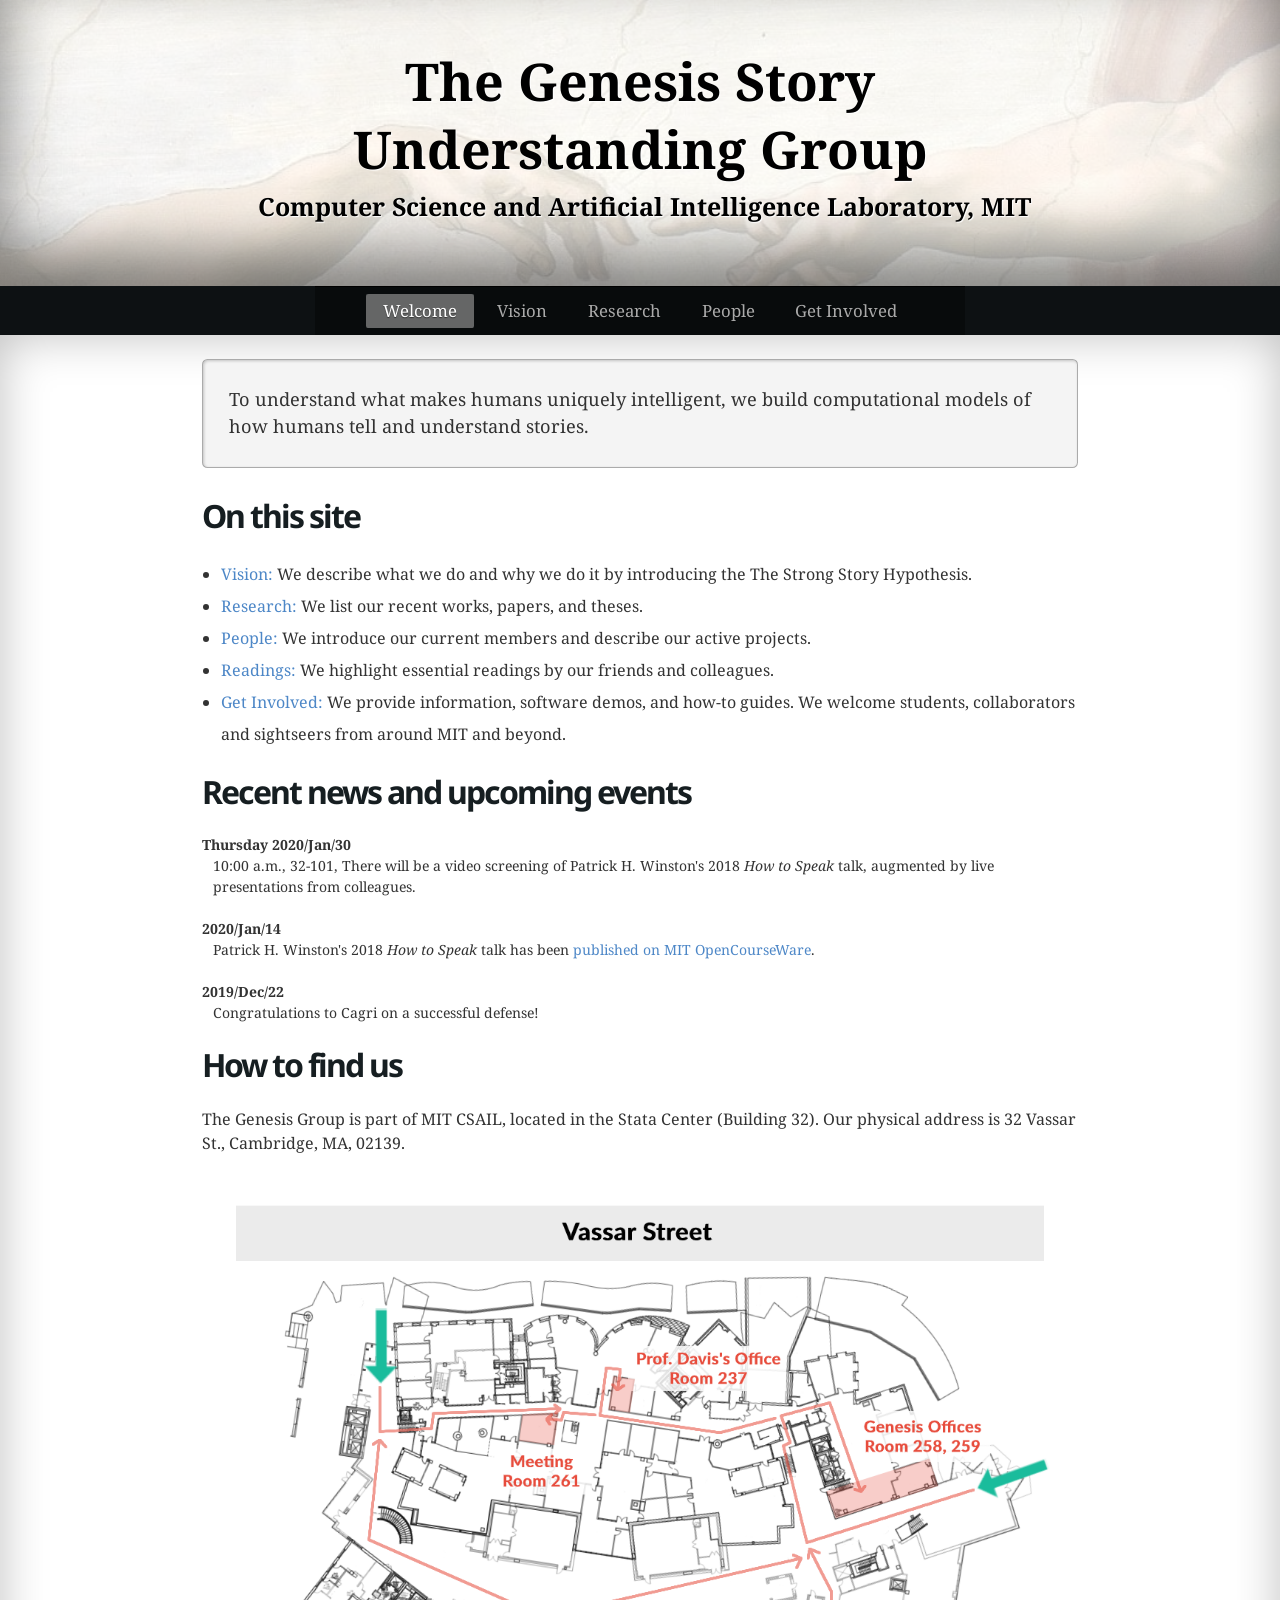
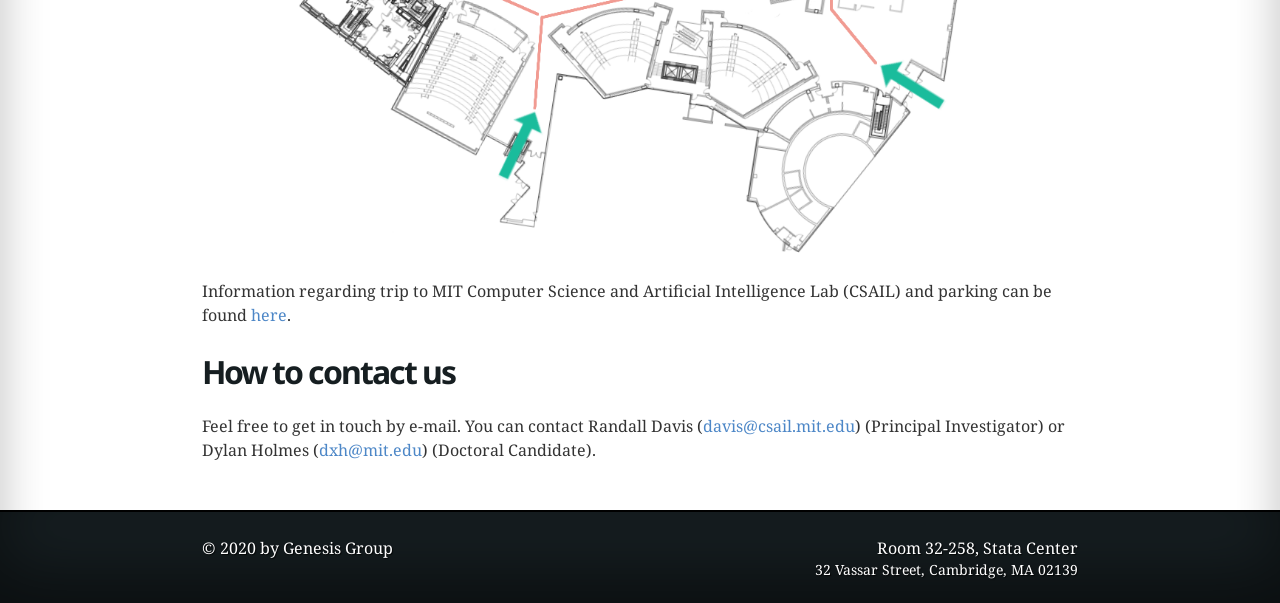
<file: index.html>
<!DOCTYPE html>
<html lang="en"><head>
	<meta charset="utf-8"/>
	<title>Genesis Group Home Page</title>
	<link rel="icon" href="./assets/images/favicon.ico" />

	<!-- JavaScript Detection -->
	<script>document.documentElement.className += " js";</script>

	<link href="http://fonts.googleapis.com/css?family=Yanone+Kaffeesatz:700&amp;text=YAML4%20CSS%20Framework" rel="stylesheet" type="text/css"/>
	<link href="http://fonts.googleapis.com/css?family=Droid+Serif:400,400italic,700|Droid+Sans:700" rel="stylesheet" type="text/css">
	<link href="./assets/css/layout.css" rel="stylesheet" type="text/css"/>
	<link href="./assets/js/snippet/snippet.css" rel="stylesheet" type="text/css"/>

	<!--[if lte IE 7]>
	<link href="../yaml/core/iehacks.css" rel="stylesheet" type="text/css" />
	<![endif]-->

	<!--[if lt IE 9]>
	<script src="http://html5shim.googlecode.com/svn/trunk/html5.js"></script>
	<![endif]-->

	<!-- Google Analytics -->
	<script type="text/javascript">
	  var _gaq = _gaq || [];
	  _gaq.push(['_setAccount', 'UA-1851047-1']);
	  _gaq.push(['_setDomainName', 'yaml.de']);
	  _gaq.push(['_gat._anonymizeIp']);
	  _gaq.push(['_trackPageview']);

	  (function() {
		var ga = document.createElement('script'); ga.type = 'text/javascript'; ga.async = true;
		ga.src = ('https:' == document.location.protocol ? 'https://ssl' : 'http://www') + '.google-analytics.com/ga.js';
		var s = document.getElementsByTagName('script')[0]; s.parentNode.insertBefore(ga, s);
	  })();
	</script>

	<script src="./assets/js/jquery-1.10.1.min.js"></script>
	<script src="./assets/js/jquery-migrate-1.2.1.min.js"></script>
	<script>
		$(function() {
			$("#header").load("header.html")
			$("#footer").load("footer.html")
		})
	</script>
</head>

<body id="yaml-top" class="doc">
<!-- skip link navigation -->
<ul class="ym-skiplinks">
	<li><a class="ym-skip" href="#level2">Skip to navigation (Press Enter)</a></li>
	<li><a class="ym-skip" href="#overview">Skip to main content (Press Enter)</a></li>
</ul>

<div id="header"></div>

<!--
 * | * * * * * * * * * * * * * * * * * * * * * * * * * * * *
 * |
 * |         Contact
 * |
 * | * * * * * * * * * * * * * * * * * * * * * * * * * * * *
 */
-->

<div id="main" class="ym-clearfix" role="main">
	<div class="ym-wrapper">
		<div class="ym-wbox">

			<p class="box info" style="font-size: 1.3em;">To understand what makes humans uniquely intelligent, we build computational models of how humans tell and understand stories.</p>

			<h2>On this site</h2>
			<ul>
				 <li><a href="vision.html">Vision:</a> We describe what we do and why we do it by introducing the The Strong Story Hypothesis.</li>
				 <li><a href="research.html">Research:</a> We list our recent works, papers, and theses.</li>
				 <li><a href="people.html">People:</a> We introduce our current members and describe our active projects.</li>
				 <li><a href="readings.html">Readings:</a> We highlight essential readings by our friends and colleagues.</li>
				 <li><a href="get-involved.html">Get Involved:</a> We provide information, software demos, and how-to guides. We welcome students, collaborators and sightseers from around MIT and beyond.</li>
			 </ul>

		 <h2>Recent news and upcoming events</h2>
		 <dl>
		   <dt>Thursday 2020/Jan/30</dt>
		   <dd>10:00 a.m., 32-101, There will be a video
		     screening of Patrick H. Winston's 2018 <em>How to
		     Speak</em> talk, augmented by live presentations
		     from colleagues.</dd>
		   <dt>2020/Jan/14</dt>
		   <dd>Patrick H. Winston's 2018 <em>How to Speak</em>
		   talk has
		   been <a href="https://ocw.mit.edu/resources/res-tll-005-how-to-speak-january-iap-2018/">published
		   on MIT OpenCourseWare</a>.</dd>
		   <dt>2019/Dec/22</dt>
		   <dd>Congratulations to Cagri on a successful
		     defense!</dd>
		 </dl>


			<h2>How to find us</h2>
			<p>The Genesis Group is part of MIT CSAIL, located in the Stata Center (Building 32). Our physical address is 32 Vassar St., Cambridge, MA, 02139.</p>

			<img src="./assets/images/stata-floor-plan-to-genesis.png"/>

			<p>Information regarding trip to MIT Computer Science and Artificial Intelligence Lab (CSAIL) and parking can be found <a href="https://www.csail.mit.edu/about/visit-csail">here</a>.</p>


			<h2>How to contact us</h2>

			<p>Feel free to get in touch by e-mail. You can contact Randall Davis (<a href="mailto:davis@csail.mit.edu">davis@csail.mit.edu</a>) (Principal Investigator) or Dylan Holmes (<a href="mailto:dxh@mit.edu">dxh@mit.edu</a>) (Doctoral Candidate).</p>
	</div>
</div>


<div id="footer"></div>

<!-- jQuery & Plugins -->
<script>
	$(function(){
		$("#index").addClass('active'); $("#index").parents('li').addClass('active');
	});
</script>
<script src="./assets/js/snippet/jquery.snippet.js"></script>
<script src="./assets/js/jquery.gridbuilder.js"></script>
<script src="./assets/js/domscript.js"></script>
<script src="./assets/js/jquery.tabs.js"></script>
<script src="./assets/js/jquery.syncheight.js"></script>
<script src="./assets/js/yaml-focusfix.js"></script>
</body>
</html>
</file>
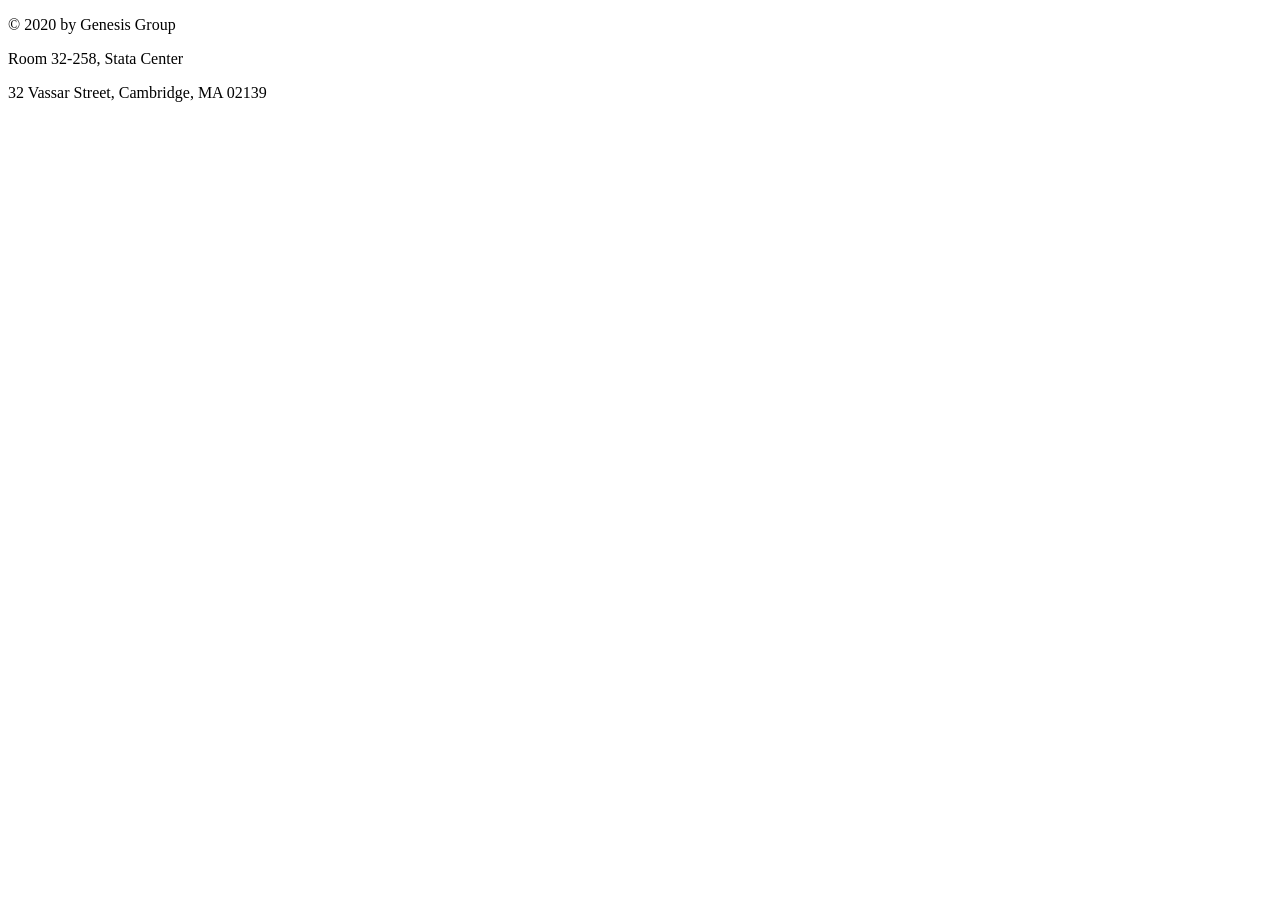
<file: footer.html>
<!DOCTYPE html>
<html lang="en"><head></head>
<body>

<footer role="contentinfo">
	<div class="ym-wrapper">
		<div class="ym-wbox">
			<div class="ym-grid linearize-level-2">
				<div class="ym-g50 ym-gl">
					<div class="ym-gbox-left">
						<p>© 2020 by Genesis Group
					</div>
				</div>
				<div class="ym-g50 ym-gr">
					<div class="ym-gbox-right">
						<p>Room 32-258, Stata Center</p>
						32 Vassar Street, Cambridge, MA 02139
					</div>
				</div>
			</div>
		</div>
	</div>
</footer>

</body>
</html>
</file>
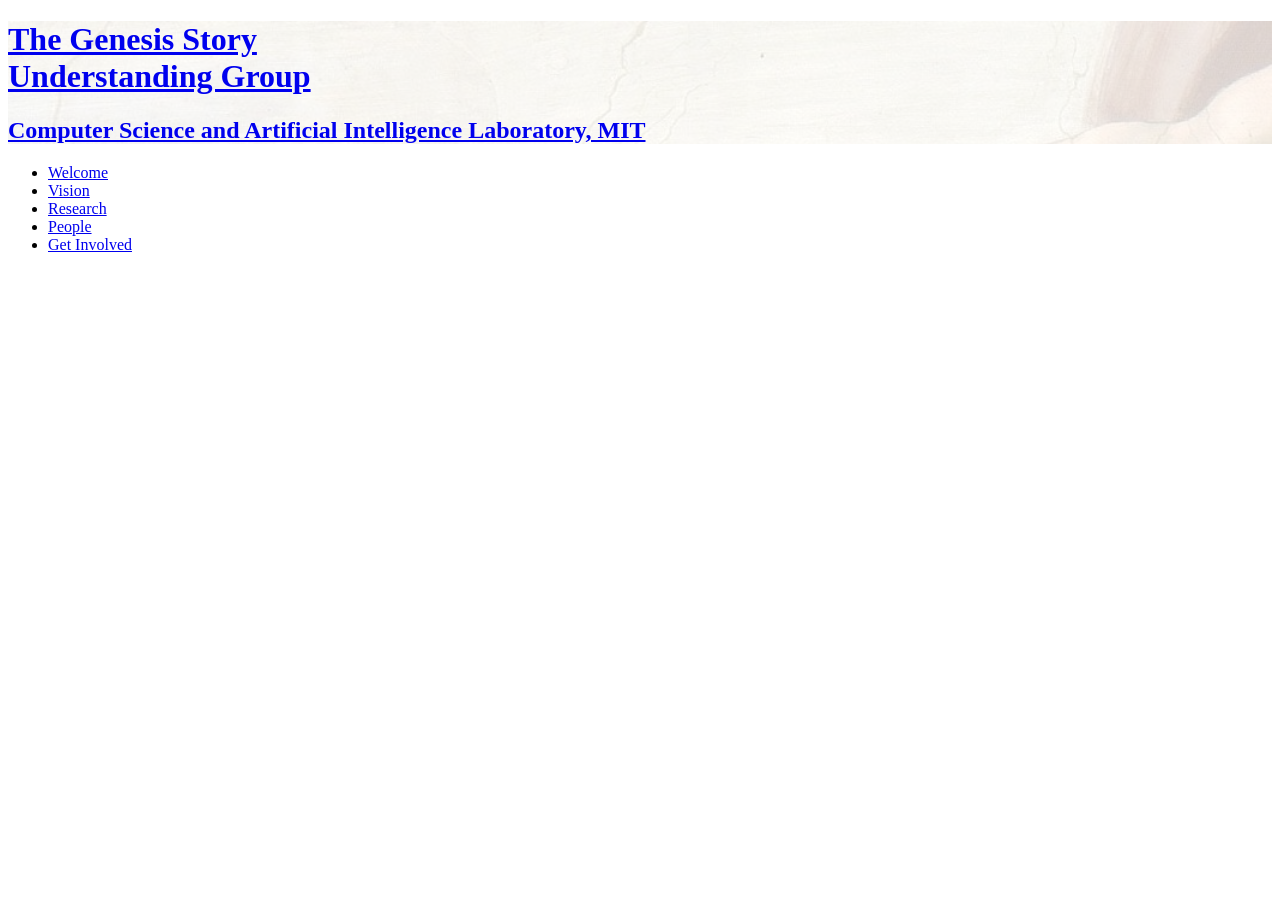
<file: header.html>
<!DOCTYPE html>
<html lang="en"><head>
	<script src="http://code.jquery.com/jquery-2.1.4.min.js"></script>
	<script>
    $(function(){
			var found = false;
      $('a').each(function(){
        if ($(this).prop('href') == window.location.href) {
					found = true;
          $(this).addClass('active'); $(this).parents('li').addClass('active');
        }
      });
			if (!found){
				$("#index").addClass('active'); $("#index").parents('li').addClass('active');
			}
    });
	</script>
</head>
<body>

<header role="banner" style="
	background-image: url('assets/images/banner.jpg');
	background-position: center top;
	background-size: 100% auto;
  background-color: rgba(255, 255, 255, 0.8);
  background-blend-mode: lighten;">
	<div class="ym-wrapper">
		<div class="ym-wbox">
			<a href="index.html">
				<!-- <h1>Genesis</h1>
				<h2>Story Understanding Group</h2> -->
				<h1>The Genesis Story <br>Understanding Group</h>
				<h2>Computer Science and Artificial Intelligence Laboratory, MIT</h2>
			</a>
		</div>
	</div>
</header>

<!--
 * | * * * * * * * * * * * * * * * * * * * * * * * * * * * *
 * |
 * |         Main navigation
 * |
 * | * * * * * * * * * * * * * * * * * * * * * * * * * * * *
 */
-->

<!-- begin:  #nav -->
<nav id="level2"  role="navigation">
 <div class="ym-wrapper">
	 <div class="ym-wbox">
		 <div class="ym-hlist">
			 <ul>
				 <li><a id="index" href="index.html">Welcome</a></li>
				 <li><a href="vision.html">Vision</a></li>
				 <li><a href="research.html">Research</a></li>
				 <li><a href="people.html">People</a></li>
				 <!-- <li><a href="readings.html">Readings</a></li> -->
				 <li><a href="get-involved.html">Get Involved</a></li>
			 </ul>
		 </div>
	 </div>
 </div>
</nav>

</body>
</html>
</file>
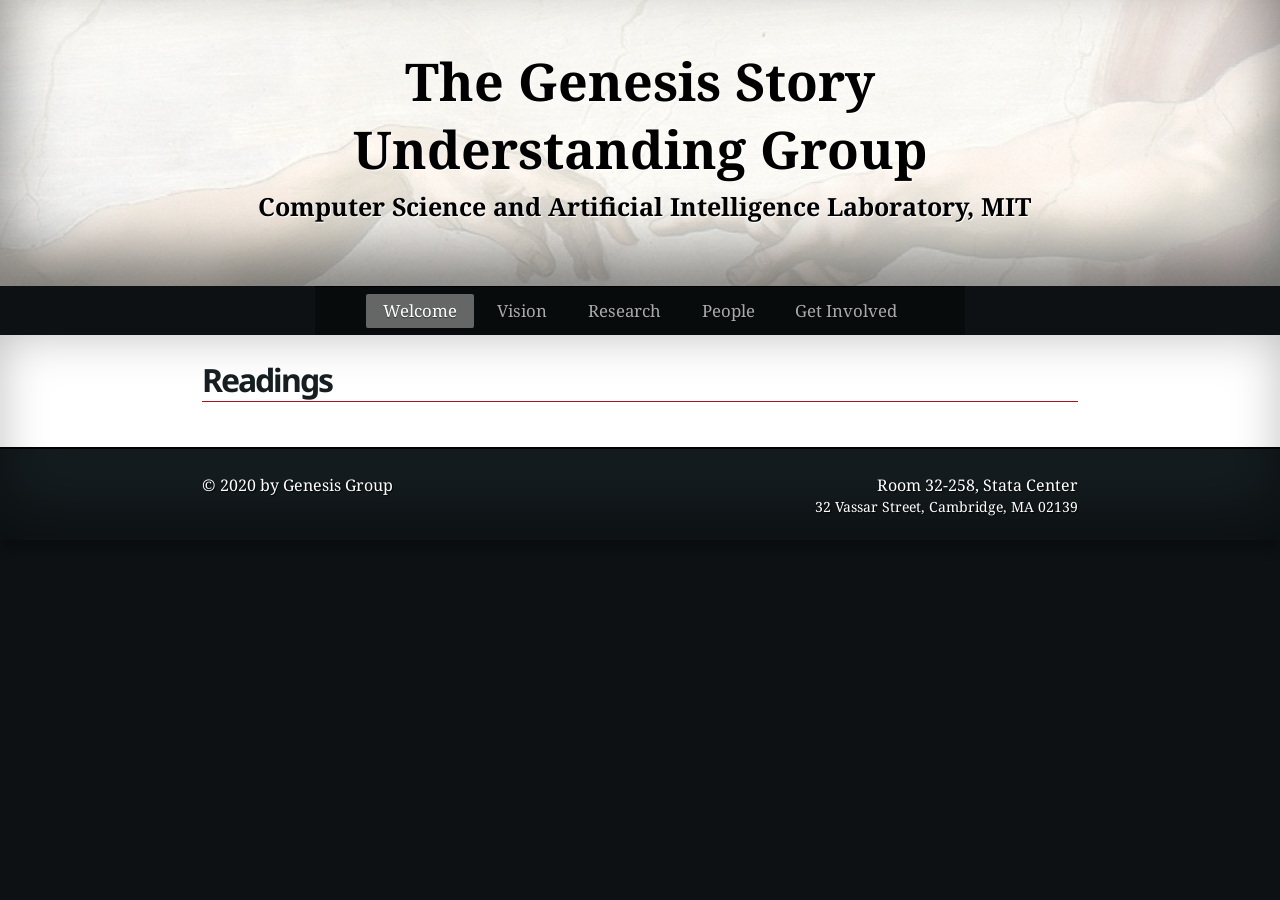
<file: readings.html>
<!DOCTYPE html>
<html lang="en"><head>
	<meta charset="utf-8"/>
	<title>Genesis Group Home Page</title>
	<link rel="icon" href="./assets/images/favicon.ico" />

	<!-- JavaScript Detection -->
	<script>document.documentElement.className += " js";</script>

	<link href="http://fonts.googleapis.com/css?family=Yanone+Kaffeesatz:700&amp;text=YAML4%20CSS%20Framework" rel="stylesheet" type="text/css"/>
	<link href="http://fonts.googleapis.com/css?family=Droid+Serif:400,400italic,700|Droid+Sans:700" rel="stylesheet" type="text/css">
	<link href="./assets/css/layout.css" rel="stylesheet" type="text/css"/>
	<link href="./assets/js/snippet/snippet.css" rel="stylesheet" type="text/css"/>

	<!--[if lte IE 7]>
	<link href="../yaml/core/iehacks.css" rel="stylesheet" type="text/css" />
	<![endif]-->

	<!--[if lt IE 9]>
	<script src="http://html5shim.googlecode.com/svn/trunk/html5.js"></script>
	<![endif]-->

	<!-- Google Analytics -->
	<script type="text/javascript">
	  var _gaq = _gaq || [];
	  _gaq.push(['_setAccount', 'UA-1851047-1']);
	  _gaq.push(['_setDomainName', 'yaml.de']);
	  _gaq.push(['_gat._anonymizeIp']);
	  _gaq.push(['_trackPageview']);

	  (function() {
		var ga = document.createElement('script'); ga.type = 'text/javascript'; ga.async = true;
		ga.src = ('https:' == document.location.protocol ? 'https://ssl' : 'http://www') + '.google-analytics.com/ga.js';
		var s = document.getElementsByTagName('script')[0]; s.parentNode.insertBefore(ga, s);
	  })();
	</script>

	<script src="./assets/js/jquery-1.10.1.min.js"></script>
	<script src="./assets/js/jquery-migrate-1.2.1.min.js"></script>
	<script>
		$(function() {
			$("#header").load("header.html")
			$("#footer").load("footer.html")
		})
	</script>

</head>

<body id="yaml-top" class="doc">
<!-- skip link navigation -->
<ul class="ym-skiplinks">
	<li><a class="ym-skip" href="#level2">Skip to navigation (Press Enter)</a></li>
	<li><a class="ym-skip" href="#overview">Skip to main content (Press Enter)</a></li>
</ul>

<div id="header"></div>

<!--
 * | * * * * * * * * * * * * * * * * * * * * * * * * * * * *
 * |
 * |         Readings
 * |
 * | * * * * * * * * * * * * * * * * * * * * * * * * * * * *
 */
-->

<div id="main" class="ym-clearfix" role="main">
	<div class="ym-wrapper">
		<div class="ym-wbox">
			<h2 id="contact" tabindex="-1">Readings</h2>
			<div class="ym-grid linearize-level-1">

				<div class="ym-g25 ym-gl">
					<div class="ym-gbox-left">
					</div>
		  	</div>

				<div class="ym-g75 ym-gr">
					<div class="ym-gbox-right">
						
					</div>
				</div>
		</div>
	</div>
</div>


<div id="footer"></div>

<!-- jQuery & Plugins -->
<script src="./assets/js/snippet/jquery.snippet.js"></script>
<script src="./assets/js/jquery.gridbuilder.js"></script>
<script src="./assets/js/domscript.js"></script>
<script src="./assets/js/jquery.tabs.js"></script>
<script src="./assets/js/jquery.syncheight.js"></script>
<script src="./assets/js/yaml-focusfix.js"></script>
</body>
</html>
</file>
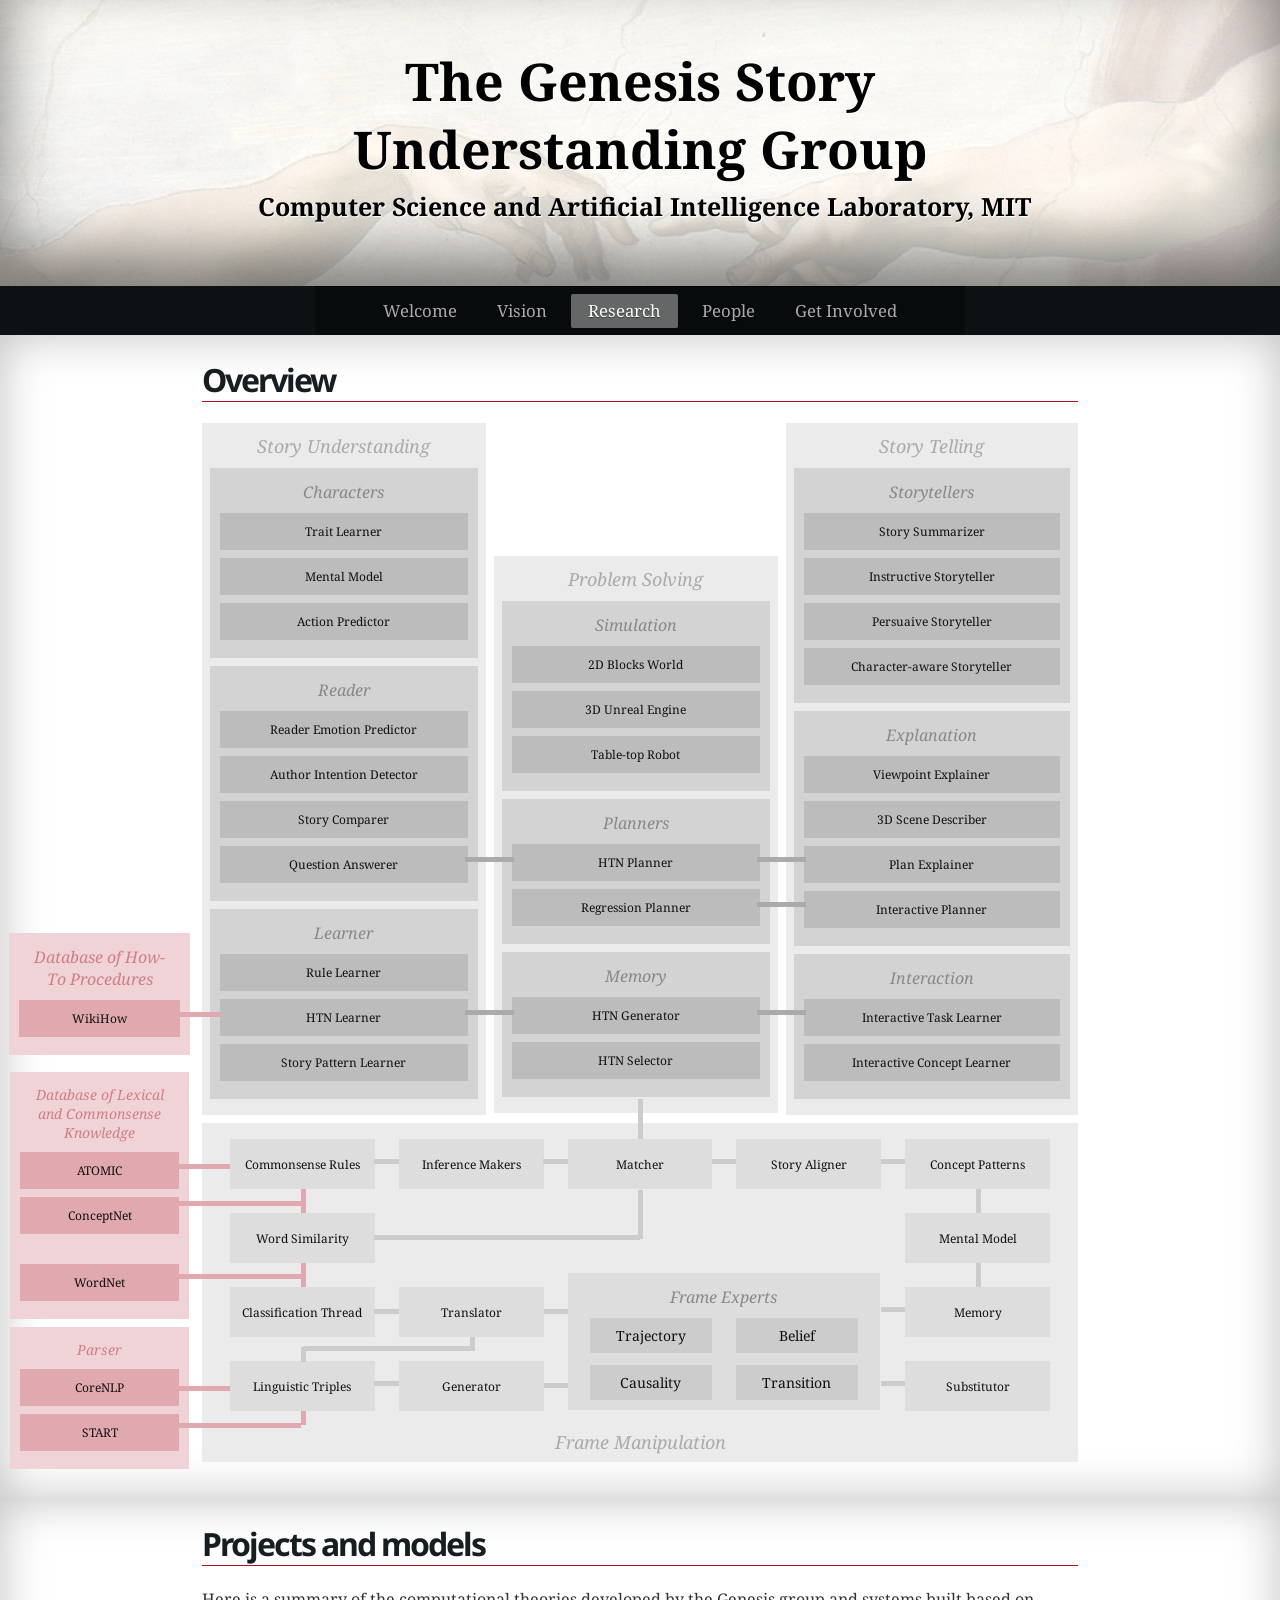
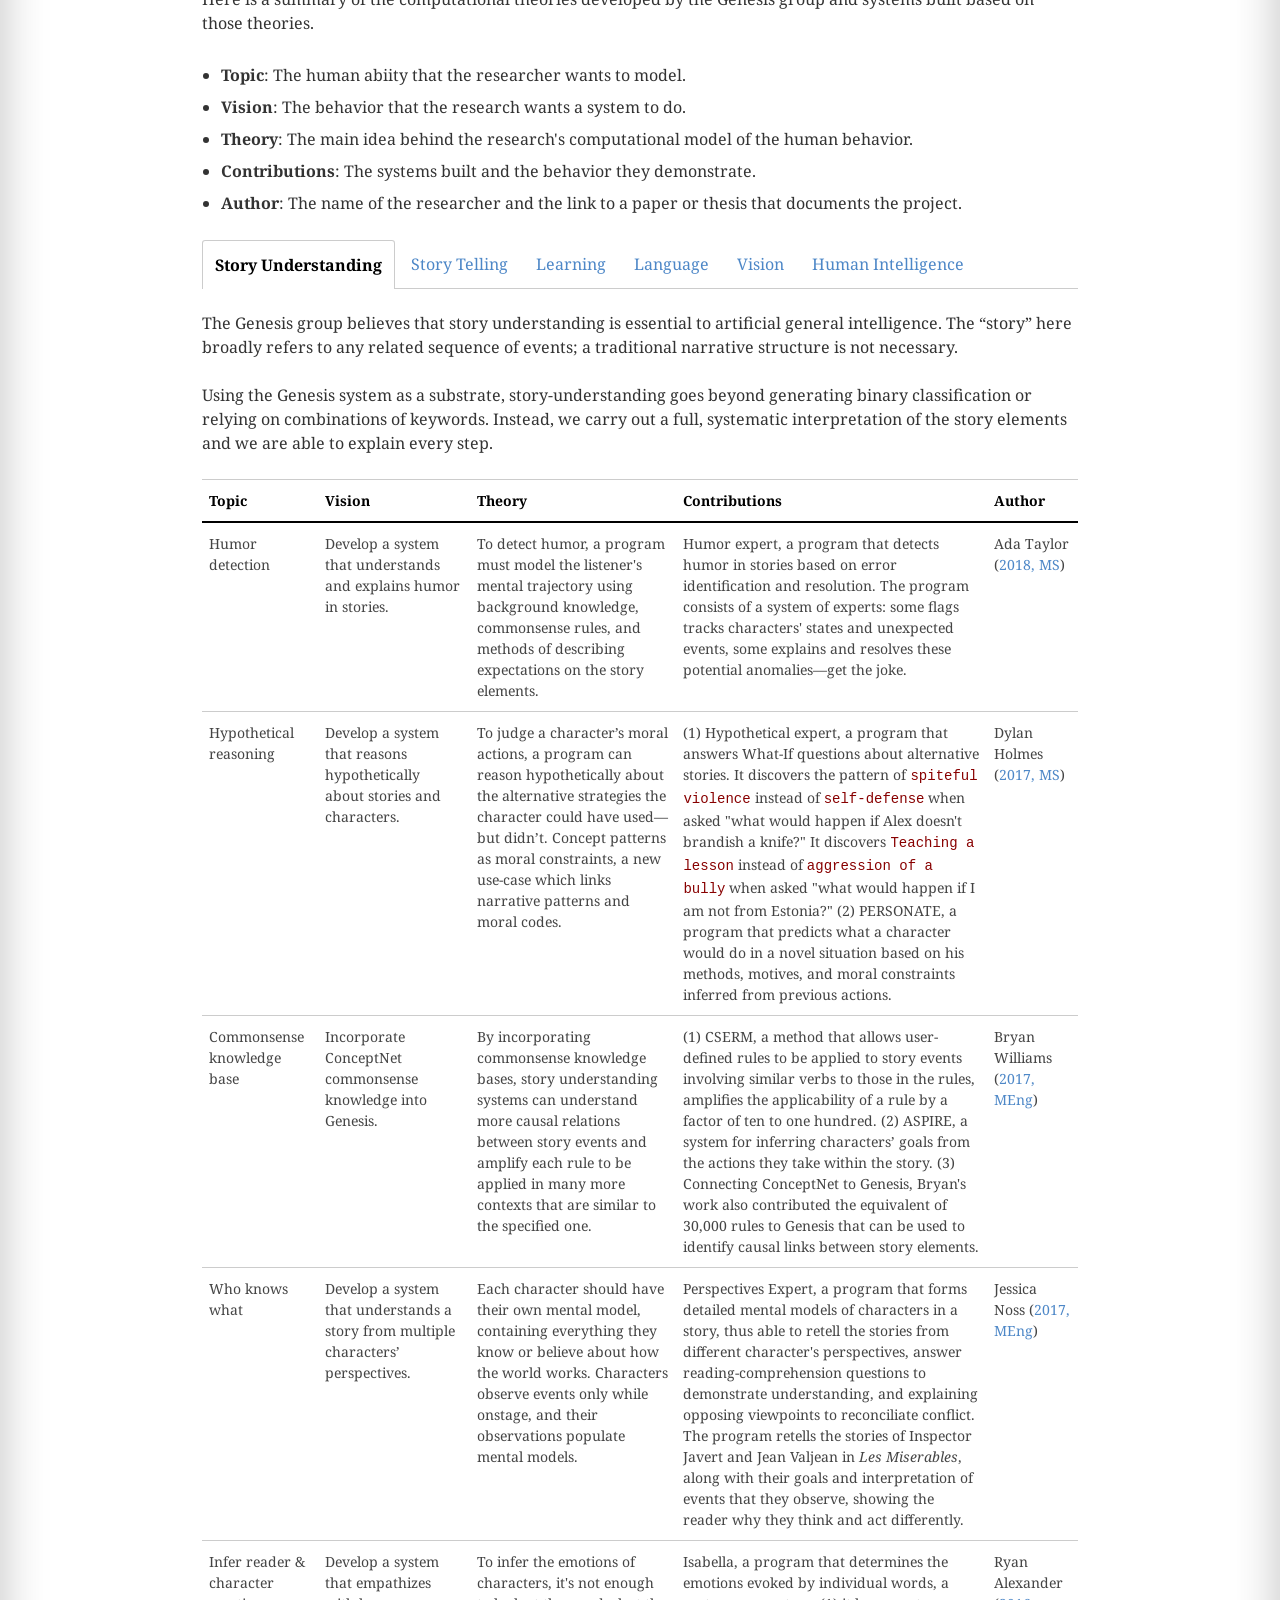
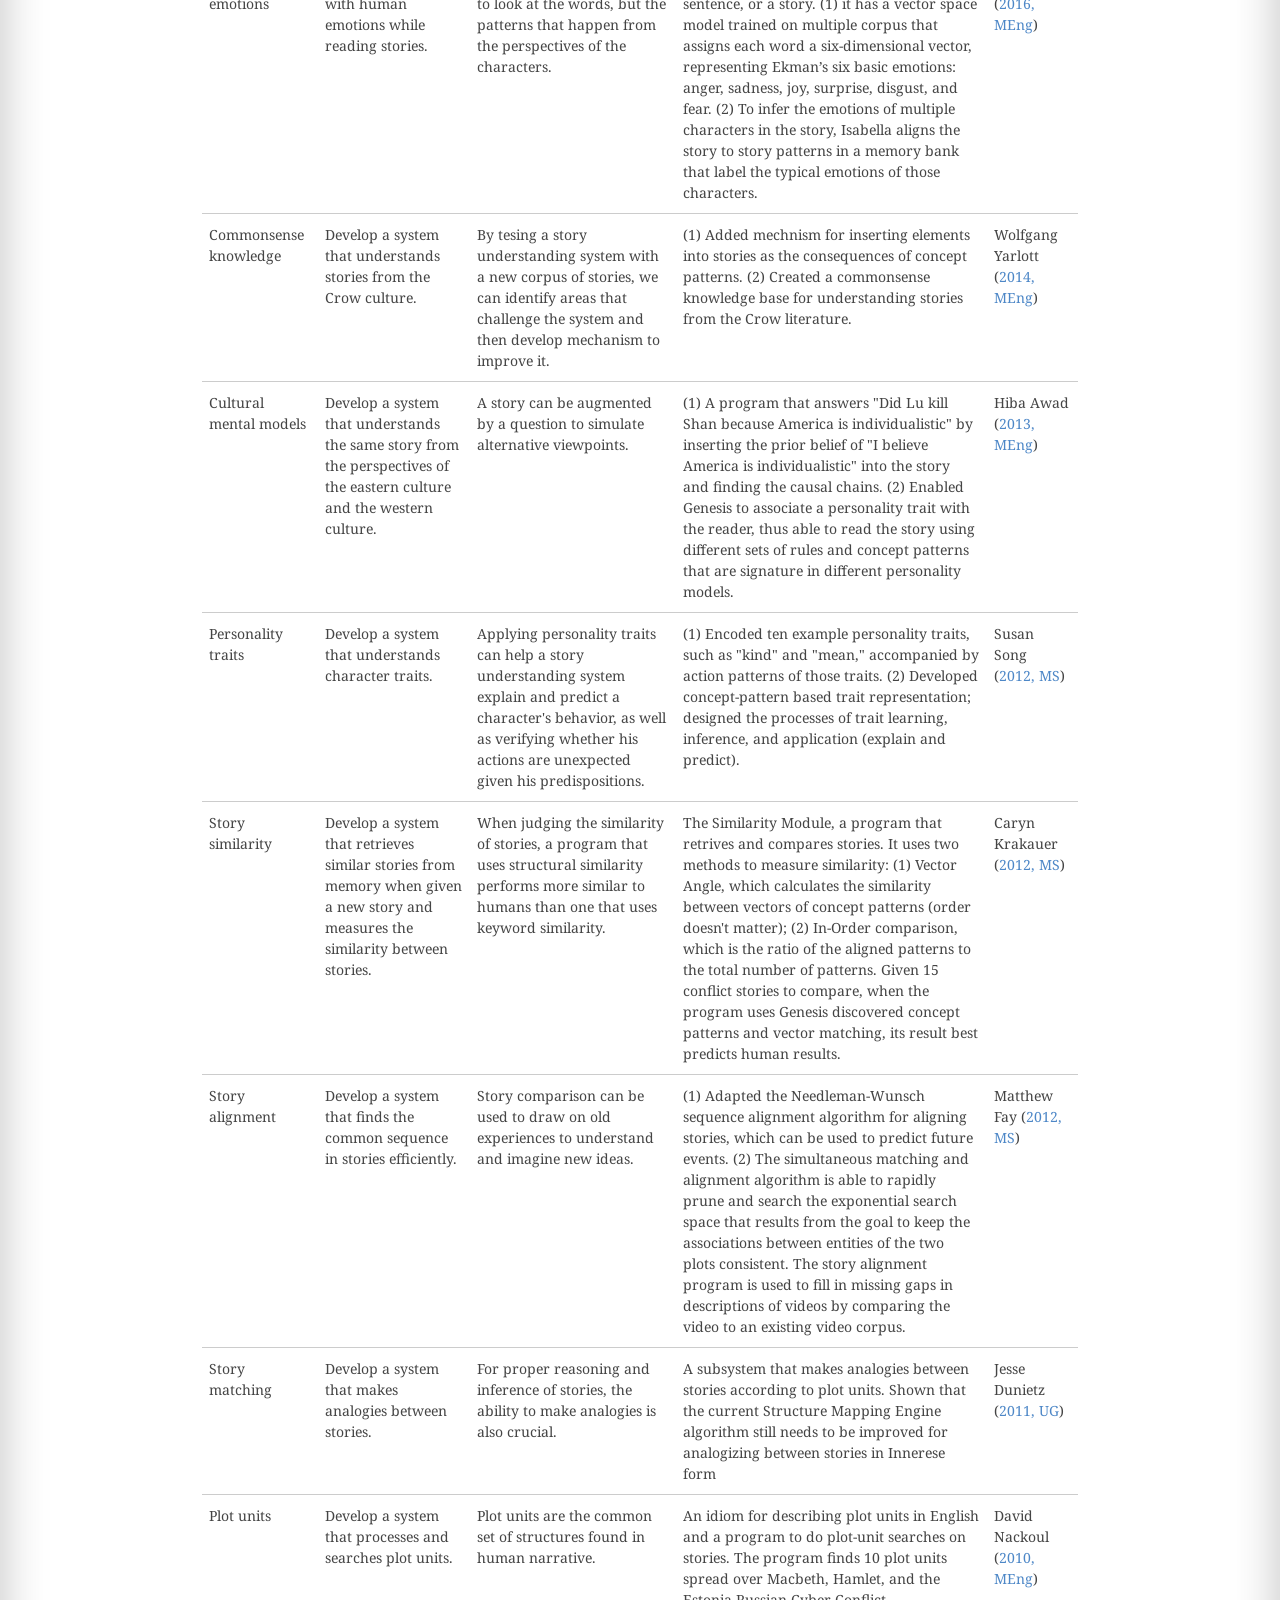
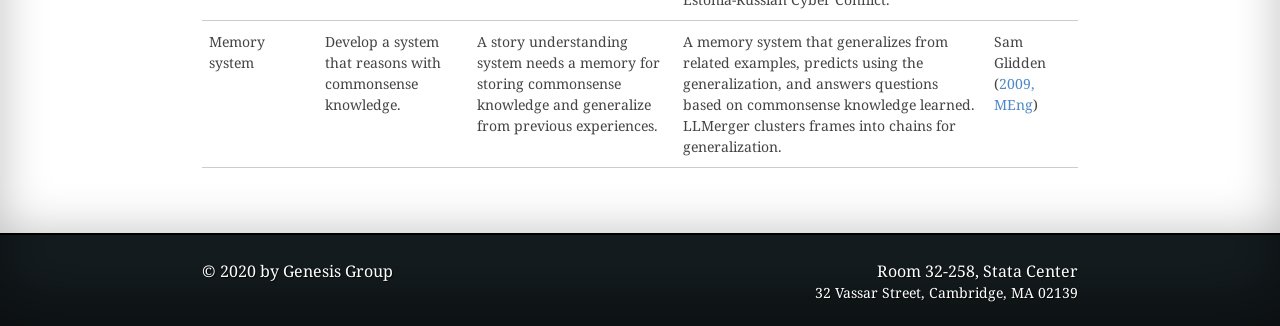
<file: research.html>
<!DOCTYPE html>
<html lang="en"><head>
	<meta charset="utf-8"/>
	<title>Genesis Group Home Page</title>
	<link rel="icon" href="./assets/images/favicon.ico" />

	<!-- JavaScript Detection -->
	<script>document.documentElement.className += " js";</script>

	<link href="http://fonts.googleapis.com/css?family=Yanone+Kaffeesatz:700&amp;text=YAML4%20CSS%20Framework" rel="stylesheet" type="text/css"/>
	<link href="http://fonts.googleapis.com/css?family=Droid+Serif:400,400italic,700|Droid+Sans:700" rel="stylesheet" type="text/css">
	<link href="./assets/css/layout.css" rel="stylesheet" type="text/css"/>
	<link href="./assets/js/snippet/snippet.css" rel="stylesheet" type="text/css"/>


	<!--[if lte IE 7]>
	<link href="../yaml/core/iehacks.css" rel="stylesheet" type="text/css" />
	<![endif]-->

	<!--[if lt IE 9]>
	<script src="http://html5shim.googlecode.com/svn/trunk/html5.js"></script>
	<![endif]-->

	<!-- Google Analytics -->
	<script type="text/javascript">
	  var _gaq = _gaq || [];
	  _gaq.push(['_setAccount', 'UA-1851047-1']);
	  _gaq.push(['_setDomainName', 'yaml.de']);
	  _gaq.push(['_gat._anonymizeIp']);
	  _gaq.push(['_trackPageview']);

	  (function() {
		var ga = document.createElement('script'); ga.type = 'text/javascript'; ga.async = true;
		ga.src = ('https:' == document.location.protocol ? 'https://ssl' : 'http://www') + '.google-analytics.com/ga.js';
		var s = document.getElementsByTagName('script')[0]; s.parentNode.insertBefore(ga, s);
	  })();
	</script>

	<script src="./assets/js/jquery-1.10.1.min.js"></script>
	<script src="./assets/js/jquery-migrate-1.2.1.min.js"></script>
	<script>
		$(function() {
			$("#header").load("header.html")
			$("#footer").load("footer.html")
		})
	</script>

</head>

<body id="yaml-top" class="doc">
<!-- skip link navigation -->
<ul class="ym-skiplinks">
	<li><a class="ym-skip" href="#level2">Skip to navigation (Press Enter)</a></li>
	<li><a class="ym-skip" href="#overview">Skip to main content (Press Enter)</a></li>
</ul>

<div id="header"></div>

<!--
 * | * * * * * * * * * * * * * * * * * * * * * * * * * * * *
 * |
 * |         Overview
 * |
 * | * * * * * * * * * * * * * * * * * * * * * * * * * * * *
 */
-->

<div id="main" class="ym-clearfix" role="main">
	<div class="ym-wrapper">
		<div class="ym-wbox">
			<h2 id="view" tabindex="-1">Overview</h2>

			<div class="ym-grid linearize-level-1">
				<div class="grid-demo1">
					<div class="ym-grid">

						<!-- Story understanding -->
						<div class="ym-g33 ym-gl">
							<div class="ym-wrapper my-column">

								<div class="ym-gbox"
								style="padding-top: 3px;
											font-style: italic;
											font-size: 18px">
									Story Understanding
								</div>

								<div class="ym-gbox my-box">
									<div class="ym-gbox"
									style="padding-top: 3px;
												font-style: italic;
												font-size: 16px">
										Characters
									</div>
									<div id="trait-learner" class="ym-gbox my-text">Trait Learner</div>
									<div id="mental-model" class="ym-gbox my-text">Mental Model</div>
									<div id="action-predictor" class="ym-gbox my-text">Action Predictor</div>
								</div>

								<div class="ym-gbox my-box">
									<div class="ym-gbox"
									style="padding-top: 3px;
												font-style: italic;
												font-size: 16px">
										Reader
									</div>
									<div id="reader-emotion-predictor" class="ym-gbox my-text">Reader Emotion Predictor</div>
									<div id="author-intention-detector" class="ym-gbox my-text">Author Intention Detector</div>
									<div id="story-comparer" class="ym-gbox my-text">Story Comparer</div>
									<div class="ym-gbox my-text">
										<div id="question-answerer">
											Question Answerer
										</div>
									</div>
								</div>

								<div class="ym-gbox my-box">
									<div class="ym-gbox"
									style="padding-top: 3px;
												font-style: italic;
												font-size: 16px">
										Learner
									</div>
									<div id="rule-learner" class="ym-gbox my-text">Rule Learner</div>
									<div class="ym-gbox my-text" style="position:relative;">


										<!-- 	external box -->
										<div class="ym-gbox his-box"
											style="position: absolute;
														left: -85%;
														width: 65%;
														height: auto;
														bottom: -74%;
										">
											<div class="ym-gbox"
											style="padding-top: 3px;
														font-style: italic;
														font-size: 16px">
												Database of How-To Procedures
											</div>
											<div id="wiki-how" class="ym-gbox his-text">WikiHow</div>
										</div>

										<!-- line -->
										<div class="ym-gbox"
											style="background-color: #e0a8af;
														position: absolute;
														left: -17%;
														width: 17%;
														height: 5px;
														padding: 0px;
														margin-top: 3px;
										"></div>
										<div id="HTN-learner">
											HTN Learner
										</div>
									</div>
									<div id="story-pattern-learner" class="ym-gbox my-text">Story Pattern Learner</div>
								</div>

							</div>
						</div>

						<!-- Story telling -->
						<div class="ym-g33 ym-gl" style="position:relative;">

							<div class="ym-gbox" style="color:white; margin-bottom:5px">.</div>
							<div class="ym-gbox" style="color:white; margin-bottom:5px">.</div>
							<div class="ym-gbox" style="color:white; margin-bottom:6px">.</div>

							<div class="ym-wrapper my-column">

								<div class="ym-gbox"
								style="padding-top: 3px;
											font-style: italic;
											font-size: 18px">
									Problem Solving
								</div>

								<div class="ym-gbox my-box">
									<div class="ym-gbox"
									style="padding-top: 3px;
												font-style: italic;
												font-size: 16px">
										Simulation
									</div>
									<div id="blocks-world" class="ym-gbox my-text">2D Blocks World</div>
									<div id="unreal-engine" class="ym-gbox my-text">3D Unreal Engine</div>
									<div id="table-top-robot" class="ym-gbox my-text">Table-top Robot</div>
								</div>

								<div class="ym-gbox my-box">
									<div class="ym-gbox"
									style="padding-top: 3px;
												font-style: italic;
												font-size: 16px">
										Planners
									</div>

									<div id="HTN-planner" class="ym-gbox my-text">
										<div class="ym-gbox"
											style="background-color: #aaa;
														position: absolute;
														left: -10%;
														width: 17%;
														height: 5px;
														padding: 0px;
														margin-top: 3px;
										"></div>
										<div class="ym-gbox"
											style="background-color: #aaa;
														position: absolute;
														right: -7%;
														width: 17%;
														height: 5px;
														padding: 0px;
														margin-top: 3px;
										"></div>HTN Planner
									</div>
									<div id="regression-planner" class="ym-gbox my-text">
										<div class="ym-gbox"
											style="background-color: #aaa;
														position: absolute;
														right: -7%;
														width: 17%;
														height: 5px;
														padding: 0px;
														margin-top: 3px;
										"></div>
										Regression Planner
									</div>
								</div>

								<div class="ym-gbox my-box">
									<div class="ym-gbox"
									style="padding-top: 3px;
												font-style: italic;
												font-size: 16px">
										Memory
									</div>
									<div id="HTN-generator" class="ym-gbox my-text">
										<div class="ym-gbox"
											style="background-color: #aaa;
														position: absolute;
														left: -10%;
														width: 17%;
														height: 5px;
														padding: 0px;
														margin-top: 3px;
										"></div>
										<div class="ym-gbox"
											style="background-color: #aaa;
														position: absolute;
														right: -7%;
														width: 17%;
														height: 5px;
														padding: 0px;
														margin-top: 3px;
										"></div>
										HTN Generator
									</div>
									<div id="HTN-selector" class="ym-gbox my-text">HTN Selector</div>
								</div>

							</div>
						</div>

						<!-- Agent development -->
						<div class="ym-g33 ym-gl">
							<div class="ym-wrapper my-column" style="margin-right: 0px">
								<div class="ym-gbox"
								style="padding-top: 3px;
											font-style: italic;
											font-size: 18px">
									Story Telling
								</div>
								<div class="ym-gbox my-box">
									<div class="ym-gbox"
									style="padding-top: 3px;
												font-style: italic;
												font-size: 16px">
										Storytellers
									</div>
									<div id="story-summarizer" class="ym-gbox my-text">Story Summarizer</div>
									<div id="instructive-storyteller" class="ym-gbox my-text">Instructive Storyteller </div>
									<div id="persuasive-storyteller" class="ym-gbox my-text">Persuaive Storyteller </div>
									<div id="character-aware-storyteller" class="ym-gbox my-text">Character-aware Storyteller</div>
								</div>

								<div class="ym-gbox my-box">
									<div class="ym-gbox"
									style="padding-top: 3px;
												font-style: italic;
												font-size: 16px">
										Explanation
									</div>
									<div id="viewpoint-explainer" class="ym-gbox my-text">Viewpoint Explainer</div>
									<div id="scene-describer" class="ym-gbox my-text">3D Scene Describer</div>
									<div id="plan-explainer" class="ym-gbox my-text">Plan Explainer </div>
									<div id="interactive-planner" class="ym-gbox my-text">Interactive Planner </div>
								</div>

								<div class="ym-gbox my-box">
									<div class="ym-gbox"
									style="padding-top: 3px;
												font-style: italic;
												font-size: 16px">
										Interaction
									</div>
									<div id="interactive-task-learner" class="ym-gbox my-text">Interactive Task Learner</div>
									<div id="interactive-concept-learner" class="ym-gbox my-text">Interactive Concept Learner</div>
								</div>


							</div>
						</div>
					</div>

					<!-- Frame manipulation -->
					<div class="ym-grid">
						<div class="ym-wrapper your-column" style="padding-bottom: 27px;">
							<div class="ym-grid">

								<!-- column one -->
								<div class="ym-g20 ym-gl">
									<div class="ym-gbox your-text">
										<div class="floater"></div>
										<div class="bottom-bar" style="background-color: #e0a8af;"></div>
										Commonsense Rules


										<!-- 	external box -->
										<div class="ym-gbox his-box"
											style="position: absolute;
														left: -152%;
														width: 110%;
														height: auto;
														top: -134%;
														background-color: #efd3d7;
										">
											<div class="ym-gbox"
											style="padding-top: 3px;
														font-style: italic;
														background-color: #efd3d7;
														font-size: 14px">
												Database of Lexical and Commonsense Knowledge
											</div>
											<div class="his-text">ATOMIC</div>
											<div class="his-text">ConceptNet</div>
											<div class="his-text" style="margin-top: 30px;">WordNet</div>
										</div>

										<!-- line 1 -->
										<div class="ym-gbox"
											style="background-color: #e0a8af;
														position: absolute;
														left: -35%;
														width: 35%;
														height: 5px;
														padding: 0px;
														margin-top: -9px;
										"></div>

										<!-- line 2 -->
										<div class="ym-gbox"
											style="background-color: #e0a8af;
														position: absolute;
														left: -35%;
														width: 84%;
														height: 5px;
														padding: 0px;
														margin-top: 28px;
										"></div>

										<!-- line 3 -->
										<div class="ym-gbox"
											style="background-color: #e0a8af;
														position: absolute;
														left: -35%;
														width: 84%;
														height: 5px;
														padding: 0px;
														margin-top: 101px;
										"></div>


									</div>
									<div class="ym-gbox your-text">
										<div class="floater"></div>
										<div class="bottom-bar" style="background-color: #e0a8af;"></div>Word Similarity</div>
									<div class="ym-gbox your-text">
										<div class="floater"></div>Classification Thread</div>
									<div class="ym-gbox your-text">
										<div class="floater"></div>
										<div class="bottom-bar" style="background-color: #e0a8af; height: 28%; bottom: -28%;"></div>
										<div class="bottom-bar" style="height: 29%; top: -28%;"></div>
										Linguistic Triples

										<!-- 	external box -->
										<div class="ym-gbox his-box"
											style="position: absolute;
														left: -152%;
														width: 110%;
														height: auto;
														top: -68%;
														background-color: #efd3d7;
										">
											<div class="ym-gbox"
											style="padding-top: 3px;
														font-style: italic;
														background-color: #efd3d7;
														font-size: 14px">
												Parser
											</div>
											<div class="his-text">CoreNLP</div>
											<div class="his-text">START</div>
										</div>

										<!-- line 1 -->
										<div class="ym-gbox"
											style="background-color: #e0a8af;
														position: absolute;
														left: -35%;
														width: 35%;
														height: 5px;
														padding: 0px;
														margin-top: -9px;
										"></div>

										<!-- line 2 -->
										<div class="ym-gbox"
											style="background-color: #e0a8af;
														position: absolute;
														left: -35%;
														width: 84%;
														height: 5px;
														padding: 0px;
														margin-top: 28px;
										"></div>

										</div>
								</div>

								<!-- column two -->
								<div class="ym-g20 ym-gl">
									<div class="ym-gbox your-text">
										<div class="floater"></div>
										<div class="left-bar"></div>Inference Makers</div>
									<div class="ym-gbox your-text"
									style="color:#ebebeb; background-color:#ebebeb">.</div>
									<div class="ym-gbox your-text">
										<div class="floater"></div>

										<!-- fold down -->
										<div class="bottom-bar" style="height: 28%; bottom: -28%;"></div>
										<div class="left-bar" style="width: 116%; left: -66%; top: 56px;"></div>

										<!-- left -->
										<div class="left-bar" style="top: 19px;"></div>

										Translator

										<!-- right -->
										<div class="left-bar" style="left: 100%;top: 19px;"></div>
									</div>

									<div class="ym-gbox your-text">
										<div class="floater"></div>
										<div class="left-bar"></div>Generator
										<!-- right -->
										<div class="left-bar" style="left: 100%;top: 19px;"></div>
									</div>
								</div>

								<!-- column third -->
								<div class="ym-g20 ym-gl">
									<div class="ym-gbox your-text">
										<div class="floater"></div>
										<div class="left-bar"></div>

										<div class="bottom-bar" style="height: 80%; top: -80%;"></div>
										<div class="bottom-bar" style="height: 98%; bottom: -100%;"></div>
										<div class="left-bar" style="width: 184%; left: -134%; top:93px; "></div>
										Matcher</div>

										<div class="ym-gbox my-box"
												style="margin-top: 84px;
												margin-left: 12px;
												height: 117px;
												width: 173%;">
											<div class="ym-gbox"
												style="font-style: italic;
													padding-top: 3px;
													font-size: 16px">
												Frame Experts
											</div>
											<div class="ym-g50 ym-gl">
												<div class="their-text">
													Trajectory
												</div>
												<div class="their-text">
													Causality
												</div>
											</div>
											<div class="ym-g50 ym-gl">
												<div class="their-text">
													Belief
												</div>
												<div class="their-text">
													Transition
												</div>
											</div>
										</div>

								</div>

								<!-- column four -->
								<div class="ym-g20 ym-gl">
									<div class="ym-gbox your-text">
										<div class="floater"></div>
										<div class="left-bar"></div>Story Aligner</div>
								</div>

								<!-- column five -->
								<div class="ym-g20 ym-gl">
									<div class="ym-gbox your-text">
										<div class="floater"></div>
										<div class="left-bar"></div>
										<div class="bottom-bar"></div>Concept Patterns</div>
									<div class="ym-gbox your-text">
										<div class="floater"></div>
										<div class="bottom-bar"></div>Mental Model</div>
									<div class="ym-gbox your-text">
										<div class="floater"></div>
										<div class="left-bar"></div>Memory</div>
									<div class="ym-gbox your-text">
										<div class="floater"></div>
										<div class="left-bar"></div>Substitutor</div>
								</div>


							</div>
							<!-- <div class="ym-gbox my-box">Genesis's basic substrate</div> -->
						</div>
					</div>

					<!-- general heading -->
					<div style="margin-top: -32px;
								color: #aaa;
								text-align: center;
								font-style: italic;
								font-size: 18px;
								padding: auto;">
						Frame Manipulation
					</div>

				</div>
			</div>
		</div>
	</div>
</div>
<!--
 * | * * * * * * * * * * * * * * * * * * * * * * * * * * * *
 * |
 * |         Projects
 * |
 * | * * * * * * * * * * * * * * * * * * * * * * * * * * * *
 */
-->

<!-- <div id="main" class="ym-clearfix" role="main">
	<div class="ym-wrapper">
		<div class="ym-wbox">
			<h2 id="projects" tabindex="-1">Projects</h2>
			<div class="ym-grid linearize-level-1">

				<div class="ym-g25 ym-gl">
					<div class="ym-gbox-left">
						<h4>Something to say</h4>
					</div>
		  	</div>

				<div class="ym-g75 ym-gr">
					<div class="ym-gbox-right">

						<div class="jquery_tabs" data-sync="true">

							<h5></h5>
							<div class="tab-content">

							</div>

							<h5></h5>
							<div class="tab-content">

							</div>

							<h5></h5>
							<div class="tab-content">

							</div>
						</div>
					</div>
				</div>
			</div>
		</div>
	</div>
</div> -->

<div id="main" class="ym-clearfix" role="main">
	<div class="ym-wrapper">
		<div class="ym-wbox">
			<h2 id="projects" tabindex="-1">Projects and models</h2>
			<div class="ym-grid linearize-level-1">
				<p>Here is a summary of the computational theories developed by the Genesis group and systems built based on those theories.</p>
				<ul>
					<li><b>Topic</b>: The human abiity that the researcher wants to model.</li>
					<li><b>Vision</b>: The behavior that the research wants a system to do.</li>
					<li><b>Theory</b>: The main idea behind the research's computational model of the human behavior.</li>
					<li><b>Contributions</b>: The systems built and the behavior they demonstrate. </li>
					<li><b>Author</b>: The name of the researcher and the link to a paper or thesis that documents the project.</li>
				</ul>

				<div class="jquery_tabs">

					<h5>Story Understanding</h5>
					<div class="tab-content">
						<p> The Genesis group believes that story understanding is essential to artificial general intelligence. The “story” here broadly refers to any related sequence of events; a traditional narrative structure is not necessary.</p>
						<p> Using the Genesis system as a substrate, story-understanding goes beyond generating binary classification or relying on combinations of keywords. Instead, we carry out a full, systematic interpretation of the story elements and we are able to explain every step. </p>
						<table>
							<thead>
								<tr>
									<th>Topic</th>
									<th>Vision</th>
									<th>Theory</th>
									<th>Contributions</th>
									<th>Author</th>
								</tr>
							</thead>
							<tbody>
								<!-- <tr>
									<td>Hypothetical reasoning</td>
									<td>Understanding hypothetical reasoning involve thinking about possibilities, impossibilities, and constraints.</td>
									<td>Develop a system that reasons hypothetically.</td>
									<td>A story-enabled hypothetical reasoning system for judging and predicting human actions based on the personality of characters</td>
									<td>Caroline Aronoff (<a href="http://groups.csail.mit.edu/genesis/papers/2018%20caroline%20aronoff.pdf">2018, MS</a>)</td>
								</tr> -->
								<tr>
									<td>Humor detection</td>
									<td>Develop a system that understands and explains humor in stories.</td>
									<td>To detect humor, a program must model the listener's mental trajectory using background knowledge, commonsense rules, and methods of describing expectations on the story elements.</td>
									<td>Humor expert, a program that detects humor in stories based on error identification and resolution. The program consists of a system of experts: some flags tracks characters' states and unexpected events, some explains and resolves these potential anomalies—get the joke.</td>
									<td>Ada Taylor (<a href="https://groups.csail.mit.edu/genesis/papers/2018%20ada%20taylor.pdf">2018, MS</a>)</td>
								</tr>
								<tr>
									<td>Hypothetical reasoning</td>
									<td>Develop a system that reasons hypothetically about stories and characters.</td>
									<td>To judge a character’s moral actions, a program can reason hypothetically about the alternative strategies the character could have used—but didn’t. Concept patterns as moral constraints, a new use-case which links narrative patterns and moral codes.</td>
									<td>(1) Hypothetical expert, a program that answers What-If questions about alternative stories. It discovers the pattern of <code>spiteful violence</code> instead of <code>self-defense</code> when asked "what would happen if Alex doesn't brandish a knife?" It discovers <code>Teaching a lesson</code> instead of <code>aggression of a bully</code> when asked "what would happen if I am not from Estonia?" (2) PERSONATE, a program that predicts what a character would do in a novel situation based on his methods, motives, and moral constraints inferred from previous actions. </td>
									<td>Dylan Holmes (<a href="http://groups.csail.mit.edu/genesis/papers/2017%20Dylan%20Holmes.pdf">2017, MS</a>)</td>
								</tr>
								<tr>
									<td>Commonsense knowledge base</td>
									<td>Incorporate ConceptNet commonsense knowledge into Genesis.</td>
									<td>By incorporating commonsense knowledge bases, story understanding systems can understand more causal relations between story events and amplify each rule to be applied in many more contexts that are similar to the specified one.</td>
									<td>(1) CSERM, a method that allows user-defined rules to be applied to story events involving similar verbs to those in the rules, amplifies the applicability of a rule by a factor of ten to one hundred. (2) ASPIRE, a system for inferring characters’ goals from the actions they take within the story. (3) Connecting ConceptNet to Genesis, Bryan's work also contributed the equivalent of 30,000 rules to Genesis that can be used to identify causal links between story elements.</td>
									<td>Bryan Williams (<a href="http://groups.csail.mit.edu/genesis/papers/2017%20Bryan%20Williams.pdf">2017, MEng</a>)</td>
								</tr>
								<tr>
									<td>Who knows what</td>
									<td>Develop a system that understands a story from multiple characters’ perspectives.</td>
									<td>Each character should have their own mental model, containing everything they know or believe about how the world works. Characters observe events only while onstage, and their observations populate mental models.</td>
									<td>Perspectives Expert, a program that forms detailed mental models of characters in a story, thus able to retell the stories from different character's perspectives, answer reading-comprehension questions to demonstrate understanding, and explaining opposing viewpoints to reconciliate conflict. The program retells the stories of Inspector Javert and Jean Valjean in <i>Les Miserables</i>, along with their goals and interpretation of events that they observe, showing the reader why they think and act differently.</td>
									<td>Jessica Noss (<a href="https://groups.csail.mit.edu/genesis/papers/2017%20Jessica%20Noss.pdf">2017, MEng</a>)</td>
								</tr>
								<tr>
									<td>Infer reader & character emotions</td>
									<td>Develop a system that empathizes with human emotions while reading stories.</td>
									<td>To infer the emotions of characters, it's not enough to look at the words, but the patterns that happen from the perspectives of the characters. </td>
									<td>Isabella, a program that determines the emotions evoked by individual words, a sentence, or a story. (1) it has a vector space model trained on multiple corpus that assigns each word a six-dimensional vector, representing Ekman’s six basic emotions: anger, sadness, joy, surprise, disgust, and fear. (2) To infer the emotions of multiple characters in the story, Isabella aligns the story to story patterns in a memory bank that label the typical emotions of those characters.</td>
									<td>Ryan Alexander (<a href="http://groups.csail.mit.edu/genesis/papers/2016%20Ryan%20Alexander.pdf">2016, MEng</a>)</td>
								</tr>
								<tr>
									<td>Commonsense knowledge</td>
									<td>Develop a system that understands stories from the Crow culture.</td>
									<td>By tesing a story understanding system with a new corpus of stories, we can identify areas that challenge the system and then develop mechanism to improve it.</td>
									<td>(1) Added mechnism for inserting elements into stories as the consequences of concept patterns. (2) Created a commonsense knowledge base for understanding stories from the Crow literature.</td>
									<td>Wolfgang Yarlott (<a href="http://groups.csail.mit.edu/genesis/papers/Yarlott%202014.pdf">2014, MEng</a>)</td>
								</tr>
								<tr>
									<td>Cultural mental models</td>
									<td>Develop a system that understands the same story from the perspectives of the eastern culture and the western culture. </td>
									<td>A story can be augmented by a question to simulate alternative viewpoints. </td>
									<td>(1) A program that answers "Did Lu kill Shan because America is individualistic" by inserting the prior belief of "I believe America is individualistic" into the story and finding the causal chains. (2) Enabled Genesis to associate a personality trait with the reader, thus able to read the story using different sets of rules and concept patterns that are signature in different personality models.</td>
									<td>Hiba Awad (<a href="http://groups.csail.mit.edu/genesis/papers/awad%202013.pdf">2013, MEng</a>)</td>
								</tr>
								<tr>
									<td>Personality traits</td>
									<td>Develop a system that understands character traits.</td>
									<td>Applying personality traits can help a story understanding system explain and predict a character's behavior, as well as verifying whether his actions are unexpected given his predispositions.</td>
									<td>(1) Encoded ten example personality traits, such as "kind" and "mean," accompanied by action patterns of those traits. (2) Developed concept-pattern based trait representation; designed the processes of trait learning, inference, and application (explain and predict). </td>
									<td>Susan Song (<a href="http://groups.csail.mit.edu/genesis/papers/song%202012.pdf">2012, MS</a>)</td>
								</tr>
								<!-- Then, using Fay’s structural alignment work, Krakauer compares patterns generated
	across stories by finding and then comparing their alignment structures. This method of
	comparison is vital for distinguishing between patterns that share events but not structure.
	For instance, Krakauer gives the example of “Mary hits Sally leads to Sally hits Mary leads
	to Mary yells at Sally” as being fundamentally dissimilar to “Mary hits Sally and Mary
	yells at Sally leads to Sally hits Mary.”
	Krakauer also performs word-based generalizations to extract higher-level concept pattern. For instance, the concept of “revenge” is characterized by the pattern, “A harming
	B leads to B harming A,” but “harming” includes an assortment of actions ranging from
	“kick” to “kill.” Using the semantic hierarchy of WordNet, Krakauer calculates a “thread
	distance” to determine if two concept patterns express the same idea despite using different
	vocabulary.
	Krakauer’ -->
								<tr>
									<td>Story similarity</td>
									<td>Develop a system that retrieves similar stories from memory when given a new story and measures the similarity between stories.</td>
									<td>When judging the similarity of stories, a program that uses structural similarity performs more similar to humans than one that uses keyword similarity.</td>
									<td>The Similarity Module, a program that retrives and compares stories. It uses two methods to measure similarity: (1) Vector Angle, which calculates the similarity between vectors of concept patterns (order doesn't matter); (2) In-Order comparison, which is the ratio of the aligned patterns to the total number of patterns. Given 15 conflict stories to compare, when the program uses Genesis discovered concept patterns and vector matching, its result best predicts human results.</td>
									<td>Caryn Krakauer (<a href="http://groups.csail.mit.edu/genesis/papers/krakauer%202012.pdf">2012, MS</a>)</td>
								</tr>
								<tr>
									<td>Story alignment</td>
									<td>Develop a system that finds the common sequence in stories efficiently.</td>
									<td>Story comparison can be used to draw on old experiences to understand and imagine new ideas.</td>
									<td>(1) Adapted the Needleman-Wunsch sequence alignment algorithm for aligning stories, which can be used to predict future events. (2) The simultaneous matching and alignment algorithm is able to rapidly prune and search the exponential search space that results from the goal to keep the associations between entities of the two plots consistent. The story alignment program is used to fill in missing gaps in descriptions of videos by comparing the video to an existing video corpus.</td>
									<td>Matthew Fay (<a href="http://groups.csail.mit.edu/genesis/papers/Fay%202012.pdf">2012, MS</a>)</td>
								</tr>
								<!-- <tr>
									<td>Commonsense rules</td>
									<td>Develop a system that understands complex stories using commonsense inference rules</td>
									<td>Theory</td>
									<td>A refined Genesis that read stories of 100+ events with rules describing relationships, desire, etc.</td>
									<td>Harold Low (<a href="http://groups.csail.mit.edu/genesis/papers/low%202011.pdf">2011, MEng</a>)</td>
								</tr> -->
								<tr>
									<td>Story matching</td>
									<td>Develop a system that makes analogies between stories.</td>
									<td>For proper reasoning and inference of stories, the ability to make analogies is also crucial.</td>
									<td>A subsystem that makes analogies between stories according to plot units. Shown that the current Structure Mapping Engine algorithm still needs to be improved for analogizing between stories in Innerese form</td>
									<td>Jesse Dunietz (<a href="http://groups.csail.mit.edu/genesis/papers/dunietz2011.pdf">2011, UG</a>)</td>
								</tr>
								<tr>
									<td>Plot units</td>
									<td>Develop a system that processes and searches plot units.</td>
									<td>Plot units are the common set of structures found in human narrative.</td>
									<td>An idiom for describing plot units in English and a program to do plot-unit searches on stories. The program finds 10 plot units spread over Macbeth, Hamlet, and the Estonia-Russian Cyber Conflict.</td>
									<td>David Nackoul (<a href="http://groups.csail.mit.edu/genesis/papers/Nackoul%202010.pdf">2010, MEng</a>)</td>
								</tr>
								<tr>
									<td>Memory system</td>
									<td>Develop a system that reasons with commonsense knowledge.</td>
									<td>A story understanding system needs a memory for storing commonsense knowledge and generalize from previous experiences.</td>
									<td>A memory system that generalizes from related examples, predicts using the generalization, and answers questions based on commonsense knowledge learned. LLMerger clusters frames into chains for generalization.</td>
									<td>Sam Glidden (<a href="http://groups.csail.mit.edu/genesis/papers/glidden%202009.pdf">2009, MEng</a>)</td>
								</tr>
								<!-- <tr>
									<th>Topic</th>
									<th>Vision</th>
									<th>Theory</th>
									<th>Contributions</th>
									<th>Author</th>
								</tr> -->
							</tbody>
						</table>
					</div>

					<h5>Story Telling</h5>
					<div class="tab-content">
						<p> balabala </p>
						<table>
							<thead>
								<tr>
									<th>Topic</th>
									<th>Vision</th>
									<th>Theory</th>
									<th>Contributions</th>
									<th>Author</th>
								</tr>
							</thead>
							<tbody>
								<tr>
									<td>Story modulation</td>
									<td>Develop a system that understands communicator’s intentions from wording and explain them in a coherent argument.</td>
									<td>Story modulation: a storyteller uses rhetorical device to shape the inner-story of his audience.</td>
									<td>RASHI, a program that reads short news-like stories and identifies rhetorical indicators using a system of "experts", such as <code>The Passive Voice Expert</code> and <code>The Repetition Expert</code>. The program explains author's intentions along three dimensions--sympathy, agency, and doubt, after reading story <i>Regime slaughters freedom fighter</i>.</td>
									<td>Suri Bandler (<a href="http://groups.csail.mit.edu/genesis/papers/2019%20Suri%20Bandler.pdf">2018, MEng</a>)</td>
								</tr>
								<tr>
									<td>Story Summary</td>
									<td>Develop a system that summarizes stories</td>
									<td>People read summaries mainly to acquire useful knowledge in minimal time, thus a summary program should focus on conveying knowledge useful as precedent and exclude obvious inferences.</td>
									<td>A story summarizer that uses a collection of method to reduce elements of stories: eliminating disconnected story elements, delivering only story elements connected to conceptual patterns, and focusing on particular concepts of interest. It summarizes an 85-element synllege of  Shakespeare’s Macbeth with 14-element concise story about Pyrrhic victory. Across stories, the summarizer can compress stories by 60-74%.</td>
									<td>Patrick Winston (<a href="https://pdfs.semanticscholar.org/b88d/1e9e8da089388ffa03becc1013103fd96e51.pdf">2015</a>)</td>
								</tr>
								<tr>
									<td>Character-aware storytelling</td>
									<td>Develop a system that generates stories with rich character models.</td>
									<td>Character trait can guide a storytelling system how to organize its knowledge.</td>
									<td>A program that generates stories given the traits of characters. It generates by adapting the plots associated with previous characters with those traits to the current character, then efficiently weaving the plots of differet characters together to make them compatible and consistent in time. The program can generate stories given character with evolving traits, character with cross-genre traits, and characters with conflicting goals. In one generated story, a character ends up falling in love with his lost daughter and they get married--this is unexpected use of knowledge gathered from the romances in Shakespearean comedies.</td>
									<td>⭐Matthew Paul Fay (<a href="http://groups.csail.mit.edu/genesis/papers/fay%202014.pdf">2014, PhD</a>)</td>
								</tr>
								<tr>
									<td>Audience-aware storytelling</td>
									<td>Develop a system that retells stories to instruct and persuade.</td>
									<td>Storytelling is a question of goal-driven social interaction between the storyteller and the audience. Among storytelling goals are instruction and persuasion.</td>
									<td>(1) Instruction expert, a program that simulates a teacher using stories to feed the student facts, or explanations of the facts, or knowledge used in the explanation. (2) Persuasion expert, a program that retells a story to emphasize a character trait by removing story events that show the opposite trait of the character and removing story events that show other characters having that trait.</td>
									<td>Sila Sayan (<a href="http://groups.csail.mit.edu/genesis/papers/Sayan%202014.pdf">2014, MEng</a>)</td>
								</tr>
								<!-- <tr>
									<td>Topic</td>
									<td>Idea</td>
									<td>Vision</td>
									<td>Contribution</td>
									<td>Author</td>
								</tr> -->
							</tbody>
						</table>
					</div>

					<h5>Learning</h5>
					<div class="tab-content">
						<p> balabala </p>
						<table>
							<thead>
								<tr>
									<th>Topic</th>
									<th>Vision</th>
									<th>Theory</th>
									<th>Contributions</th>
									<th>Author</th>
								</tr>
							</thead>
							<tbody>
								<tr>
									<td>Learn moral of stories</td>
									<td>Develop a system that extracts generalizable moral of a story.</td>
									<td>Aligning stories by emotional states abstracts away story-specific details. A story can be both a motivational story and a cautinary tale depending which character's perspectives you take.</td>
									<td>MAXIM, a program that aligns two stories by the emotional states of characters and explains the moral using the common causes of the emotions. The program learns "It’s ok if you are different because Valuable Rudolph is different" after reading <i>Rudolph the Red-Nosed Reindeer</i> and <i>The Math Aficionado</i>.</td>
									<td>Zhaozheng Alice Jin (<a href="http://groups.csail.mit.edu/genesis/papers/2019%20Alice%20Jin.pdf">2019, MEng</a>)</td>
								</tr>
								<tr>
									<td>Learn recipes</td>
									<td>Develop a system that learns recipes by asking questions and reading stories.</td>
									<td>To learn the relevant steps for achieving a high-level goal, a program can find the common goals achieved by the steps in two texts.</td>
									<td>Genesis Novice Learners that acquire hierarchical procedural knowledge by asking questions and by aligning successful problem-solving stories. One learner learns the steps to make a real-world fruit salad by conversing with a human. Another learner learns to replace a phone battery from two 80-word stories that have much irrelevant detail and nothing expressed in exactly the same way.</td>
									<td>Zhutian Yang (<a href="https://dspace.mit.edu/bitstream/handle/1721.1/119668/CMHI-Report-3.pdf?sequence=1&isAllowed=y">2018</a>)</td>
								</tr>
								<tr>
									<td>Learn concepts</td>
									<td>Develop a system that acquires concepts by a few example, as opposed to learning by explicit definition.</td>
									<td>Humans can build up concepts by first seeing positive examples and then negative examples. </td>
									<td>STUDENT, an interactive learning system that takes in a small series of positive and negative examples of concepts and builds an internal model for these concepts, including the elements that is required, forbidden, and optional.</td>
									<td>Jake Barnwell (<a href="https://groups.csail.mit.edu/genesis/papers/2018%20Jake%20Barnwell.pdf">2018, MEng</a>)</td>
								</tr>
								<tr>
									<td>Learn character traits</td>
									<td>Develop a system that discovers character traits and associated plots from a corpus of stories.</td>
									<td>Topic modeling is a scalable method for clustering traits on unlabeled data.</td>
									<td>Methods for automaticly learning character traits in both an unsupervised way using topic modeling (Latent Semantic Analysis) and a semi-supervised way using a new method of alignment-based trait learning. The model unexpectedly discovered the trait of doomed royalty, with which a character is both to be king and to be killed</td>
									<td>⭐Matthew Paul Fay (<a href="http://groups.csail.mit.edu/genesis/papers/fay%202014.pdf">2014, PhD</a>)</td>
								</tr>
								<tr>
									<td>Detect high-level concept</td>
									<td>Develop a system that detects high-level story elements such as drinking from low-level data that can be produced from videos.</td>
									<td>To build high-level story elements from low-level data, a system can filter and group the data, then label the groups using regular supervised methods.</td>
									<td>A program that groups series of low-level events in the transition space into clusters of high-level story events, such as flying and rinking. </td>
									<td>Erik Speed (<a href="http://groups.csail.mit.edu/genesis/papers/speed%202012.pdf">2012, MEng</a>)</td>
								</tr>
								<tr>
									<td>Learn story patterns</td>
									<td>Develop a system that learns narrative structure from annotated folktales.</td>
									<td>Narrative structure opens the door to understand of cultural influences on cognition and cultural differences captured in stories.</td>
									<td>Analogical Story Merging, a new machine learning algorithm that can extract culturally-relevant plot patterns from sets of annotated folktales.</td>
									<td>Mark Finlayson (<a href="http://groups.csail.mit.edu/genesis/papers/Finlayson%202011.pdf">2011, PhD</a>)</td>
								</tr>
								<tr>
									<td>Learn parsing rules</td>
									<td>Develop a system that learns the mapping from language to semantics from examples.</td>
									<td>Learning how to parse instead of hand-coding it can provide a system with motr robust and extensible parser.</td>
									<td>A learning semantic parser that is able to read 43 parsing examples and generate 18 rules, which was originally implemented with 1000 lines of Java code.</td>
									<td>Harold Cooper (<a href="http://groups.csail.mit.edu/genesis/papers/Cooper%202009.pdf">2009, MEng</a>)</td>
								</tr>
								<!-- it is sufficient to read that “The dove flies” and that “Pigs cannot fly” to infer that the only flying entities are the ones in the “bird” subtree -->
								<tr>
									<td>Learn rules</td>
									<td>Develop a system that understands natural language using knowledge learned from a few examples, instead of hard-coded.</td>
									<td>To learn/generalize from just a few examples, we need a positive e example to seed the description and a negative example to specify it.</td>
									<td>(1) Lattice-Learning, a concept-learning algorithm that can learn Thread descriptions and rules from very few examples. For example, “Robins, bees and helicopters can fly, but cats, worms and boats cannot,” is enough for Understand to narrow in on our concept of flying things: birds, insects and aircraft. (2) Understand, a program that learns to transform parsed English into semantic frames using Lattice-Learning. It takes only 8 positive and 4 negative examples to teach Understand how to interpret sentences as complicated as “The cat ran from the yard because a dog appeared.  </td>
									<td>Michael Klein (<a href="http://groups.csail.mit.edu/genesis/papers/Klein%202008.pdf">2008, MEng</a>)</td>
								</tr>
								<tr>
									<td>Learn typical events</td>
									<td>Develop a system that learns typical events in the world through observation and explanation.</td>
									<td>By using clusters of similarity as an implicit representation, the self-organizing event maps mimics natural memory systems and do not suffer from being tied to the limitations of a specific explicit representation of regularity.</td>
									<td>The self-organizing event map, a data structure that stores a plane of event models that are continually updated and organized according to events that are observed by the system.</td>
									<td>Seth Tardiff (2004, MEng)</td>
								</tr>
								<tr>
									<td>Learn about objects</td>
									<td>Develop a system that is capable of broad purpose learning and reasoning of commonsense knowledge.</td>
									<td>For a system to set goals for itself and carry it through, it needs a reflection thread</td>
									<td>Squirrel, an architecture that learns commonsense knowledge about the properties and behavior of objects in the world.</td>
									<td>Oana Stamatoiu (<a href="http://groups.csail.mit.edu/genesis/papers/Stamatoiu2004.pdf">2004, MEng</a>)</td>
								</tr>
								<!-- <tr>
									<th>Topic</th>
									<th>Vision</th>
									<th>Theory</th>
									<th>Contributions</th>
									<th>Author</th>
								</tr> -->
							</tbody>
						</table>
					</div>

					<h5>Language</h5>
					<div class="tab-content">
						<p> balabala </p>
						<table>
							<thead>
								<tr>
									<th>Topic</th>
									<th>Vision</th>
									<th>Theory</th>
									<th>Contributions</th>
									<th>Author</th>
								</tr>
							</thead>
							<tbody>
								<tr>
									<td>Robust parsing</td>
									<td>Develop a system that parses ungrammatical and complex sentences.</td>
									<td>A program can understand ungrammatical sentences by leveraging the power of expectation.</td>
									<td>Unified Plausibility Parser (UPP), a tool that fixes complex and unparsable sentences by generating plausible interpretations to them and selecting the one that best fits the examples previously read. To parse "The pigeon the fox eats," UPP assigns a greater plausibility to “The fox eats the pigeon” than “The pigeon eats the fox” because UPP has read "The cat likes the dove" before.</td>
									<td>Emanuele Ceccarelli (<a href="http://groups.csail.mit.edu/genesis/papers/2017%20Emanuele%20Ceccarelli.pdf">2017, MEng</a>)</td>
								</tr>
								<tr>
									<td>Word disambiguation</td>
									<td>Develop a system that disambiguates word-senses.</td>
									<td>Word disambiguation requires lexical database.</td>
									<td>CLARIFY, a program that disambiguates words based on WordNet threads.</td>
									<td>Martin Marcel Couturier (2011, MEng)</td>
								</tr>
								<tr>
									<td>Word disambiguation</td>
									<td>Develop a system that disambiguates word meanings with minimal starting information.</td>
									<td>It is important to explore how a computer reading a text can go from a word to its meaning.</td>
									<td>A disambiguator System that uses Lattice Learning to capture the concept of contexts.</td>
									<td>Elyi Stickgold (2011, MEng)</td>
								</tr>
								<tr>
									<td>Thread memory structure</td>
									<td>...</td>
									<td>.... </td>
									<td>....</td>
									<td>Saba Gul (<a href="http://groups.csail.mit.edu/genesis/papers/2009%20Saba%20Gul.pdf">2009, MEng</a>)</td>
								</tr>
								<tr>
									<td>Trajectory frame</td>
									<td>Understand how human language enables the uniquely broad scope of our reasoning ability. </td>
									<td>In order for a sentence to convey a transition, it must contain a verb that means either “change,” “appear,” or “disappear.”</td>
									<td>Lance, a program that learns how to extract semantic descriptions from language by analyzing example pairs of phrases and descriptions.</td>
									<td>Adam Kraft (2007, MEng)</td>
								</tr>
								<tr>
									<td>Symbol grounding problem</td>
									<td>Understand how meanings can be learned from the regularity of sensory experiences.</td>
									<td>Humans learn symbols not through instruction but finding regularity. A representation can be built from low-level sensory information.</td>
									<td>Implemented and experimented the three levels of representation: cell map, cluster, and association for the Symbol Grounding Problems.</td>
									<td>Stephen Larson (2003, ME)</td>
								</tr>
								<tr>
									<td>Disambiguation with vision</td>
									<td>Build a Cognitively Complete System with vision and language faculties. </td>
									<td>A reconciliatory exchange makes the best use of two sources of information, each has ambiguities and missing information.</td>
									<td>A system that solves ambiguity by reconciling between linguistic and non-linguistic semantic information.</td>
									<td>Keith Bonawitz (2003, MEng)</td>
								</tr>
								<!-- <tr>
									<td>Topic</td>
									<td>Idea</td>
									<td>Vision</td>
									<td>Contribution</td>
									<td>Author</td>
								</tr> -->
							</tbody>
						</table>
					</div>

					<h5>Vision</h5>
					<div class="tab-content">
						<p> balabala </p>
						<table>
							<thead>
								<tr>
									<th>Topic</th>
									<th>Vision</th>
									<th>Theory</th>
									<th>Contributions</th>
									<th>Author</th>
								</tr>
							</thead>
							<tbody>
								<tr>
									<td>Visual alignment</td>
									<td>Build vision systems that are versatile, flexible, and introspective like humans.</td>
									<td>Alignment hypothesis: robust perception requires pervasive alignment of partial information throughout a multimodal network.</td>
									<td>A vision system that can track people as they move and infer geometric information about the scene</td>
									<td>Adam Kraft (2018, PhD)</td>
								</tr>
								<tr>
									<td>Recognize actions</td>
									<td>Develop a system that recognizes simulated "worm" action.</td>
									<td>Humans represent actions internally with concrete sensory data: touch, proprioception, muscle tension.</td>
									<td>EMPATH, a system that recognizes the actions of a simulated worm through sensory information learned by watching the creature free-play.</td>
									<td>Robert McIntyre (2014, MEng)</td>
								</tr>
								<tr>
									<td>Recognize human actions</td>
									<td>Develop a system that recognizes human actions from videos.</td>
									<td>Recognize human actions based on pose classification of a single frame and a model of transitions between poses.</td>
									<td>A vision system that recognizes basic human actions with 91% recall.</td>
									<td>Nikola Otasevic (2013, MEng)</td>
								</tr>
								<tr>
									<td>Recognize visual actions</td>
									<td>Develop a system that recognizes transition-based visuospatial patterns.</td>
									<td>An important competence of artificial intelligence is transition-based visuospatial pattern recognition.</td>
									<td>A vision system for learning and recognizing visual actions based on state transitions.</td>
									<td>Telmo Correa (2011, MEng)</td>
								</tr>
								<tr>
									<td>Trajectory simulation</td>
									<td>Develop a system that initiates visual representations from natural language</td>
									<td>The basic representations of Is-A, Is-JJ, Is-Superlative, Is-Possessive, Trajectory, Relation, and Transition is sufficient to reason about the world.</td>
									<td>Span, a system that can generate trajectory descriptions from natural language to imagine a 3D inner world.</td>
									<td>Mark Seifter (<a href="http://groups.csail.mit.edu/genesis/papers/2007%20Mark%20Seifter.pdf">2007, MEng</a>)</td>
								</tr>
								<tr>
									<td>Represent path</td>
									<td>To understand how human language and vision connect, we need to model how human describe events and visualize them.</td>
									<td>Visualization by incremental composition.</td>
									<td>(1) Implemented Ray Jackendo's Lexical-Conceptual Semantics for representing path, (2) VISUALIZE, a program that maps a sentence to an image or a movie, and DESCRIBE for gener5ating language from visual predicates.</td>
									<td>John Bender (<a href="http://groups.csail.mit.edu/genesis/papers/Bender.pdf">2001, MEng</a>)</td>
								</tr>
								<!-- <tr>
									<th>Topic</th>
									<th>Vision</th>
									<th>Theory</th>
									<th>Contributions</th>
									<th>Author</th>
								</tr> -->
							</tbody>
						</table>
					</div>

					<h5>Human Intelligence</h5>
					<div class="tab-content">
						<p> balabala </p>
						<table>
							<thead>
								<tr>
									<th>Topic</th>
									<th>Vision</th>
									<th>Theory</th>
									<th>Contributions</th>
									<th>Author</th>
								</tr>
							</thead>
							<tbody>
								<tr>
									<td>Memory augmentation</td>
									<td>Understand how human memories are encoded, stored and retrieved.</td>
									<td>Humans can trigger episodic memory by using interfaces to passively stimulate the hippocampus, the entorhinal cortex, and the neocortex.</td>
									<td>NeverMind, an augmented reality (AR) interface designed to help people memorize effectively, tripling the long-term memory recall accuracy of sequences of items compared to paper-based memorization tasks.</td>
									<td>Oscar Rosello (2017, MS)</td>
								</tr>
								<tr>
									<td>Human attention</td>
									<td>Understand human attention and peripheral vision.</td>
									<td>The medium for action recognition are videos and the basic driver of attention should be movement.</td>
									<td>Conducted experiments on human attention and peripheral vision, unveiling computational heuristics for vision systems.</td>
									<td>Sam Sinai (2014, MEng)</td>
								</tr>
								<tr>
									<td>Human eye-tracking</td>
									<td>Understand how humans visually construct a space.</td>
									<td>To inquire into patterns of visual attention in 3D space, we need to develop new instruments and new methods of representation.</td>
									<td>PUPIL, a custom set of hardware and software instruments, that capture the subject’s eye movements.</td>
									<td>Moritz Kassner and William Patera (2012, MEng)</td>
								</tr>
								<tr>
									<td>Human analogical reasoning</td>
									<td>Understand human analogical reasoning ability on moral stories.</td>
									<td>The Moral Expert Hypothesis, people are experts in the morality of their own culture.</td>
									<td>Proved that people see the shared higher-order moral similarities in their own culture and only superficial similarities in others</td>
									<td>Emilie Kim (<a href="http://groups.csail.mit.edu/genesis/papers/Kim%202009.pdf">2009, MEng</a>)</td>
								</tr>
								<tr>
									<td>Human trust</td>
									<td>Understand how people learn to trust each other when they have a conversation.</td>
									<td>Trust can be built up by catering to another person’s world-view.</td>
									<td>Modeled how humans learn to trust each other,  where the “characteristics” of a person are specified by a map and some constants in two equations.</td>
									<td>Catherine Miller (2006, MS)</td>
								</tr>
								<tr>
									<td>Human decision-making</td>
									<td>Understand human decision-making.</td>
									<td>States, Actions, and Goals as the basic units of decisions.</td>
									<td>Augmented Decision Rationale Language, a representation of understanding decision rationales.</td>
									<td>Arian Shahdadi (2003, MEng)</td>
								</tr>
								<tr>
									<td>Human acquisition of inflection</td>
									<td>Understand the acquisition of inflection in natural language.</td>
									<td>Generalization postulates rules that change the word from one form into the other, Sifting tackle conflicts by assigning weights to the rules.</td>
									<td>Generalize and Sift, a  learning model of how children learn inflections</td>
									<td>Raymond Molnar (2001, MEng)</td>
								</tr>
								<!-- <tr>
									<th>Topic</th>
									<th>Vision</th>
									<th>Theory</th>
									<th>Contributions</th>
									<th>Author</th>
								</tr> -->
							</tbody>
						</table>
					</div>
				</div>

			</div>
		</div>
	</div>
</div>


<div id="footer"></div>

<!-- jQuery & Plugins -->
<script src="./assets/js/snippet/jquery.snippet.js"></script>
<script src="./assets/js/jquery.gridbuilder.js"></script>
<script src="./assets/js/domscript.js"></script>
<script src="./assets/js/jquery.tabs.js"></script>
<script src="./assets/js/jquery.syncheight.js"></script>
<script src="./assets/js/yaml-focusfix.js"></script>

<!-- Tooltips -->
<!-- <link rel="stylesheet" href="https://unpkg.com/tippy.js/themes/light.css" />
<link rel="stylesheet" href="https://unpkg.com/tippy.js/animations/shift-away-extreme.css" />
<script src="https://unpkg.com/popper.js@1"></script>
<script src="https://unpkg.com/tippy.js@5"></script> -->
<link rel="stylesheet" href="./assets/css/light.css" />
<link rel="stylesheet" href="./assets/css/shift-away-extreme.css" />
<script src="./assets/js/popper.min.js"></script>
<script src="./assets/js/tippy-bundle.iife.min.js"></script>
<script src="./assets/js/research-tippy.js"></script>

</body>
</html>
</file>
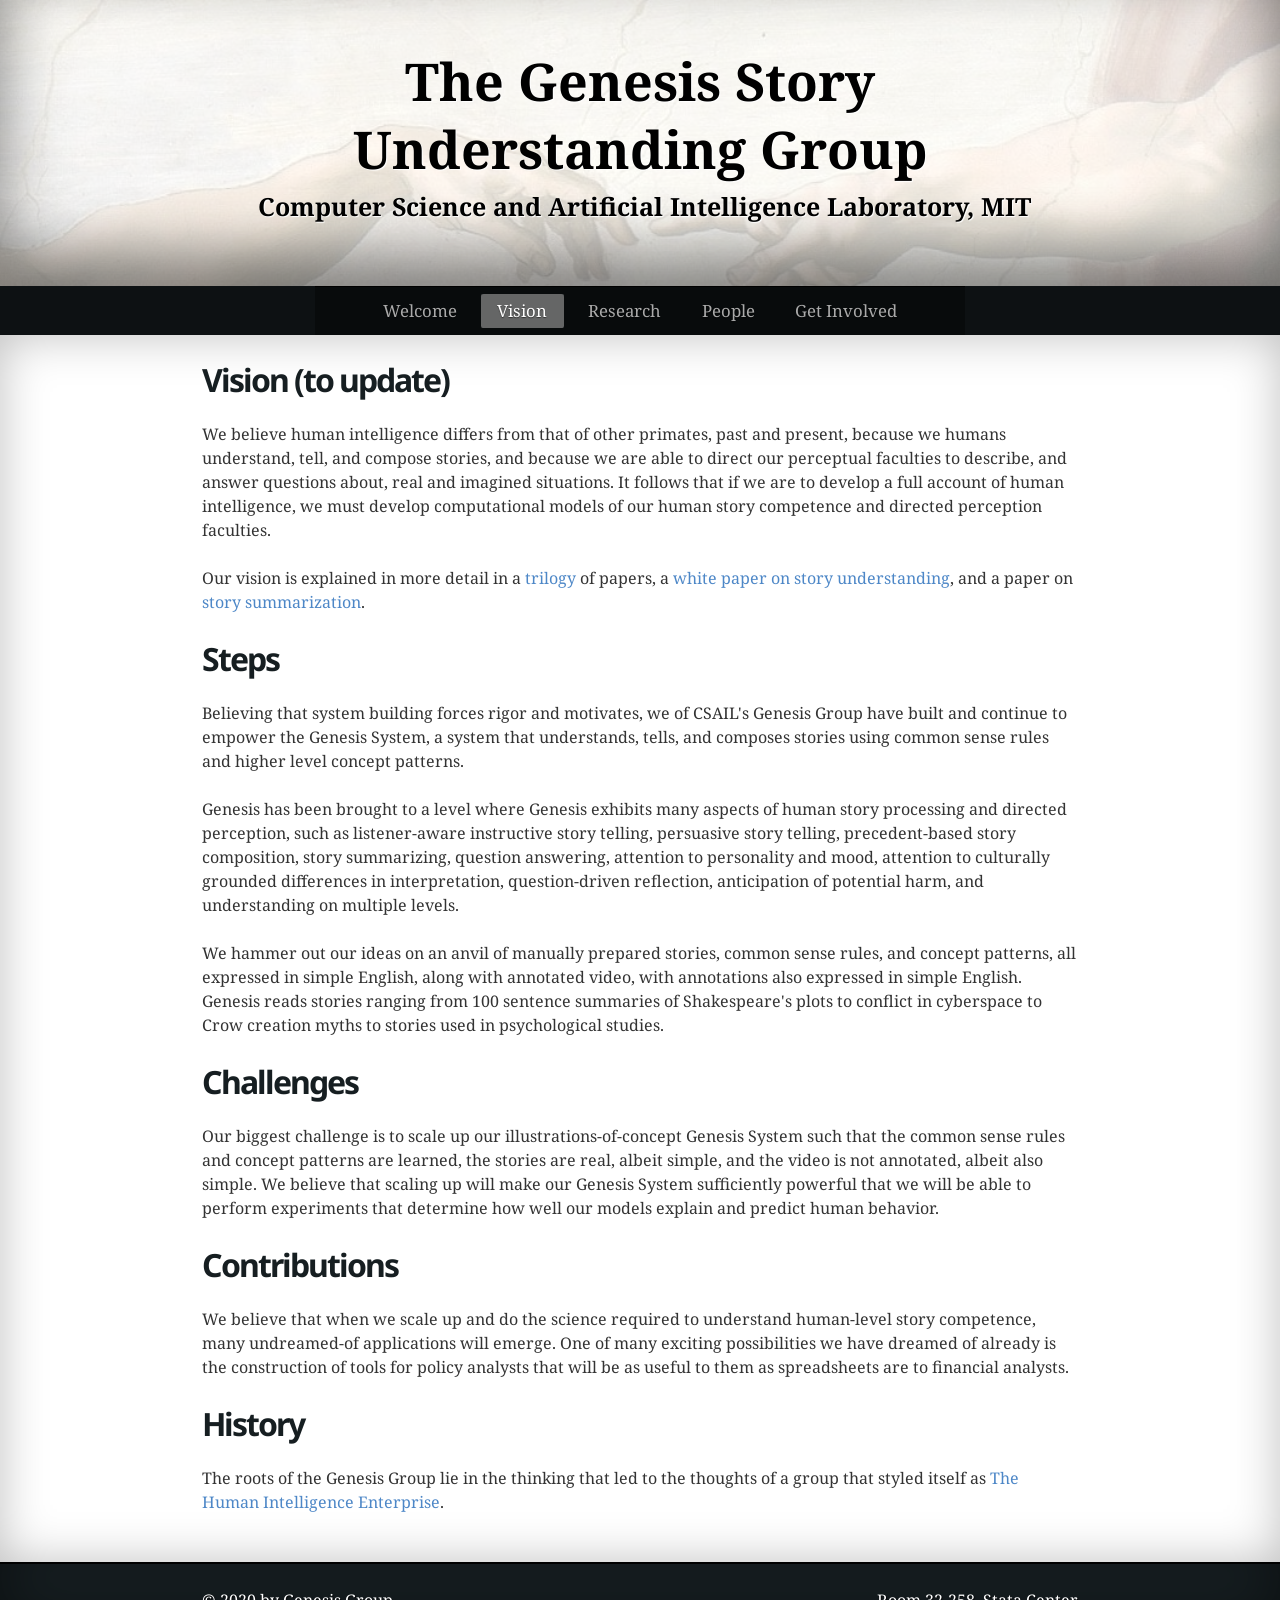
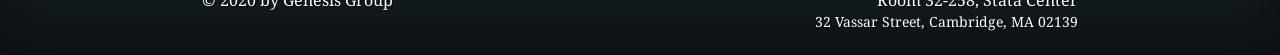
<file: vision.html>
<!DOCTYPE html>
<html lang="en"><head>
	<meta charset="utf-8"/>
	<title>Genesis Group Home Page</title>
	<link rel="icon" href="./assets/images/favicon.ico" />

	<!-- JavaScript Detection -->
	<script>document.documentElement.className += " js";</script>

	<link href="http://fonts.googleapis.com/css?family=Yanone+Kaffeesatz:700&amp;text=YAML4%20CSS%20Framework" rel="stylesheet" type="text/css"/>
	<link href="http://fonts.googleapis.com/css?family=Droid+Serif:400,400italic,700|Droid+Sans:700" rel="stylesheet" type="text/css">
	<link href="./assets/css/layout.css" rel="stylesheet" type="text/css"/>
	<link href="./assets/js/snippet/snippet.css" rel="stylesheet" type="text/css"/>

	<!--[if lte IE 7]>
	<link href="../yaml/core/iehacks.css" rel="stylesheet" type="text/css" />
	<![endif]-->

	<!--[if lt IE 9]>
	<script src="http://html5shim.googlecode.com/svn/trunk/html5.js"></script>
	<![endif]-->

	<!-- Google Analytics -->
	<script type="text/javascript">
	  var _gaq = _gaq || [];
	  _gaq.push(['_setAccount', 'UA-1851047-1']);
	  _gaq.push(['_setDomainName', 'yaml.de']);
	  _gaq.push(['_gat._anonymizeIp']);
	  _gaq.push(['_trackPageview']);

	  (function() {
		var ga = document.createElement('script'); ga.type = 'text/javascript'; ga.async = true;
		ga.src = ('https:' == document.location.protocol ? 'https://ssl' : 'http://www') + '.google-analytics.com/ga.js';
		var s = document.getElementsByTagName('script')[0]; s.parentNode.insertBefore(ga, s);
	  })();
	</script>

	<script src="./assets/js/jquery-1.10.1.min.js"></script>
	<script src="./assets/js/jquery-migrate-1.2.1.min.js"></script>
	<script>
		$(function() {
			$("#header").load("header.html");
			$("#footer").load("footer.html");
		});
	</script>

</head>

<body id="yaml-top" class="doc">
<!-- skip link navigation -->
<ul class="ym-skiplinks">
	<li><a class="ym-skip" href="#level2">Skip to navigation (Press Enter)</a></li>
	<li><a class="ym-skip" href="#overview">Skip to main content (Press Enter)</a></li>
</ul>

<div id="header"></div>


<!--
 * | * * * * * * * * * * * * * * * * * * * * * * * * * * * *
 * |
 * |         Vision and steps
 * |
 * | * * * * * * * * * * * * * * * * * * * * * * * * * * * *
 */
-->

<div id="main" class="ym-clearfix" role="main">
	<div class="ym-wrapper">
		<div class="ym-wbox">
			<h2 tabindex="-1">Vision (to update)</h2>

			<p>We believe human intelligence differs from that of other primates, past and present, because we humans understand, tell, and compose stories, and because we are able to direct our perceptual faculties to describe, and answer questions about, real and imagined situations. It follows that if we are to develop a full account of human intelligence, we must develop computational models of our human story competence and directed perception faculties.</p>

			<p>Our vision is explained in more detail in a <a href="https://groups.csail.mit.edu/genesis/trilogy.html">trilogy</a> of papers, a <a href="https://groups.csail.mit.edu/genesis/various.html">white paper on story understanding</a>, and a paper on <a href="https://groups.csail.mit.edu/genesis/various.html">story summarization</a>.</p>

			<h2>Steps</h2>
			<p>Believing that system building forces rigor and motivates, we of CSAIL's Genesis Group have built and continue to empower the Genesis System, a system that understands, tells, and composes stories using common sense rules and higher level concept patterns.</p>
			<p>Genesis has been brought to a level where Genesis exhibits many aspects of human story processing and directed perception, such as listener-aware instructive story telling, persuasive story telling, precedent-based story composition, story summarizing, question answering, attention to personality and mood, attention to culturally grounded differences in interpretation, question-driven reflection, anticipation of potential harm, and understanding on multiple levels.</p>
			<p>We hammer out our ideas on an anvil of manually prepared stories, common sense rules, and concept patterns, all expressed in simple English, along with annotated video, with annotations also expressed in simple English. Genesis reads stories ranging from 100 sentence summaries of Shakespeare's plots to conflict in cyberspace to Crow creation myths to stories used in psychological studies.</p>

			<h2>Challenges</h2>
			<p>Our biggest challenge is to scale up our illustrations-of-concept Genesis System such that the common sense rules and concept patterns are learned, the stories are real, albeit simple, and the video is not annotated, albeit also simple. We believe that scaling up will make our Genesis System sufficiently powerful that we will be able to perform experiments that determine how well our models explain and predict human behavior.</p>

			<h2>Contributions</h2>
			<p>We believe that when we scale up and do the science required to understand human-level story competence, many undreamed-of applications will emerge. One of many exciting possibilities we have dreamed of already is the construction of tools for policy analysts that will be as useful to them as spreadsheets are to financial analysts.</p>

			<h2>History</h2>
			<p>The roots of the Genesis Group lie in the thinking that led to the thoughts of a group that styled itself as <a href="http://genesis.csail.mit.edu/HIE/index.html">The Human Intelligence Enterprise</a>.</p>

		</div>
	</div>
</div>


<div id="footer"></div>

<!-- jQuery & Plugins -->
<script src="./assets/js/snippet/jquery.snippet.js"></script>
<script src="./assets/js/jquery.gridbuilder.js"></script>
<script src="./assets/js/domscript.js"></script>
<script src="./assets/js/jquery.tabs.js"></script>
<script src="./assets/js/jquery.syncheight.js"></script>
<script src="./assets/js/yaml-focusfix.js"></script>
</body>
</html>
</file>
<file: assets/css/layout.css>
/**
 * "Yet Another Multicolumn Layout" - YAML CSS Framework
 *
 * docs styles - dynamically built using Sass
 *
 * @copyright       © 2005-2013, Dirk Jesse
 * @license         CC-BY 2.0 (http://creativecommons.org/licenses/by/2.0/),
 *                  YAML-CDL (http://www.yaml.de/license.html)
 * @link            http://www.yaml.de
 * @package         yaml
 * @version         4.1.2
 */
/* YAML Framework Components */
@media all {
  /**
   *  @section Normalisation Module
   */
  /* (en) Global reset of paddings and margins for all HTML elements */
  /* (de) Globales Zurücksetzen der Innen- und Außenabstände für alle HTML-Elemente */
  * {
    margin: 0;
    padding: 0;
  }

  /* (en) Correction: margin/padding reset caused too small select boxes. */
  /* (de) Korrektur: Das Zurücksetzen der Abstände verursacht zu kleine Selectboxen. */
  option {
    padding-left: 0.4em;
  }

  select {
    padding: 1px;
  }

  /*
  * (en) Global fix of the Italics bugs in IE 5.x and IE 6
  * (de) Globale Korrektur des Italics Bugs des IE 5.x und IE 6
  *
  * @bugfix
  * @affected   IE 5.x/Win, IE6
  * @css-for    IE 5.x/Win, IE6
  * @valid      yes
  */
  * html body * {
    overflow: visible;
  }

  /*
  * (en) Fix for rounding errors when scaling font sizes in older versions of Opera browser
  *      Standard values for colors and text alignment
  *
  * (de) Beseitigung von Rundungsfehler beim Skalieren von Schriftgrößen in älteren Opera Versionen
  *      Vorgabe der Standardfarben und Textausrichtung
  */
  body {
    /* font-size: 100%; */
    font-size: 16px;
    background: #fff;
    color: #000;
    text-align: left;
  }

  /* (en) avoid visible outlines on DIV and h[x] elements in Webkit browsers */
  /* (de) Vermeidung sichtbarer Outline-Rahmen in Webkit-Browsern */
  div:target,
  h1:target,
  h2:target,
  h3:target,
  h4:target,
  h5:target,
  h6:target {
    outline: 0 none;
  }

  /* (en) HTML5 - adjusting visual formatting model to block level */
  /* (de) HTML5 - Elements werden als Blockelemente definiert */
  article,
  aside,
  details,
  figcaption,
  figure,
  footer,
  header,
  main,
  nav,
  section,
  summary {
    display: block;
  }

  /* (en) HTML5 - default media element styles */
  /* (de) HTML5 - Standard Eigenschaften für Media-Elemente */
  audio,
  canvas,
  video {
    display: inline-block;
    width:100%;
  }

  /* (en) HTML5 - don't show <audio> element if there aren't controls */
  /* (de) HTML5 - <audio> ohne Kontrollelemente sollten nicht angezeigt werden */
  audio:not([controls]) {
    display: none;
  }

  /* (en) HTML5 - add missing styling in IE & old FF for hidden attribute */
  /* (de) HTML5 - Eigenschaften für das hidden-Attribut in älteren IEs und FF nachrüsten */
  [hidden] {
    display: none;
  }

  /* (en) Prevent iOS text size adjust after orientation change, without disabling user zoom. */
  /* (de) Verdindert die automatische Textanpassung bei Orientierungswechsel, ohne Zoom zu blockieren */
  html {
    -ms-text-size-adjust: 100%;
    -webkit-text-size-adjust: 100%;
  }

  /* (en) set correct box-modell in IE8/9 plus remove padding */
  /* (de) Setze das richtige Box-Modell im IE8/9 und entferne unnötiges Padding */
  input[type="checkbox"],
  input[type="radio"] {
    box-sizing: border-box;
    padding: 0;
  }

  /* (en) force consistant appearance of input[type="search"] elements in all browser */
  /* (de) Einheitliches Erscheinungsbild für input[type="search"] Elemente erzwingen */
  input[type="search"] {
    -webkit-appearance: textfield;
    -webkit-box-sizing: content-box;
    -moz-box-sizing: content-box;
    box-sizing: content-box;
  }

  input[type="search"]::-webkit-search-cancel-button,
  input[type="search"]::-webkit-search-decoration {
    -webkit-appearance: none;
  }

  /* (en) Correct overflow displayed oddly in IE 9 */
  /* (de) Korrigiert fehlerhafte overflow Voreinstellung des IE 9 */
  svg:not(:root) {
    overflow: hidden;
  }

  /* (en) Address margin not present in IE 8/9 and Safari 5 */
  /* (en) Ergänzt fehlenden Margin in IE 8/9 und Safari 5 */
  figure {
    margin: 0;
  }

  /* (en) Clear borders for <fieldset> and <img> elements */
  /* (de) Rahmen für <fieldset> und <img> Elemente löschen */
  fieldset,
  img {
    border: 0 solid;
  }

  /* (en) new standard values for lists, blockquote, cite and tables */
  /* (de) Neue Standardwerte für Listen, Zitate und Tabellen */
  ul,
  ol,
  dl {
    margin: 0 0 1em 1em;
  }

  li {
    line-height: 2em;
    margin-left: 0.8em;
  }

  dt {
    font-weight: bold;
  }

  dd {
    margin: 0 0 1em 0.8em;
  }

  blockquote {
    margin: 0 0 1em 0.8em;
  }

  q {
    quotes: none;
  }

  blockquote:before,
  blockquote:after,
  q:before,
  q:after {
    content: '';
    content: none;
  }

  table {
    border-collapse: collapse;
    border-spacing: 0;
  }

  /**
  * @section Float Handling Module
  */
  /* (en) clearfix method for clearing floats */
  /* (de) Clearfix-Methode zum Clearen der Float-Umgebungen */
  .ym-clearfix:before {
    content: "";
    display: table;
  }

  .ym-clearfix:after {
    clear: both;
    content: ".";
    display: block;
    font-size: 0;
    height: 0;
    visibility: hidden;
  }

  /* (en) alternative solutions to contain floats */
  /* (de) Alternative Methoden zum Einschließen von Float-Umgebungen */
  .ym-contain-dt {
    display: table;
    table-layout: fixed;
    width: 100%;
  }

  .ym-contain-oh {
    display: block;
    overflow: hidden;
    width: 100%;
  }

  .ym-contain-fl {
    float: left;
    width: 100%;
  }

  /**
  * @section Column Module
  *
  * default column config:
  * |-------------------------------|
  * | col1    | col3      | col2    |
  * | 20%     | flexible  | 20%     |
  * |-------------------------------|
  */
  .ym-column {
    display: table;
    table-layout: fixed;
    width: 100%;
  }

  .ym-col1 {
    float: left;
    width: 20%;
  }

  .ym-col2 {
    float: right;
    width: 20%;
  }

  .ym-col3 {
    width: auto;
    margin: 0 20%;
  }

  .ym-cbox {
    padding: 0 10px;
  }

  .ym-cbox-left {
    padding: 0 10px 0 0;
  }

  .ym-cbox-right {
    padding: 0 0 0 10px;
  }

  /* (en) IE-Clearing: Only used in Internet Explorer, switched on in iehacks.css */
  /* (de) IE-Clearing: Benötigt nur der Internet Explorer und über iehacks.css zugeschaltet */
  .ym-ie-clearing {
    display: none;
  }

  /**
  * @section Grid Module
  */
  .ym-grid {
    display: table;
    table-layout: fixed;
    width: 100%;
    list-style-type: none;
    padding-left: 0;
    padding-right: 0;
    margin-left: 0;
    margin-right: 0;
  }

  .ym-gl {
    float: left;
    margin: 0;
  }

  .ym-gr {
    float: right;
    margin: 0 0 0 -5px;
  }

  .ym-g20 {
    width: 20%;
  }

  .ym-g40 {
    width: 40%;
  }

  .ym-g60 {
    width: 60%;
  }

  .ym-g80 {
    width: 80%;
  }

  .ym-g25 {
    width: 25%;
  }

  .ym-g33 {
    width: 33.333%;
  }

  .ym-g50 {
    width: 50%;
  }

  .ym-g66 {
    width: 66.666%;
  }

  .ym-g75 {
    width: 75%;
  }

  .ym-g38 {
    width: 38.2%;
  }

  .ym-g62 {
    width: 61.8%;
  }

  .ym-gbox {
    padding: 0 10px;
  }

  .ym-gbox-left {
    padding: 0 10px 0 0;
  }

  .ym-gbox-right {
    padding: 0 0 0 10px;
  }

  .ym-equalize {
    overflow: hidden;
  }

  .ym-equalize > [class*="ym-g"] {
    display: table-cell;
    float: none;
    margin: 0;
    vertical-align: top;
  }

  .ym-equalize > [class*="ym-g"] > [class*="ym-gbox"] {
    padding-bottom: 10000px;
    margin-bottom: -10000px;
  }

  /**
  * @section Form Module
  */
  /** Vertical-Forms - technical base (standard)
  *
  * |-------------------------------|
  * | form                          |
  * |-------------------------------|
  * |   label                       |
  * |   input / select / textarea   |
  * |-------------------------------|
  * | /form                         |
  * |-------------------------------|
  *
  * (en) Styling of forms where both label and input/select/textarea are styled with display:block;
  * (de) Formulargestaltung, bei der sowohl label als auch input/select/textarea mit display:block; gestaltet werden
  */
  .ym-form,
  .ym-form fieldset {
    overflow: hidden;
  }

  .ym-form div {
    position: relative;
  }
  .ym-form label,
  .ym-form .ym-label,
  .ym-form .ym-message {
    position: relative;
    line-height: 1.5;
    display: block;
  }
  .ym-form .ym-message {
    clear: both;
  }
  .ym-form .ym-fbox-check label {
    display: inline;
  }
  .ym-form input,
  .ym-form textarea {
    cursor: text;
  }
  .ym-form .ym-fbox-check input,
  .ym-form input[type="image"],
  .ym-form input[type="radio"],
  .ym-form input[type="checkbox"],
  .ym-form select,
  .ym-form label {
    cursor: pointer;
  }
  .ym-form textarea {
    overflow: auto;
  }
  .ym-form input.hidden,
  .ym-form input[type=hidden] {
    display: none !important;
  }
  .ym-form .ym-fbox:before,
  .ym-form .ym-fbox-text:before,
  .ym-form .ym-fbox-select:before,
  .ym-form .ym-fbox-check:before,
  .ym-form .ym-fbox-button:before {
    content: "";
    display: table;
  }
  .ym-form .ym-fbox:after,
  .ym-form .ym-fbox-text:after,
  .ym-form .ym-fbox-select:after,
  .ym-form .ym-fbox-check:after,
  .ym-form .ym-fbox-button:after {
    clear: both;
    content: ".";
    display: block;
    font-size: 0;
    height: 0;
    visibility: hidden;
  }
  .ym-form .ym-fbox-check input:focus,
  .ym-form .ym-fbox-check input:hover,
  .ym-form .ym-fbox-check input:active,
  .ym-form input[type="radio"]:focus,
  .ym-form input[type="radio"]:hover,
  .ym-form input[type="radio"]:active,
  .ym-form input[type="checkbox"]:focus,
  .ym-form input[type="checkbox"]:hover,
  .ym-form input[type="checkbox"]:active {
    border: 0 none;
  }
  .ym-form input,
  .ym-form textarea,
  .ym-form select {
    display: block;
    position: relative;
    -webkit-box-sizing: border-box;
    -moz-box-sizing: border-box;
    box-sizing: border-box;
    width: 70%;
  }
  .ym-form .ym-fbox-check input,
  .ym-form input[type="radio"],
  .ym-form input[type="checkbox"] {
    display: inline;
    margin-left: 0;
    margin-right: 0.5ex;
    width: auto;
    height: auto;
  }
  .ym-form input[type="image"] {
    border: 0;
    display: inline;
    height: auto;
    margin: 0;
    padding: 0;
    width: auto;
  }
  .ym-form label,
  .ym-form .ym-label {
    -webkit-box-sizing: border-box;
    -moz-box-sizing: border-box;
    box-sizing: border-box;
  }
  .ym-form .ym-fbox-button input {
    display: inline;
    overflow: visible;
    width: auto;
  }
  .ym-form .ym-inline {
    display: inline-block;
    float: none;
    margin-right: 0;
    width: auto;
    vertical-align: baseline;
  }

  /* default form wrapper width */
  .ym-fbox-wrap {
    display: table;
    table-layout: fixed;
    width: 70%;
  }
  .ym-fbox-wrap input,
  .ym-fbox-wrap textarea,
  .ym-fbox-wrap select {
    width: 100%;
  }
  .ym-fbox-wrap input[type="image"] {
    width: auto;
  }
  .ym-fbox-wrap input[type="radio"],
  .ym-fbox-wrap input[type="checkbox"] {
    display: inline;
    width: auto;
    margin-left: 0;
    margin-right: 0.5ex;
  }
  .ym-fbox-wrap label,
  .ym-fbox-wrap .ym-label {
    display: inline;
  }

  .ym-full input,
  .ym-full textarea,
  .ym-full select {
    width: 100%;
  }
  .ym-full .ym-fbox-wrap {
    width: 100%;
  }

  /**
  *  Columnar forms display - technical base (optional)
  *
  *  |-------------------------------------------|
  *  | form                                      |
  *  |-------------------------------------------|
  *  |                                           |
  *  |   label   |   input / select / textarea   |
  *  |                                           |
  *  |-------------------------------------------|
  *  | /form                                     |
  *  |-------------------------------------------|
  *
  *  (en) Styling of forms where label floats left of form-elements
  *  (de) Formulargestaltung, bei der die label-Elemente nach links fließen
  */
  .ym-columnar input,
  .ym-columnar textarea,
  .ym-columnar select {
    float: left;
    margin-right: -3px;
  }
  .ym-columnar label,
  .ym-columnar .ym-label {
    display: inline;
    float: left;
    width: 30%;
    z-index: 1;
  }
  .ym-columnar .ym-fbox-check input,
  .ym-columnar .ym-message {
    margin-left: 30%;
  }
  .ym-columnar .ym-fbox-wrap {
    margin-left: 30%;
    margin-right: -3px;
  }
  .ym-columnar .ym-fbox-wrap .ym-message {
    margin-left: 0%;
  }
  .ym-columnar .ym-fbox-wrap label {
    float: none;
    width: auto;
    z-index: 1;
    margin-left: 0;
  }
  .ym-columnar .ym-fbox-wrap input {
    margin-left: 0;
    position: relative;
  }
  .ym-columnar .ym-fbox-check {
    position: relative;
  }
  .ym-columnar .ym-fbox-check label,
  .ym-columnar .ym-fbox-check .ym-label {
    padding-top: 0;
  }
  .ym-columnar .ym-fbox-check input {
    top: 3px;
  }
  .ym-columnar .ym-fbox-button input {
    float: none;
    margin-right: 1em;
  }

  .ym-fbox-wrap + .ym-fbox-wrap {
    margin-top: 0.5em;
  }

  /* global and local columnar settings for button alignment */
  .ym-columnar fieldset .ym-fbox-button,
  fieldset.ym-columnar .ym-fbox-button {
    padding-left: 30%;
  }

  /**
  * @section Accessibility Module
  *
  * (en) skip links and hidden content
  * (de) Skip-Links und versteckte Inhalte
  */
  /* (en) classes for invisible elements in the base layout */
  /* (de) Klassen für unsichtbare Elemente im Basislayout */
  .ym-skip,
  .ym-hideme,
  .ym-print {
    position: absolute;
    top: -32768px;
    left: -32768px;
  }

  /* (en) make skip links visible when using tab navigation */
  /* (de) Skip-Links für Tab-Navigation sichtbar schalten */
  .ym-skip:focus,
  .ym-skip:active {
    position: static;
    top: 0;
    left: 0;
  }

  /* skiplinks:technical setup */
  .ym-skiplinks {
    position: absolute;
    top: 0px;
    left: -32768px;
    z-index: 1000;
    width: 100%;
    margin: 0;
    padding: 0;
    list-style-type: none;
  }
  .ym-skiplinks .ym-skip:focus,
  .ym-skiplinks .ym-skip:active {
    left: 32768px;
    outline: 0 none;
    position: absolute;
    width: 100%;
  }
}
@media print {
  /**
  * @section print adjustments for core modules
  *
  * (en) float containment for grids. Uses display:table to avoid bugs in FF & IE
  * (de) Floats in Grids einschließen. Verwendet display:table, um Darstellungsprobleme im FF & IE zu vermeiden
  *
  * @bugfix
  * @since     3.0
  * @affected  FF2.0, FF3.0, IE7
  * @css-for   all browsers
  * @valid     yes
  */
  .ym-grid > .ym-gl,
  .ym-grid > .ym-gr {
    overflow: visible;
    display: table;
    table-layout: fixed;
  }

  /* (en) make .ym-print class visible */
  /* (de) .ym-print-Klasse sichtbar schalten */
  .ym-print {
    position: static;
    left: 0;
  }

  /* (en) generic class to hide elements for print */
  /* (de) Allgemeine CSS Klasse, um beliebige Elemente in der Druckausgabe auszublenden */
  .ym-noprint {
    display: none !important;
  }
}
@media all {
  /* 4 navigation levels defined */
  .ym-vlist {
    margin: 0 0 1.5em 0;
    list-style-type: none;
    background: transparent;
    border: 0 none;
  }
  .ym-vlist ul {
    list-style-type: none;
    margin: 0;
    padding: 0;
    width: 100%;
    overflow: hidden;
    border-top: 2px #ddd solid;
    border-bottom: 2px #ddd solid;
  }
  .ym-vlist ul ul {
    border: 0 none;
  }
  .ym-vlist li {
    float: left;
    width: 100%;
    margin: 0;
    padding: 0;
    background-color: #fff;
  }
  .ym-vlist a,
  .ym-vlist strong,
  .ym-vlist span {
    display: block;
    padding: 3px 0px 3px 10%;
    text-decoration: none;
    border-bottom: 1px #ddd solid;
  }
  .ym-vlist a,
  .ym-vlist a:visited {
    color: #444;
  }
  .ym-vlist li span {
    display: block;
    font-weight: bold;
    border-bottom: 1px #ddd solid;
  }
  .ym-vlist li.active {
    color: #fff;
    background-color: #444;
  }
  .ym-vlist li.active strong {
    font-weight: bold;
  }
  .ym-vlist li a,
  .ym-vlist li strong,
  .ym-vlist li span {
    width: 90%;
    padding-left: 10%;
  }
  .ym-vlist li a:focus,
  .ym-vlist li a:hover,
  .ym-vlist li a:active {
    background-color: #888;
    color: #fff;
    outline: 0 none;
  }
  .ym-vlist li ul li a,
  .ym-vlist li ul li strong,
  .ym-vlist li ul li span {
    width: 80%;
    padding-left: 20%;
  }
  .ym-vlist li ul li a,
  .ym-vlist li ul li a:visited {
    background-color: #f8f8f8;
    color: #333;
  }
  .ym-vlist li ul li a:focus,
  .ym-vlist li ul li a:hover,
  .ym-vlist li ul li a:active {
    background-color: #888;
    color: #fff;
  }
  .ym-vlist li ul li ul li a,
  .ym-vlist li ul li ul li strong,
  .ym-vlist li ul li ul li span {
    width: 70%;
    padding-left: 30%;
  }
  .ym-vlist li ul li ul li a,
  .ym-vlist li ul li ul li a:visited {
    background-color: #f0f0f0;
    color: #222;
  }
  .ym-vlist li ul li ul li a:focus,
  .ym-vlist li ul li ul li a:hover,
  .ym-vlist li ul li ul li a:active {
    background-color: #888;
    color: #fff;
  }
  .ym-vlist li ul li ul li ul li a,
  .ym-vlist li ul li ul li ul li strong,
  .ym-vlist li ul li ul li ul li span {
    width: 60%;
    padding-left: 40%;
  }
  .ym-vlist li ul li ul li ul li a,
  .ym-vlist li ul li ul li ul li a:visited {
    background-color: #e8e8e8;
    color: #111;
  }
  .ym-vlist li ul li ul li ul li a:focus,
  .ym-vlist li ul li ul li ul li a:hover,
  .ym-vlist li ul li ul li ul li a:active {
    background-color: #888;
    color: #fff;
  }

  /* title */
  .ym-vtitle {
    font-weight: bold;
    font-size: 100%;
    width: 90%;
    padding: 3px 0px 3px 10%;
    margin: 0;
    color: #444;
    background-color: #fff;
    border-top: 2px #ddd solid;
  }
  .ym-vtitle + ul {
    border-top: 4px #888 solid;
  }
}
@media all {
  .ym-hlist {
    /* (en) containing floats in IE */
    /* (de) Einfassen der Floats im IE */
    width: 100%;
    overflow: hidden;
    position: relative;
    line-height: 1em;
    background: #222;
  }
  .ym-hlist ul {
    margin: 0;
    padding: 0.5em 1.5em;
    display: inline;
    float: left;
  }
  .ym-hlist ul li {
    display: inline;
    float: left;
    font-size: 1.0em;
    line-height: 1;
    list-style-type: none;
    margin: 0 .25em 0 .25em;
    padding: 0;
  }
  .ym-hlist ul li a, .ym-hlist ul li strong {
    background: transparent;
    color: #aaa;
    display: block;
    font-size: 1.2em;
    line-height: 2em;
    padding: 0 1em;
    font-weight: normal;
    text-decoration: none;
    text-shadow: 0 1px 1px rgba(0, 0, 0, 0.5);
    width: auto;
  }
  .ym-hlist ul li a:focus,
  .ym-hlist ul li a:hover,
  .ym-hlist ul li a:active {
    color: #ccc;
    background: #666;
    background: rgba(255, 255, 255, 0.25);
    border-radius: 0.2em;
    text-decoration: none;
    outline: 0 none;
  }
  .ym-hlist ul li.active {
    background: #666;
    background: rgba(255, 255, 255, 0.3);
    border-radius: 0.2em;
    color: #fff;
  }
  .ym-hlist ul li.active strong,
  .ym-hlist ul li.active a:focus,
  .ym-hlist ul li.active a:hover,
  .ym-hlist ul li.active a:active {
    background: transparent;
    color: #fff;
    text-decoration: none;
  }

  /* ------- search form -------- */
  .ym-searchform {
    float: right;
    display: inline;
    line-height: 2;
    padding: 0.5em 1.5em;
  }
  .ym-searchform .ym-searchfield {
    -webkit-appearance: none;
    background: #fff;
    line-height: 1;
    padding: 0.25em;
    width: 12em;
    border: solid 1px #888;
    border: solid 1px rgba(255, 255, 255, 0.1);
    outline: none;
    -webkit-box-shadow: inset 0 1px 3px rgba(0, 0, 0, 0.2);
    box-shadow: inset 0 1px 3px rgba(0, 0, 0, 0.2);
  }
  .ym-searchform .ym-searchbutton {
    -webkit-appearance: none;
    background: #5f5f5f;
    background: rgba(255, 255, 255, 0.2);
    border-radius: .2em;
    color: #fff;
    cursor: pointer;
    display: inline-block;
    font-size: 1em;
    line-height: 1.25;
    padding: 0.25em;
    border: solid 1px transparent;
    text-shadow: 0 1px 1px rgba(0, 0, 0, 0.5);
  }
}
@media screen {
  .ym-form {
    background: #f4f4f4;
    border: 2px #fff solid;
    margin: 0 0 1.5em 0;
    -webkit-box-shadow: 0 0 4px #dddddd;
    box-shadow: 0 0 4px #dddddd;
  }
  .ym-form fieldset {
    position: static;
    background: transparent;
    margin: 0.75em 0 0.75em 0;
    padding: 0 0.5em;
  }
  .ym-form legend {
    background: transparent;
    color: #000;
    font-size: 1.2em;
    line-height: 1.25em;
    font-weight: bold;
    padding: 0 0.5em;
  }
  .ym-form label,
  .ym-form .ym-label {
    color: #666;
    line-height: 1.5;
    padding-top: 0.25em;
  }
  .ym-form .ym-fbox {
    padding: 0 1em;
    margin: 1em 0 0.5em 0;
  }
  .ym-form .ym-fbox-footer {
    background: #ececec;
    border-top: 1px #e0e0e0 solid;
    padding: 1.5em 1em;
    margin: 0;
  }
  .ym-form .ym-fbox + .ym-fbox {
    margin: 0.5em 0;
  }
  .ym-form .ym-fbox:last-child {
    margin-bottom: 1em;
  }
  .ym-form .ym-fbox + .ym-fbox-footer {
    margin: 1em 0 0 0;
  }
  .ym-form .ym-fbox :last-child,
  .ym-form .ym-fbox-footer :last-child {
    margin-bottom: 0;
  }
  .ym-form .ym-fbox-heading {
    font-size: 1em;
    font-size: 100%;
    color: #000;
    margin: 1em;
  }
  .ym-form .ym-fbox-check:focus + label {
    color: #000;
  }
  .ym-form .ym-gbox-left {
    padding: 0 4px 0 0;
  }
  .ym-form .ym-gbox-right {
    padding: 0 0 0 4px;
  }
  .ym-form .ym-gbox {
    padding: 0 2px 0 2px;
  }

  /**
  * @section styling form elements
  *
  */
  .ym-form input,
  .ym-form textarea,
  .ym-form select {
    border: 1px solid #ddd;
    line-height: 1em;
    font-family: "Lucida Grande", Helvetica, sans-serif;
    -webkit-box-shadow: inset 0 0 4px #eeeeee;
    box-shadow: inset 0 0 4px #eeeeee;
  }
  .ym-form input,
  .ym-form textarea {
    padding: 4px 0.3em;
  }
  .ym-form select {
    padding: 3px 2px 3px 1px;
  }
  .ym-form input:focus,
  .ym-form select:focus,
  .ym-form textarea:focus,
  .ym-form input:hover,
  .ym-form select:hover,
  .ym-form textarea:hover,
  .ym-form input:active,
  .ym-form select:active,
  .ym-form textarea:active {
    border: 1px #888 solid;
    background: #fff;
  }
  .ym-form optgroup {
    font-family: "Lucida Grande", Helvetica, sans-serif;
    font-style: normal;
    font-weight: bold;
  }
  .ym-form .ym-fbox-check input,
  .ym-form input[type="image"],
  .ym-form input[type="radio"],
  .ym-form input[type="checkbox"] {
    border: 0 none !important;
    background: transparent !important;
  }
  .ym-form .ym-message {
    color: #666;
    margin-bottom: 0.5em;
  }
  .ym-form .ym-required {
    color: #800;
    font-weight: bold;
  }
  .ym-form input:valid,
  .ym-form textarea:valid {
    background-color: #fff;
  }
  .ym-form input:invalid,
  .ym-form textarea:invalid {
    background-color: #fdd;
  }
  .ym-form .ym-error label {
    color: #800;
    font-weight: normal;
  }
  .ym-form .ym-error input,
  .ym-form .ym-error select,
  .ym-form .ym-error textarea {
    border: 1px #800 solid;
  }
  .ym-form .ym-error input:hover,
  .ym-form .ym-error input:focus,
  .ym-form .ym-error select:hover,
  .ym-form .ym-error select:focus,
  .ym-form .ym-error textarea:hover,
  .ym-form .ym-error textarea:focus {
    border: 1px #800 solid !important;
  }
  .ym-form .ym-error .ym-message {
    color: #800;
    font-weight: bold;
    margin-top: 0;
  }

  /**
  * @section Buttons
  * inspired from: Catalin Rosu (http://www.red-team-design.com/just-another-awesome-css3-buttons)
  */
  .ym-button,
  .ym-form button,
  .ym-form input[type="button"],
  .ym-form input[type="reset"],
  .ym-form input[type="submit"] {
    display: inline-block;
    white-space: nowrap;
    background-image: -webkit-gradient(linear, left top, left bottom, color-stop(0%, #eeeeee), color-stop(100%, #cccccc));
    background-image: -webkit-linear-gradient(top, #eeeeee, #cccccc);
    background-image: -moz-linear-gradient(top, #eeeeee, #cccccc);
    background-image: -ms-linear-gradient(top, #eeeeee, #cccccc);
    background-image: linear-gradient(to bottom, #eeeeee,#cccccc);
    background-color: #eeeeee;
    filter: progid:DXImageTransform.Microsoft.Gradient(GradientType=0, startColorstr='#FFEEEEEE', endColorstr='#FFCCCCCC');
    zoom: 1;
    border: 1px solid #777;
    border-radius: .2em;
    -webkit-box-shadow: 0 0 1px 1px rgba(255, 255, 255, 0.8) inset, 0 1px 0 rgba(0, 0, 0, 0.15);
    box-shadow: 0 0 1px 1px rgba(255, 255, 255, 0.8) inset, 0 1px 0 rgba(0, 0, 0, 0.15);
    color: #333 !important;
    cursor: pointer;
    font: normal 1em/2em "Lucida Grande", Helvetica;
    margin: 0 0.75em 0 0;
    padding: 0 1.5em;
    overflow: visible;
    /* removes extra side spacing in IE */
    text-decoration: none !important;
    text-shadow: 0 1px 0 rgba(255, 255, 255, 0.8);
  }
  .ym-button:hover,
  .ym-form button:hover,
  .ym-form input[type="button"]:hover,
  .ym-form input[type="reset"]:hover,
  .ym-form input[type="submit"]:hover {
    background-image: -webkit-gradient(linear, left top, left bottom, color-stop(0%, #fafafa), color-stop(100%, #dddddd));
    background-image: -webkit-linear-gradient(top, #fafafa, #dddddd);
    background-image: -moz-linear-gradient(top, #fafafa, #dddddd);
    background-image: -ms-linear-gradient(top, #fafafa, #dddddd);
    background-image: linear-gradient(to bottom, #fafafa,#dddddd);
    background-color: #fafafa;
    filter: progid:DXImageTransform.Microsoft.Gradient(GradientType=0, startColorstr='#FFFAFAFA', endColorstr='#FFDDDDDD');
    zoom: 1;
  }
  .ym-button:active,
  .ym-form button:active,
  .ym-form input[type="button"]:active,
  .ym-form input[type="reset"]:active,
  .ym-form input[type="submit"]:active {
    -webkit-box-shadow: inset 2px 2px 3px rgba(0, 0, 0, 0.2);
    box-shadow: inset 2px 2px 3px rgba(0, 0, 0, 0.2);
    background-image: -webkit-gradient(linear, left top, left bottom, color-stop(0%, #cccccc), color-stop(100%, #bbbbbb));
    background-image: -webkit-linear-gradient(top, #cccccc, #bbbbbb);
    background-image: -moz-linear-gradient(top, #cccccc, #bbbbbb);
    background-image: -ms-linear-gradient(top, #cccccc, #bbbbbb);
    background-image: linear-gradient(to bottom, #cccccc,#bbbbbb);
    background-color: #cccccc;
    filter: progid:DXImageTransform.Microsoft.Gradient(GradientType=0, startColorstr='#FFCCCCCC', endColorstr='#FFBBBBBB');
    zoom: 1;
    position: relative;
    top: 1px;
  }
  .ym-button:focus,
  .ym-form button:focus,
  .ym-form input[type="button"]:focus,
  .ym-form input[type="reset"]:focus,
  .ym-form input[type="submit"]:focus {
    outline: 0;
    background: #fafafa;
  }

  /* Button size-scaling classes */
  .ym-button {
    /* 21px */
    /* 18px */
    /* 12px */
    /* 10px */
  }
  .ym-button.ym-xlarge {
    font-size: 1.5em;
  }
  .ym-button.ym-large {
    font-size: 1.2857em;
  }
  .ym-button.ym-small {
    font-size: 0.8571em;
  }
  .ym-button.ym-xsmall {
    font-size: 0.7143em;
  }

  /* Button color scheme: primary */
  .ym-button.ym-primary,
  .ym-form button.ym-primary,
  .ym-form input[type="button"].ym-primary,
  .ym-form input[type="reset"].ym-primary,
  .ym-form input[type="submit"].ym-primary {
    -webkit-box-shadow: 0 0 1px 1px rgba(255, 255, 255, 0.3) inset, 0 1px 0 rgba(0, 0, 0, 0.15);
    box-shadow: 0 0 1px 1px rgba(255, 255, 255, 0.3) inset, 0 1px 0 rgba(0, 0, 0, 0.15);
    background-image: -webkit-gradient(linear, left top, left bottom, color-stop(0%, #8888ee), color-stop(100%, #6666cc));
    background-image: -webkit-linear-gradient(top, #8888ee, #6666cc);
    background-image: -moz-linear-gradient(top, #8888ee, #6666cc);
    background-image: -ms-linear-gradient(top, #8888ee, #6666cc);
    background-image: linear-gradient(to bottom, #8888ee,#6666cc);
    background-color: #8888ee;
    filter: progid:DXImageTransform.Microsoft.Gradient(GradientType=0, startColorstr='#FF8888EE', endColorstr='#FF6666CC');
    zoom: 1;
    border: 1px solid #007;
    color: #fff !important;
    text-shadow: 0 1px 0 rgba(0, 0, 0, 0.8);
  }
  .ym-button.ym-primary:hover,
  .ym-form button.ym-primary:hover,
  .ym-form input[type="button"].ym-primary:hover,
  .ym-form input[type="reset"].ym-primary:hover,
  .ym-form input[type="submit"].ym-primary:hover {
    background-image: -webkit-gradient(linear, left top, left bottom, color-stop(0%, #8888ff), color-stop(100%, #6666dd));
    background-image: -webkit-linear-gradient(top, #8888ff, #6666dd);
    background-image: -moz-linear-gradient(top, #8888ff, #6666dd);
    background-image: -ms-linear-gradient(top, #8888ff, #6666dd);
    background-image: linear-gradient(to bottom, #8888ff,#6666dd);
    background-color: #8888ff;
    filter: progid:DXImageTransform.Microsoft.Gradient(GradientType=0, startColorstr='#FF8888FF', endColorstr='#FF6666DD');
    zoom: 1;
  }
  .ym-button.ym-primary:active,
  .ym-form button.ym-primary:active,
  .ym-form input[type="button"].ym-primary:active,
  .ym-form input[type="reset"].ym-primary:active,
  .ym-form input[type="submit"].ym-primary:active {
    -webkit-box-shadow: inset 2px 2px 3px rgba(0, 0, 0, 0.2);
    box-shadow: inset 2px 2px 3px rgba(0, 0, 0, 0.2);
    background-image: -webkit-gradient(linear, left top, left bottom, color-stop(0%, #8888cc), color-stop(100%, #6666aa));
    background-image: -webkit-linear-gradient(top, #8888cc, #6666aa);
    background-image: -moz-linear-gradient(top, #8888cc, #6666aa);
    background-image: -ms-linear-gradient(top, #8888cc, #6666aa);
    background-image: linear-gradient(to bottom, #8888cc,#6666aa);
    background-color: #8888cc;
    filter: progid:DXImageTransform.Microsoft.Gradient(GradientType=0, startColorstr='#FF8888CC', endColorstr='#FF6666AA');
    zoom: 1;
  }
  .ym-button.ym-primary:focus,
  .ym-form button.ym-primary:focus,
  .ym-form input[type="button"].ym-primary:focus,
  .ym-form input[type="reset"].ym-primary:focus,
  .ym-form input[type="submit"].ym-primary:focus {
    outline: 0;
    background: #88f;
  }

  /* Button color scheme: success */
  .ym-button.ym-success,
  .ym-form button.ym-success,
  .ym-form input[type="button"].ym-success,
  .ym-form input[type="reset"].ym-success,
  .ym-form input[type="submit"].ym-success {
    -webkit-box-shadow: 0 0 1px 1px rgba(255, 255, 255, 0.3) inset, 0 1px 0 rgba(0, 0, 0, 0.15);
    box-shadow: 0 0 1px 1px rgba(255, 255, 255, 0.3) inset, 0 1px 0 rgba(0, 0, 0, 0.15);
    background-image: -webkit-gradient(linear, left top, left bottom, color-stop(0%, #66bb66), color-stop(100%, #449944));
    background-image: -webkit-linear-gradient(top, #66bb66, #449944);
    background-image: -moz-linear-gradient(top, #66bb66, #449944);
    background-image: -ms-linear-gradient(top, #66bb66, #449944);
    background-image: linear-gradient(to bottom, #66bb66,#449944);
    background-color: #66bb66;
    filter: progid:DXImageTransform.Microsoft.Gradient(GradientType=0, startColorstr='#FF66BB66', endColorstr='#FF449944');
    zoom: 1;
    border: 1px solid #070;
    color: #fff !important;
    text-shadow: 0 1px 0 rgba(0, 0, 0, 0.8);
  }
  .ym-button.ym-success:hover,
  .ym-form button.ym-success:hover,
  .ym-form input[type="button"].ym-success:hover,
  .ym-form input[type="reset"].ym-success:hover,
  .ym-form input[type="submit"].ym-success:hover {
    background-image: -webkit-gradient(linear, left top, left bottom, color-stop(0%, #66cc66), color-stop(100%, #55aa55));
    background-image: -webkit-linear-gradient(top, #66cc66, #55aa55);
    background-image: -moz-linear-gradient(top, #66cc66, #55aa55);
    background-image: -ms-linear-gradient(top, #66cc66, #55aa55);
    background-image: linear-gradient(to bottom, #66cc66,#55aa55);
    background-color: #66cc66;
    filter: progid:DXImageTransform.Microsoft.Gradient(GradientType=0, startColorstr='#FF66CC66', endColorstr='#FF55AA55');
    zoom: 1;
  }
  .ym-button.ym-success:active,
  .ym-form button.ym-success:active,
  .ym-form input[type="button"].ym-success:active,
  .ym-form input[type="reset"].ym-success:active,
  .ym-form input[type="submit"].ym-success:active {
    -webkit-box-shadow: inset 2px 2px 3px rgba(0, 0, 0, 0.2);
    box-shadow: inset 2px 2px 3px rgba(0, 0, 0, 0.2);
    background-image: -webkit-gradient(linear, left top, left bottom, color-stop(0%, #66aa66), color-stop(100%, #448844));
    background-image: -webkit-linear-gradient(top, #66aa66, #448844);
    background-image: -moz-linear-gradient(top, #66aa66, #448844);
    background-image: -ms-linear-gradient(top, #66aa66, #448844);
    background-image: linear-gradient(to bottom, #66aa66,#448844);
    background-color: #66aa66;
    filter: progid:DXImageTransform.Microsoft.Gradient(GradientType=0, startColorstr='#FF66AA66', endColorstr='#FF448844');
    zoom: 1;
  }
  .ym-button.ym-success:focus,
  .ym-form button.ym-success:focus,
  .ym-form input[type="button"].ym-success:focus,
  .ym-form input[type="reset"].ym-success:focus,
  .ym-form input[type="submit"].ym-success:focus {
    outline: 0;
    background: #6c6;
  }

  /* Button color scheme: warning */
  .ym-button.ym-warning,
  .ym-form button.ym-warning,
  .ym-form input[type="button"].ym-warning,
  .ym-form input[type="reset"].ym-warning,
  .ym-form input[type="submit"].ym-warning {
    -webkit-box-shadow: 0 0 1px 1px rgba(255, 255, 255, 0.3) inset, 0 1px 0 rgba(0, 0, 0, 0.15);
    box-shadow: 0 0 1px 1px rgba(255, 255, 255, 0.3) inset, 0 1px 0 rgba(0, 0, 0, 0.15);
    background-image: -webkit-gradient(linear, left top, left bottom, color-stop(0%, #ddaa44), color-stop(100%, #bb7722));
    background-image: -webkit-linear-gradient(top, #ddaa44, #bb7722);
    background-image: -moz-linear-gradient(top, #ddaa44, #bb7722);
    background-image: -ms-linear-gradient(top, #ddaa44, #bb7722);
    background-image: linear-gradient(to bottom, #ddaa44,#bb7722);
    background-color: #ddaa44;
    filter: progid:DXImageTransform.Microsoft.Gradient(GradientType=0, startColorstr='#FFDDAA44', endColorstr='#FFBB7722');
    zoom: 1;
    border: 1px solid #970;
    color: #fff !important;
    text-shadow: 0 1px 0 rgba(0, 0, 0, 0.8);
  }
  .ym-button.ym-warning:hover,
  .ym-form button.ym-warning:hover,
  .ym-form input[type="button"].ym-warning:hover,
  .ym-form input[type="reset"].ym-warning:hover,
  .ym-form input[type="submit"].ym-warning:hover {
    background-image: -webkit-gradient(linear, left top, left bottom, color-stop(0%, #eebb55), color-stop(100%, #cc8833));
    background-image: -webkit-linear-gradient(top, #eebb55, #cc8833);
    background-image: -moz-linear-gradient(top, #eebb55, #cc8833);
    background-image: -ms-linear-gradient(top, #eebb55, #cc8833);
    background-image: linear-gradient(to bottom, #eebb55,#cc8833);
    background-color: #eebb55;
    filter: progid:DXImageTransform.Microsoft.Gradient(GradientType=0, startColorstr='#FFEEBB55', endColorstr='#FFCC8833');
    zoom: 1;
  }
  .ym-button.ym-warning:active,
  .ym-form button.ym-warning:active,
  .ym-form input[type="button"].ym-warning:active,
  .ym-form input[type="reset"].ym-warning:active,
  .ym-form input[type="submit"].ym-warning:active {
    -webkit-box-shadow: inset 2px 2px 3px rgba(0, 0, 0, 0.2);
    box-shadow: inset 2px 2px 3px rgba(0, 0, 0, 0.2);
    background-image: -webkit-gradient(linear, left top, left bottom, color-stop(0%, #cc9944), color-stop(100%, #aa6622));
    background-image: -webkit-linear-gradient(top, #cc9944, #aa6622);
    background-image: -moz-linear-gradient(top, #cc9944, #aa6622);
    background-image: -ms-linear-gradient(top, #cc9944, #aa6622);
    background-image: linear-gradient(to bottom, #cc9944,#aa6622);
    background-color: #cc9944;
    filter: progid:DXImageTransform.Microsoft.Gradient(GradientType=0, startColorstr='#FFCC9944', endColorstr='#FFAA6622');
    zoom: 1;
  }
  .ym-button.ym-warning:focus,
  .ym-form button.ym-warning:focus,
  .ym-form input[type="button"].ym-warning:focus,
  .ym-form input[type="reset"].ym-warning:focus,
  .ym-form input[type="submit"].ym-warning:focus {
    outline: 0;
    background: #da4;
  }

  /* Button color scheme: danger */
  .ym-button.ym-danger,
  .ym-form button.ym-danger,
  .ym-form input[type="button"].ym-danger,
  .ym-form input[type="reset"].ym-danger,
  .ym-form input[type="submit"].ym-danger {
    -webkit-box-shadow: 0 0 1px 1px rgba(255, 255, 255, 0.3) inset, 0 1px 0 rgba(0, 0, 0, 0.15);
    box-shadow: 0 0 1px 1px rgba(255, 255, 255, 0.3) inset, 0 1px 0 rgba(0, 0, 0, 0.15);
    background-image: -webkit-gradient(linear, left top, left bottom, color-stop(0%, #bb6666), color-stop(100%, #994444));
    background-image: -webkit-linear-gradient(top, #bb6666, #994444);
    background-image: -moz-linear-gradient(top, #bb6666, #994444);
    background-image: -ms-linear-gradient(top, #bb6666, #994444);
    background-image: linear-gradient(to bottom, #bb6666,#994444);
    background-color: #bb6666;
    filter: progid:DXImageTransform.Microsoft.Gradient(GradientType=0, startColorstr='#FFBB6666', endColorstr='#FF994444');
    zoom: 1;
    border: 1px solid #700;
    color: #fff !important;
    text-shadow: 0 1px 0 rgba(0, 0, 0, 0.8);
  }
  .ym-button.ym-danger:hover,
  .ym-form button.ym-danger:hover,
  .ym-form input[type="button"].ym-danger:hover,
  .ym-form input[type="reset"].ym-danger:hover,
  .ym-form input[type="submit"].ym-danger:hover {
    background-image: -webkit-gradient(linear, left top, left bottom, color-stop(0%, #cc6666), color-stop(100%, #aa5555));
    background-image: -webkit-linear-gradient(top, #cc6666, #aa5555);
    background-image: -moz-linear-gradient(top, #cc6666, #aa5555);
    background-image: -ms-linear-gradient(top, #cc6666, #aa5555);
    background-image: linear-gradient(to bottom, #cc6666,#aa5555);
    background-color: #cc6666;
    filter: progid:DXImageTransform.Microsoft.Gradient(GradientType=0, startColorstr='#FFCC6666', endColorstr='#FFAA5555');
    zoom: 1;
  }
  .ym-button.ym-danger:active,
  .ym-form button.ym-danger:active,
  .ym-form input[type="button"].ym-danger:active,
  .ym-form input[type="reset"].ym-danger:active,
  .ym-form input[type="submit"].ym-danger:active {
    -webkit-box-shadow: inset 2px 2px 3px rgba(0, 0, 0, 0.2);
    box-shadow: inset 2px 2px 3px rgba(0, 0, 0, 0.2);
    background-image: -webkit-gradient(linear, left top, left bottom, color-stop(0%, #aa5555), color-stop(100%, #884444));
    background-image: -webkit-linear-gradient(top, #aa5555, #884444);
    background-image: -moz-linear-gradient(top, #aa5555, #884444);
    background-image: -ms-linear-gradient(top, #aa5555, #884444);
    background-image: linear-gradient(to bottom, #aa5555,#884444);
    background-color: #aa5555;
    filter: progid:DXImageTransform.Microsoft.Gradient(GradientType=0, startColorstr='#FFAA5555', endColorstr='#FF884444');
    zoom: 1;
  }
  .ym-button.ym-danger:focus,
  .ym-form button.ym-danger:focus,
  .ym-form input[type="button"].ym-danger:focus,
  .ym-form input[type="reset"].ym-danger:focus,
  .ym-form input[type="submit"].ym-danger:focus {
    outline: 0;
    background: #c66;
  }

  /* pseudo elements don't work on input */
  .ym-form button:before,
  .ym-button:before {
    background: #ccc;
    background: rgba(0, 0, 0, 0.1);
    float: left;
    width: 1em;
    text-align: center;
    font-size: 1.5em;
    margin: 0 1em 0 -1em;
    padding: 0 .2em;
    -webkit-box-shadow: 1px 0 0 rgba(0, 0, 0, 0.5), 2px 0 0 rgba(255, 255, 255, 0.5);
    box-shadow: 1px 0 0 rgba(0, 0, 0, 0.5), 2px 0 0 rgba(255, 255, 255, 0.5);
    border-radius: .15em 0 0 .15em;
    pointer-events: none;
  }

  .ym-add:before {
    content: "\271A";
  }

  .ym-delete:before {
    content: "\2718";
  }

  .ym-close:before {
    content: "\2715";
  }

  .ym-edit:before {
    content: "\270E";
  }

  .ym-email:before {
    content: "\2709";
  }

  .ym-like:before {
    content: "\2764";
  }

  .ym-next:before {
    content: "\279C";
  }

  .ym-play:before {
    content: "\25B6";
  }

  .ym-reply:before {
    content: "\27A5";
  }

  .ym-save:before {
    content: "\2714";
  }

  .ym-sign:before {
    content: "\270D";
  }

  .ym-spark:before {
    content: "\2737";
  }

  .ym-support:before {
    content: "\2706";
  }

  .ym-star:before {
    content: "\2605";
  }

  /* removes extra inner spacing in Firefox */
  .ym-form button::-moz-focus-inner {
    border: 0;
    padding: 0;
  }

  /* If line-height can't be modified, then fix Firefox spacing with padding */
  .ym-form input[type=button]::-moz-focus-inner,
  .ym-form input[type=reset]::-moz-focus-inner,
  .ym-form input[type=submit]::-moz-focus-inner {
    padding: .4em;
  }

  /* The disabled styles */
  .ym-form button[disabled],
  .ym-form button[disabled]:hover,
  .ym-form input[type=button][disabled],
  .ym-form input[type=button][disabled]:hover,
  .ym-form input[type=reset][disabled],
  .ym-form input[type=reset][disabled]:hover,
  .ym-form input[type=submit][disabled],
  .ym-form input[type=submit][disabled]:hover,
  .ym-button.ym-disabled,
  .ym-button.ym-disabled:hover {
    background: #eee;
    color: #aaa !important;
    border-color: #aaa;
    cursor: default;
    text-shadow: none;
    position: static;
    -webkit-box-shadow: none;
    box-shadow: none;
  }

  /* ie6 support styles - redefined buttons, because of missing support for attribute selectors */
  * html .ym-button,
  * html .ym-form button {
    display: inline-block;
    white-space: nowrap;
    background-color: #ccc;
    filter: progid:DXImageTransform.Microsoft.gradient(startColorStr='#eeeeee', EndColorStr='#cccccc');
    border: 1px solid #777;
    color: #333 !important;
    cursor: pointer;
    font: normal 1em/2em "Lucida Grande", Helvetica;
    margin: 1.5em 0.75em 0 0;
    padding: 0 1.5em;
    overflow: visible;
    /* removes extra side spacing in IE */
    text-decoration: none !important;
  }
  * html .ym-form button:focus,
  * html .ym-button:focus {
    outline: 0;
    background: #fafafa;
  }
  * html .ym-form button:hover,
  * html .ym-button:hover {
    background-color: #ddd;
    filter: progid:DXImageTransform.Microsoft.gradient(startColorStr='#fafafa', EndColorStr='#dddddd');
  }
  * html .ym-form button:active,
  * html .ym-button:active {
    background-color: #bbb;
    filter: progid:DXImageTransform.Microsoft.gradient(startColorStr='#cccccc', EndColorStr='#bbbbbb');
    position: relative;
    top: 1px;
  }
  * html .ym-button.ym-disabled,
  * html .ym-button.ym-disabled:hover {
    background: #eee;
    color: #aaa !important;
    border-color: #aaa;
    cursor: default;
    text-shadow: none;
    position: static;
  }
  * html .ym-button {
    /* Button size-scaling classes */
    /* 21px */
    /* 18px */
    /* 12px */
    /* 10px */
  }
  * html .ym-button.ym-primary {
    filter: progid:DXImageTransform.Microsoft.gradient(startColorStr='#8888ee', EndColorStr='#6666cc');
  }
  * html .ym-button.ym-success {
    filter: progid:DXImageTransform.Microsoft.gradient(startColorStr='#66bb66', EndColorStr='#449944');
  }
  * html .ym-button.ym-warning {
    filter: progid:DXImageTransform.Microsoft.gradient(startColorStr='#ddaa44', EndColorStr='#BB7722');
  }
  * html .ym-button.ym-danger {
    filter: progid:DXImageTransform.Microsoft.gradient(startColorStr='#bb6666', EndColorStr='#994444');
  }
  * html .ym-button.ym-xlarge {
    font-size: 1.5em;
  }
  * html .ym-button.ym-large {
    font-size: 1.2857em;
  }
  * html .ym-button.ym-small {
    font-size: 0.8571em;
  }
  * html .ym-button.ym-xsmall {
    font-size: 0.7143em;
  }
}
@media screen, projection {
  .jquery_tabs {
    margin: 0 0 1.5em 0;
  }
  .jquery_tabs ul.tabs-list {
    font-size: 1em;
    display: table;
    table-layout: fixed;
    list-style-type: none;
    margin: 0;
    position: relative;
    z-index: 1;
  }
  .jquery_tabs ul.tabs-list li {
    margin: 0 4px 0 0;
    border: 0 none;
    display: inline;
    float: left;
    padding: 0;
  }
  .jquery_tabs ul.tabs-list li a {
    font-size: 1em;
    line-height: 1.5;
    padding: 0.75em;
    background: transparent;
    display: block;
    float: left;
    font-weight: normal;
    margin: 0;
  }
  .jquery_tabs ul.tabs-list li a:focus, .jquery_tabs ul.tabs-list li a:hover, .jquery_tabs ul.tabs-list li a:active {
    background: #eee;
    border-radius: 0.2em 0.2em 0 0;
    color: #000;
    font-weight: normal;
    outline: 0 none;
    text-decoration: none;
  }
  .jquery_tabs ul.tabs-list li.current a,
  .jquery_tabs ul.tabs-list li.current a:focus,
  .jquery_tabs ul.tabs-list li.current a:hover,
  .jquery_tabs ul.tabs-list li.current a:active {
    background: #fff;
    border: 1px #ccc solid;
    border-radius: 0.2em 0.2em 0 0;
    color: #000;
    border-bottom: 0 none;
    font-weight: bold;
    text-decoration: none;
  }
  .jquery_tabs .content {
    border-top: 1px #ccc solid;
    clear: both;
    padding: 0;
    position: relative;
    top: -1px;
    margin-bottom: -1px;
  }

  /* hiding texts visually */
  .jquery_tabs .tabhead {
    position: absolute;
    left: -32768px;
  }

  .jquery_tabs .current-info,
  .jquery_tabs .accessibletabsanchor {
    left: -999em;
    position: absolute;
  }

   /** Avoid margin collapsing to enable correct sync of all tabs
    *
    * @workaround
    * @affected all browsers
    * @css-for all browsers
    * @valid yes
	*/
  .jquery_tabs .tab-content {
    border-bottom: 1px transparent solid;
    border-top: 1px transparent solid;
    padding-top: 1.5em;
    *overflow: hidden;
  }

  /** Containing floats adjustment and stability fixes for Internet Explorer
   *
   * @workaround
   * @affected IE 5.x/Win, IE6, IE7
   * @css-for IE 5.x/Win, IE6, IE7
   * @valid no
   */
  * html .jquery_tabs {
    zoom: 1;
    width: auto;
    position: relative;
  }
  * html .jquery_tabs .tab-content {
    border-bottom: 1px #fff solid;
    border-top: 1px #fff solid;
  }
  * html .jquery_tabs .content {
    z-index: -1;
  }

  * + html .jquery_tabs {
    zoom: 1;
    width: auto;
  }

  .jquery_tabs * {
    zoom: 1;
  }
}
/* Make tabs printable */
@media print {
  .jquery_tabs .tabs-list {
    display: none !important;
  }
  .jquery_tabs .tabbody,
  .jquery_tabs .tabhead {
    display: block !important;
  }
}
@media all {
  /* hCards + hCalendars */
  .vcard,
  .vevent {
    line-height: 1.5em;
    border: 2px solid #e0e7b8 !important;
    padding: 30px 5px 5px 5px !important;
    border-radius: 8px;
    -moz-border-radius: 8px;
    -webkit-border-radius: 8px;
    margin: 0 0 1.5em 0 !important;
    /* small IE-Fix for background images */
    zoom: 1;
  }

  span.vcard,
  span.vevent {
    padding: 2px 1px 2px 70px !important;
    margin: 0 2px 0 !important;
  }

  .vcard {
    background-color: #f8f8ec;
    background-repeat: no-repeat;
    background-position: 5px 5px;
    background-image: url(icons/hcard.png) !important;
    background-image: url("[data-uri]") !important;
  }
  .vcard a {
    padding-left: 11px;
    background: url(icons/external_link.png) top left no-repeat;
    background: url("[data-uri]") top left no-repeat;
    color: #679A06;
  }
  .vcard .adr {
    display: block;
    margin: 0.5em 0;
  }
  .vcard .email {
    font-family: Consolas, "Lucida Console", "Andale Mono", "Bitstream Vera Sans Mono", "Courier New", Courier;
  }

  .vevent {
    background: #f8f8ec url(icons/hcalendar.png) 5px 5px no-repeat !important;
    background: #f8f8ec url("[data-uri]") 5px 5px no-repeat !important;
  }

  .vevent a {
    padding-left: 11px;
    background: url(icons/external_link.png) top left no-repeat;
    background: url("[data-uri]") top left no-repeat;
    color: #679A06;
  }
  .vevent p {
    margin: 0;
  }
  .vevent .description {
    display: block;
    margin-top: 1em;
  }
  .vevent .location {
    display: block;
    color: #679A06;
  }
  .vevent .summary {
    display: block;
    color: #679A06;
    font-weight: bold;
  }

  /* XFN relationship */
  a.xfnRelationship {
    padding-right: 26px;
    background-image: url(xfn/xfn-small.png);
    background-image: url("[data-uri]");
    background-repeat: no-repeat;
    background-position: right;
  }
  a.xfnRelationship[rel~="colleague"], a.xfnRelationship[rel~="co-worker"] {
    padding-right: 21px;
    background-image: url(icons/xfn/xfn-colleague.png);
    background-image: url("[data-uri]");
  }
  a.xfnRelationship[rel~="met"] {
    padding-right: 32px;
    background-image: url(icons/icon-xfn.png);
    background-image: url("[data-uri]");
  }
  a.xfnRelationship[rel~="colleague"][rel~="met"], a.xfnRelationship[rel~="co-worker"][rel~="met"] {
    padding-right: 26px;
    background-image: url(icons/xfn/xfn-colleague-met.png);
    background-image: url("[data-uri]");
  }
  a.xfnRelationship[rel~="friend"] {
    padding-right: 21px;
    background-image: url(icons/xfn/xfn-friend.png);
    background-image: url("[data-uri]");
  }
  a.xfnRelationship[rel~="friend"][rel~="met"] {
    padding-right: 26px;
    background-image: url(icons/xfn/xfn-friend-met.png);
    background-image: url("[data-uri]");
  }
  a.xfnRelationship[rel~="sweetheart"] {
    padding-right: 21px;
    background-image: url(icons/xfn/xfn-sweetheart.png);
    background-image: url("[data-uri]");
  }
  a.xfnRelationship[rel~="sweetheart"][rel~="met"] {
    padding-right: 26px;
    background-image: url(icons/xfn/xfn-sweetheart-met.png);
    background-image: url("[data-uri]");
  }
  a.xfnRelationship[rel~="child"] {
    padding-right: 21px;
    background-image: url(icons/xfn/xfn-child.png);
    background-image: url("[data-uri]");
  }
  a.xfnRelationship[rel~="parent"] {
    padding-right: 21px;
    background-image: url(icons/xfn/xfn-parent.png);
    background-image: url("[data-uri]");
  }
  a.xfnRelationship[rel~="spouse"] {
    padding-right: 21px;
    background-image: url(icons/xfn/xfn-spouse.png);
    background-image: url("[data-uri]");
  }
  a.xfnRelationship[rel~="me"] {
    padding-right: 21px;
    background-image: url(icons/xfn/xfn-me.png);
    background-image: url("[data-uri]");
  }

  /* rel-tag */
  a[rel~="tag"] {
    padding-right: 32px;
    background: url(icons/icon-rel-tag.png);
    background: url("[data-uri]");
    background-repeat: no-repeat;
    background-position: right;
  }

  /* geo */
  abbr[class~="geo"] {
    padding-right: 32px;
    background: url(icons/icon-geo.png) no-repeat right;
    background: url("[data-uri]") no-repeat right;
    border: none;
    cursor: default;
  }
}
@media all {
  /*
  * @section global typography settings
  *
  * vertical rhythm settings (based on em-unit)
  * -------------------------------------------
  * basefont-size:  14px (87.5%)
  * line-height  :  21px (factor: 1.5) */
  /* (en) reset font size for all elements to standard (16 Pixel) */
  /* (de) Alle Schriftgrößen auf Standardgröße (16 Pixel) zurücksetzen */
  html * {
    font-size: 100%;
  }

  /**
  * (en) reset monospaced elements to font size 16px in all browsers
  * (de) Schriftgröße von monospaced Elemente in allen Browsern auf 16 Pixel setzen
  *
  * @see: http://webkit.org/blog/67/strange-medium/
  */
  textarea,
  pre,
  code,
  kbd,
  samp,
  var,
  tt {
    font-family: Consolas, "Lucida Console", "Andale Mono", "Bitstream Vera Sans Mono", "Courier New", Courier;
  }

  /* font-size: 14px; */
  body {
    font-family: "Droid Serif", Georgia, "Times New Roman", Times, serif;
    font-size: 87.5%;
    color: #444444;
  }

  /*--- Headings | Überschriften ------------------------------------------------------------------------*/
  h1,
  h2,
  h3,
  h4,
  h5,
  h6 {
    font-family: "Droid Sans", "Lucida Grande", Helvetica, sans-serif;
    font-weight: bold;
    color: #161e21;
    margin: 0;
  }

  h1 {
    /* font-size: 48px; */
    font-size: 342.85714%;
    line-height: 0.875;
    margin: 0 0 0.4375em 0;
  }

  h2 {
    /* font-size: 32px; */
    font-size: 228.57143%;
    line-height: 1.3125;
    margin: 0 0 0.65625em 0;
  }

  h3 {
    /* font-size: 24px; */
    font-size: 171.42857%;
    line-height: 0.875;
    margin: 0 0 0.875em 0;
  }

  #people h3 {
    margin-top: 10px;
  }

  h4 {
    /* font-size: 21px; */
    font-size: 150%;
    line-height: 1;
    margin: 0 0 1em 0;
  }

  h5 {
    /* font-size: 18px; */
    font-size: 128.57143%;
    line-height: 1.16667;
    margin: 0 0 1.16667em 0;
  }

  h6 {
    /* font-size: 14px; */
    font-size: 100%;
    font-weight: bold;
    line-height: 1.5;
    margin: 0 0 1.5em 0;
  }

  /* --- Lists | Listen  -------------------------------------------------------------------------------- */
  ul,
  ol,
  dl {
    font-size: 100%;
    line-height: 1.5;
    margin: 0 0 1.5em 0;
  }

  ul {
    list-style-type: disc;
  }

  ol {
    list-style-type: decimal;
  }

  ul ul {
    list-style-type: circle;
    margin-top: 0;
  }

  ol ol {
    list-style-type: lower-latin;
    margin-top: 0;
  }

  ol ul {
    list-style-type: circle;
    margin-top: 0;
  }

  li {
    font-size: 16px;
    line-height: 2;
    margin-left: 1.2em;
  }

  dt {
    font-weight: bold;
  }

  dd {
    margin: 0 0 1.5em 0.8em;
  }

  /* --- general text formatting | Allgemeine Textauszeichnung ------------------------------------------ */
  p {
    font-size: 16px;
    line-height: 1.5;
    margin: 0 0 1.5em 0;
  }

  blockquote,
  cite,
  q {
    font-family: "Droid Serif", Georgia, "Times New Roman", Times, serif;
    font-style: italic;
  }

  blockquote {
    background: transparent;
    color: #666666;
    margin: 1.5em 0 0 1.5em;
  }

  strong,
  b {
    font-weight: bold;
  }

  em,
  i {
    font-style: italic;
  }

  big {
    /* font-size: 16px; */
    font-size: 114.28571%;
    line-height: 1.3125;
  }

  small {
    /* font-size: 12px; */
    font-size: 85.71429%;
    line-height: 1.75;
  }

  pre,
  code,
  kbd,
  tt,
  samp,
  var {
    font-size: 100%;
  }

  pre {
    font-size: 100%;
    line-height: 1.5;
    margin: 0 0 1.5em 0;
    white-space: pre;
    white-space: pre-wrap;
    word-wrap: break-word;
  }

  pre,
  code {
    color: #880000;
  }

  kbd,
  samp,
  var,
  tt {
    color: #666666;
    font-weight: bold;
  }

  var,
  dfn {
    font-style: italic;
  }

  acronym,
  abbr {
    border-bottom: 1px #aaa dotted;
    font-variant: small-caps;
    letter-spacing: .07em;
    cursor: help;
  }

  sub,
  sup {
    font-size: 75%;
    line-height: 0;
    position: relative;
    vertical-align: baseline;
  }

  sup {
    top: -0.5em;
  }

  sub {
    bottom: -0.25em;
  }

  mark {
    background: yellow;
    color: black;
  }

  hr {
    color: #fff;
    background: transparent;
    margin: 0 0 0.75em 0;
    padding: 0 0 0.67857em 0;
    border: 0;
    border-bottom: 1px #eeeeee solid;
  }

  /*--- Links ----------------------------------------------------------------------------------------- */
  a {
    color: #4d87c7;
    background: transparent;
    text-decoration: none;
  }

  a:active {
    outline: none;
  }

  /* (en) maximum constrast for tab focus - change with great care */
  /* (en) Maximaler Kontrast für Tab Focus - Ändern Sie diese Regel mit Bedacht */
  a:hover,
  a:focus {
    background-color: #4d87c7;
    color: white;
    text-decoration: none;
  }

  /* --- images ------------------ */
  img,
  figure {
    margin: 0;
    width: 100%;
  }

  .flexible {
    margin-bottom: 1.5em;
    max-width: 100%;
    height: auto;
  }

  /* IE6 workaround - 2% space for possible borders */
  * html .flexible {
    width: 98%;
  }

  .bordered {
    margin-bottom: 1.5em;
    border: 2px #eee solid;
    border: 2px white solid;
    -webkit-box-shadow: 0 0 3px rgba(0, 0, 0, 0.25);
    box-shadow: 0 0 3px rgba(0, 0, 0, 0.25);
  }

  /**
  * ----------------------------------------------------------------------- #
  *
  * Generic Content Classes
  *
  * (en) standard classes for positioning and highlighting
  * (de) Standardklassen zur Positionierung und Hervorhebung
  *
  * @section content-generic-classes
  */
  .highlight {
    color: #cc3300;
  }

  .dimmed {
    color: #888888;
  }

  .box {
    border-radius: 0.3em;
    border-width: 1px;
    border-style: solid;
    border-color: #888;
    border-color: rgba(0, 0, 0, 0.3);
    -webkit-box-shadow: inset 1px 1px 3px rgba(0, 0, 0, 0.2);
    box-shadow: inset 1px 1px 3px rgba(0, 0, 0, 0.2);
    color: #444;
    color: rgba(0, 0, 0, 0.8);
    padding: 1.42857em;
    margin: 0 0 1.5em 0;
  }
  .box > *:last-child {
    margin-bottom: 0;
  }

  .label {
    font-family: Verdana, Geneva, sans-serif;
    padding: 1px 6px 2px;
    display: inline-block;
    vertical-align: middle;
    letter-spacing: normal;
    white-space: nowrap;
    border-radius: 3px;
    background: #06C;
    color: #fff;
    font-size: 10px;
    line-height: 12px;
  }

  .info {
    background: #f4f4f4;
  }

  .success {
    background: #88cc88;
  }

  .warning {
    background: #cccc88;
  }

  .error {
    background: #cc8888;
  }

  .float-left {
    float: left;
    display: inline;
    margin: 0 1em 1.5em 0;
  }

  .float-right {
    float: right;
    display: inline;
    margin: 0 0 1.5em 1em;
  }

  .center {
    display: block;
    text-align: center;
    margin: 0 auto 1.5em auto;
  }

  /**
  * ------------------------------------------------------------------------------------------------- #
  *
  * Tables | Tabellen
  *
  * (en) Generic classes for table-width and design definition
  * (de) Generische Klassen für die Tabellenbreite und Gestaltungsvorschriften für Tabellen
  *
  * @section content-tables
  */
  table {
    width: 100%;
    border-collapse: collapse;
    color: #444444;
    border-top: 1px #ccc solid;
    border-bottom: 1px #ccc solid;
    margin: 0 0 1.35714em 0;
  }
  table.narrow {
    margin: 0 0 1.42857em 0;
  }
  table.narrow th,
  table.narrow td {
    padding: 0 0.5em;
    line-height: 1.42857;
  }
  table.fixed {
    table-layout: fixed;
  }
  table.bordertable {
    border: 1px #ccc solid;
  }
  table.bordertable thead th {
    background: #e0e0e0;
    border-right: 1px #ccc solid;
    border-bottom: 1px #ccc solid;
  }
  table.bordertable tbody th[scope="row"] {
    background: #f0f0f0;
  }
  table.bordertable tbody th {
    border-right: 1px solid #ccc;
  }
  table.bordertable tbody td {
    border-right: 1px solid #ccc;
  }

  caption {
    font-variant: small-caps;
  }

  th,
  td {
    line-height: 1.5em;
    vertical-align: top;
    padding: 0.71429em 0.5em;
  }

  th *:first-child,
  td *:first-child {
    margin-top: 0;
  }

  th.nowrap,
  td.nowrap {
    white-space: nowrap;
  }

  /* #main td {
    font-size: 11px;
  } */

  thead th {
    text-align: left;
    color: #000;
    border-bottom: 2px #000 solid;
  }

  tbody {
    /* highlight row on mouse over */
  }
  tbody th {
    text-align: left;
    border-top: 1px solid #ccc;
  }
  tbody td {
    text-align: left;
    border-top: 1px solid #ccc;
  }
  tbody tr:hover th,
  tbody tr:hover td {
    background: #f8f8f8;
  }
}
@media print {
  /**
  * @section basic layout preparation
  */
  /* (en) change font size unit to [pt] - avoids problems with [px] in Gecko based browsers */
  /* (de) Wechsel der der Schriftgrößen-Maßheinheit zu [pt] - Probleme mit [px] in Gecko-Browsern vermeiden */
  body {
    font-size: 10pt;
    padding: 0 5px;
  }

  /* (en) Hide unneeded container of the screenlayout in print layout */
  /* (de) Für den Druck nicht benötigte Container des Layouts abschalten */
  nav,
  .ym-searchform {
    display: none;
  }

  /*------------------------------------------------------------------------------------------------------*/
  /* (en) Avoid page breaks right after headings */
  /* (de) Vermeidung von Seitenumbrüchen direkt nach einer Überschrift */
  h1,
  h2,
  h3,
  h4,
  h5,
  h6 {
    page-break-after: avoid;
  }
}
/* Screen Design */
@media screen {
  /**
  * (en) Forcing vertical scrollbars in IE8, Firefox, Webkit & Opera
  * (de) Erzwingen vertikaler Scrollbalken in IE8, Firefox, Webkit & Opera
  *
  * @workaround
  * @affected IE8, FF, Webkit, Opera
  * @css-for all
  * @valid CSS3
  */
  [tabindex="-1"]:focus {
    outline: 0 none !important;
  }

  body {
    overflow-y: scroll;
  }

  /*------------------------------------------------------------------------------------------------------*/
  /* (en) Marginal areas & page background */
  /* (de) Randbereiche & Seitenhintergrund */
  body {
    background: #0d1113;
  }

  body > header,
  body > footer,
  body > nav,
  body > [id] {
    min-width: 960px;
  }

  body > #intro {
    min-width: 912px;
  }

  * html .ym-wrapper {
    width: 1140px;
    /* IE6 support */
  }

  .ym-wrapper {
    text-align: left;
    margin: 0 auto;
    max-width: 90em;
  }

  .ym-wbox {
    padding: 24px 192px;
    /* changed from padding: 24px 48px; into single column design */
    position: relative;
  }

  #js-info {
    display: block;
    padding: 10px 20px;
    background: #fee;
    color: #800;
    margin: 0 0 10px 0;
  }

  .js .js-info {
    display: none;
  }

  #formswitch {
    display: none;
  }

  .js #formswitch {
    display: block;
  }

  .fix {
    position: fixed;
    top: 0;
    z-index: 10000;
    width: 100%;
    -webkit-box-shadow: 0 0 12px 6px rgba(0, 0, 0, 0.5);
    box-shadow: 0 0 12px 6px rgba(0, 0, 0, 0.5);
  }

  /* (en) Layout:width, background, borders */
  /* (de) Layout:Breite, Hintergrund, Rahmen */
  #intro,
  header,
  #overview,
  nav,
  #main,
  footer {
    background: #fff repeat-x top left;
    color: #333;
    clear: both;
  }

  header,
  footer {
    background: #161e21;
    color: #fff;
    text-shadow: 1px 1px 1px rgba(0, 0, 0, 0.8);
    -webkit-box-shadow: inset 0 -32px 64px rgba(0, 0, 0, 0.5);
    box-shadow: inset 0 -32px 64px rgba(0, 0, 0, 0.5);
    /* IE5.5 - IE7 */
    filter: progid:DXImageTransform.Microsoft.Gradient(GradientType=0,StartColorStr=#FF141C1F,EndColorStr=#FF0D1214);
    /* IE8 */
    -ms-filter: "progid:DXImageTransform.Microsoft.Gradient(GradientType=0,StartColorStr=#FF141C1F,EndColorStr=#FF0D1214)";
  }

  #sitenav .ym-wbox {
    padding: 0 48px;
  }

  header .ym-wrapper {
    text-align: center;
  }

  header .ym-wbox {
    padding-bottom: 48px;
  }

  header h1,
  header h2 {
    font-family: "Droid Serif", "Palatino", Georgia, "Times New Roman", Times, serif;
    font-weight: bold;
    font-size: 52px;
    line-height: 130%;
    color: #000000;
    border: 0 none;
    text-shadow: 1px 1px 1px white;
  }

  header h1 {
    margin: 0.45em 0 0.45em 0;
  }

  header h2 {
    position: relative;
    top: -16px;
    left: 4px;
    letter-spacing: 0px;
    font-size: 25px;
    margin: 0;
  }

  header p {
    font-size: 1.25em;
    margin: 0;
  }

  header p em {
    color: #fff;
    color: rgba(255, 255, 255, 0.75);
    font-family: "Times New Roman", Times, serif;
    font-size-adjust: 0.55;
  }

  header h1 span {
    display: inline-block;
    overflow: hidden;
    height: 0;
    width: 235px;
    padding-top: 78px;
    margin-bottom: -2px;
    background: url(../images/yaml-solo-transparent.png) no-repeat top left;
  }

  #intro {
    font-family: "Lucida Grande", Helvetica, sans-serif;
    font-size: 10px;
    text-transform: uppercase;
    letter-spacing: 2px;
    color: #888;
    color: rgba(255, 255, 255, 0.5);
    background: #080b0c;
    border-bottom: 1px #000 solid;
    padding: 12px 24px;
    letter-spacing: 6px;
    word-spacing: 3px;
    text-align: center;
  }

  #secondary {
    background: #464b4e;
    -webkit-box-shadow: inset 0 -24px 48px rgba(0, 0, 0, 0.3);
    box-shadow: inset 0 -24px 48px rgba(0, 0, 0, 0.3);
    text-shadow: 0px 1px 1px rgba(0, 0, 0, 0.8);
  }

  #secondary {
    color: #c8c8c8;
  }

  #secondary {
    color: rgba(255, 255, 255, 0.8);
  }

  #secondary h2,
  #secondary h3,
  #secondary h4 {
    color: #fff;
  }

  #secondary .label {
    background: #161e21;
  }

  #secondary a.label:hover,
  #secondary a.label:focus,
  #secondary a.label:active {
    background: #fff;
    color: #000;
  }

  #sitenav {
    background: #161e21;
    -webkit-box-shadow: inset 0 -24px 30px rgba(255, 255, 255, 0.1);
    box-shadow: inset 0 -24px 30px rgba(255, 255, 255, 0.1);
    border-top: 1px solid #646464;
    border-top: 1px solid rgba(255, 255, 255, 0.1);
    border-bottom: 1px solid #323232;
    border-bottom: 1px solid rgba(0, 0, 0, 0.3);
    /* IE5.5 - IE7 */
    filter: progid:DXImageTransform.Microsoft.Gradient(GradientType=0,StartColorStr=#FF161E21,EndColorStr=#FF2C3336);
    /* IE8 */
    -ms-filter: "progid:DXImageTransform.Microsoft.Gradient(GradientType=0,StartColorStr=#FF161E21,EndColorStr=#FF2C3336)";
    zoom: 1;
  }

  .social-buttons {
    margin-bottom: 1.5em;
  }

  .social-buttons > * {
    float: left;
    margin-right: 1em;
  }

  .mnav ul {
    margin: 0;
  }

  .mnav {
    background: #161e21;
    border-right: 1px solid #646464;
    border-right: 1px solid rgba(255, 255, 255, 0.1);
    border-left: 1px solid #323232;
    border-left: 1px solid rgba(0, 0, 0, 0.2);
    /* IE5.5 - IE7 */
    filter: progid:DXImageTransform.Microsoft.Gradient(GradientType=0,StartColorStr=#FF161E21,EndColorStr=#FF2C3336);
    /* IE8 */
    -ms-filter: "progid:DXImageTransform.Microsoft.Gradient(GradientType=0,StartColorStr=#FF161E21,EndColorStr=#FF2C3336)";
  }

  * html .mnav ul {
    overflow: hidden;
    /* ie6 adjustment - overwrites ie-fix from iehacks.css */
  }

  .mnav li {
    -webkit-box-shadow: inset 0 -24px 30px rgba(255, 255, 255, 0.1);
    box-shadow: inset 0 -24px 30px rgba(255, 255, 255, 0.1);
    overflow: hidden;
    text-shadow: 1px 1px 1px rgba(0, 0, 0, 0.8);
  }

  .mnav li.active {
    background-color: #2a3134;
    /* IE5.5 - IE7 */
    filter: progid:DXImageTransform.Microsoft.Gradient(GradientType=0,StartColorStr=#FF2A3134,EndColorStr=#FF3E4447);
    /* IE8 */
    -ms-filter: "progid:DXImageTransform.Microsoft.Gradient(GradientType=0,StartColorStr=#FF2A3134,EndColorStr=#FF3E4447)";
    zoom: 1;
  }

  .mnav li strong,
  .mnav li a {
    color: #9d9fa0;
  }

  .mnav li strong,
  .mnav li a {
    border-left: 1px solid #646464;
    border-left: 1px solid rgba(255, 255, 255, 0.1);
    border-right: 1px solid #323232;
    border-right: 1px solid rgba(0, 0, 0, 0.2);
    font-family: "Droid Sans", "Lucida Grande", Helvetica, sans-serif;
    text-transform: uppercase;
    text-align: left;
    display: block;
    line-height: 1em;
    padding: 1em 10%;
    color: #9d9fa0;
    color: rgba(255, 255, 255, 0.6);
    padding-bottom: 100px;
    margin-bottom: -86px;
    -webkit-transition: background-color .1s linear;
    -moz-transition: background-color .1s linear;
    transition: background-color .1s linear;
    zoom: 1;
  }

  .mnav li strong span,
  .mnav li a span {
    display: block;
    margin-top: .7em;
    font-size: 10px;
    color: #79868c;
    color: rgba(255, 255, 255, 0.5);
    font-weight: normal;
  }

  .mnav li.active strong span,
  .mnav li.active a span {
    color: #ccc;
    color: rgba(255, 255, 255, 0.7);
  }

  .mnav li strong {
    color: #fff;
    -webkit-box-shadow: inset 0 -24px 30px rgba(255, 255, 255, 0.1);
    box-shadow: inset 0 -24px 30px rgba(255, 255, 255, 0.1);
  }

  .mnav li a:hover,
  .mnav li a:focus,
  .mnav li a:active {
    color: #fff;
    -webkit-box-shadow: inset 0 -24px 30px rgba(255, 255, 255, 0.2);
    box-shadow: inset 0 -24px 30px rgba(255, 255, 255, 0.2);
    background: #800;
    -webkit-transition: background-color .1s linear;
    -moz-transition: background-color .1s linear;
    transition: background-color .1s linear;
  }

  .mnav li a:hover span,
  .mnav li a:focus span,
  .mnav li a:active span {
    color: rgba(255, 255, 255, 0.7);
  }

  nav {
    border-top: 1px #000 solid;
    background: #080b0c;

    display: table;
    margin: 0 auto;
    text-align: center;
    /* added by Z to center menu items */
  }

  nav .ym-wbox {
    padding: 0 48px;
  }

  nav .ym-hlist {
    background: transparent;
    padding: 0;
  }

  nav .ym-hlist ul {
    padding: 0.5em 0;
    display: inline-block;
    /* added by Z to center menu items */
  }

  nav .hlist li a {
    color: #aaa;
    font-variant: small-caps;
    font-weight: normal;
  }

  nav .ym-hlist li.active a,
  nav .ym-hlist li a:hover,
  nav .ym-hlist li a:focus {
    background: #444;
    background: rgba(255, 255, 255, 0.1);
    color: #fff;
  }

  #overview {
    background: #eee;
    -webkit-box-shadow: inset 0 0 48px rgba(0, 0, 0, 0.25);
    box-shadow: inset 0 0 48px rgba(0, 0, 0, 0.25);
    zoom: 1;
  }

  #main {
    z-index: 1;
    background: #fff;
    -webkit-box-shadow: inset 0 0 48px rgba(0, 0, 0, 0.25), 0 10px 10px rgba(0, 0, 0, 0.25);
    -moz-box-shadow: inset 0 0 48px rgba(0, 0, 0, 0.25), 0 10px 10px rgba(0, 0, 0, 0.25);
    box-shadow: inset 0 0 48px rgba(0, 0, 0, 0.25), 0 10px 10px rgba(0, 0, 0, 0.25);
  }

  #examples {
    margin-top: 1.5em;
  }

  #examples img {
    -webkit-box-shadow: 0 0 64px rgba(255, 255, 255, 0.3);
    box-shadow: 0 0 64px rgba(255, 255, 255, 0.3);
    *width: 99%;
  }

  footer {
    border-top: 2px #000 solid;
  }

  footer p:last-child {
    margin-bottom: 0;
  }

  footer .ym-gr {
    text-align: right;
  }

  footer .ym-gr iframe {
    display: inline-block;
    width: 165px !important;
  }

  footer a {
    color: #999;
  }

  footer a {
    color: #999;
    color: rgba(255, 255, 255, 0.6);
    background: transparent;
    font-weight: normal;
  }

  footer a:focus,
  footer a:hover,
  footer a:active {
    color: #4D87C7;
    background-color: transparent;
    text-decoration: underline;
  }

  .ym-g30 {
    width: 30%;
  }

  .flexible {
    margin-bottom: 1.5em;
  }

  /*--- TYPOGRAPHY -----------------------------------------------------*/
  h2 {
    letter-spacing: -2px;
  }

  h2[id] {
    border-bottom: 1px #aa1124 solid;
  }

  .indent {
    padding-left: 10px;
  }

  h3 {
    letter-spacing: -1px;
  }

  body h4, h5, h6 {
    color: #8B8F90;
  }

  .site dl {
    margin: 0 0 1.5em 0;
  }

  .site dd {
    margin: 0 0 0.75em 0;
  }

  /*--------------------------------------------------------------------*/
  .ym-gbox-left {
    padding: 0 20px 0 0;
  }

  .ym-gbox-right {
    padding: 0 0 0 20px;
  }

  .ym-cbox {
    padding: 0 10px;
  }

  .grid-demo1,
  .grid-demo2 {
    margin: 0 0 1.5em 0;
  }

  .grid-demo1 .ym-grid + .ym-grid {
    margin-top: 8px;
  }

  .grid-demo1 .ym-gbox {
    text-align: center;
    padding: 10px;
  }

  /* for research - overview */
  .my-column {
    padding: 8px;
    background: #ebebeb;
    color: #aaa;
    height: auto;
    margin-right: 8px;
  }

  .my-box {
    margin: 0px 0px 8px 0px;
    background: #d3d3d3;
    color: #888;
  }

  .my-text {
    margin: 0px 0px 8px 0px;
    background: #bcbcbc;
    color: #111;
    font-size: 12px;
  }

  .your-column {
    background: #ebebeb;
    padding: 16px;
    height: auto;
    margin: 0px;
  }

  .your-text {
    margin: 0px 12px 24px 12px;
    background: #bcbcbc;
    color: #111;
    font-size: 12px;
    height: 30px;
    position: relative;
  }

  .their-text {
    margin: 0px 12px 12px 12px;
    padding: 8px;
    background: #ccc;
    color: #111;
  }

  .floater {
    float: left;
    height: 50%;
    width: 100%;
    margin-bottom: -8px;
  }

  .left-bar {
    background-color: #ccc;
    position: absolute;
    left: -17%;
    width: 17%;
    height: 5px;
    padding: 0px;
    margin-top: 3px;
  }

  .bottom-bar {
    background-color: #ccc;
    position: absolute;
    bottom: -47%;
    width: 5px;
    height: 47%;
    padding: 0px;
    margin-left: 42%;
  }

  .his-box {
    margin: 0px 0px 8px 0px;
    background: #efd3d7;
    color: #d07d87;
  }

  .his-text {
    margin: 0px 0px 8px 0px;
    padding: 10px;
    background: #e0a8af;
    color: #111;
    font-size: 12px;
  }

  .my-line {
    background-color: #aaa;
    position: absolute;
    left: -10%;
    width: 17%;
    height: 5px;
    padding: 0px;
    margin-top: 3px;
  }
  /* end for research - overview */

  .dummyscreen {
    box-shadow: 0 0 3px rgba(0, 0, 0, 0.5);
    border: 1px #888 solid;
    border-radius: 5px;
    line-height: 3em;
    margin: 0 0 1.5em 0;
    zoom: 1;
  }

  .layout-a .ym-wrapper {
    width: 70%;
    margin: 0 auto;
    border: 1px dashed #888;
    border: 1px dashed rgba(0, 0, 0, 0.25);
    background: #eee;
  }

  .layout-b .ym-wrapper {
    width: 70%;
    margin: 0 auto;
    border: 1px dashed #888;
    border: 1px dashed rgba(0, 0, 0, 0.25);
  }

  .dummyscreen .ym-wbox {
    padding: 0;
    margin: 8px;
    border: 1px dotted #888;
    border: 1px dotted rgba(0, 0, 0, 0.25);
  }

  .layout-a .main {
    padding: 20px 0;
  }

  .dummyscreen * {
    text-align: center;
    color: #fff;
  }

  .dummyscreen .header {
    background: #aaa;
    color: #fff;
  }

  .dummyscreen .main {
    background: #ccc;
    color: #fff;
    line-height: 10em;
  }

  .dummyscreen .footer {
    background: #aaa;
    color: #fff;
  }

  .dummyscreen .ym-cbox,
  .dummyscreen .bg {
    height: 10em;
  }

  .dummyscreen .ym-col1 .ym-cbox {
    margin: 0 0.25em;
    background: #aaa;
  }

  .dummyscreen .ym-col2 .ym-cbox {
    margin: 0 0.25em;
    background: #999;
  }

  .dummyscreen .ym-col3 .ym-cbox .bg {
    padding: 0 0.25em;
    background: #777;
  }

  .columnset-2 .ym-col1 {
    width: 6em;
  }

  .columnset-2 .ym-col3 {
    width: auto;
    margin: 0 0 0 6em;
  }

  .columnset-3 .ym-col1 {
    width: 6em;
  }

  .columnset-3 .ym-col2 {
    width: 6em;
  }

  .columnset-3 .ym-col3 {
    width: auto;
    margin: 0 6em;
  }

  .columnset-4 * {
    color: #444;
    text-align: left;
    margin-top: 0;
  }

  .columnset-4 .ym-col1 {
    width: 25%;
  }

  .columnset-4 .ym-col2 {
    width: 25%;
  }

  .columnset-4 .ym-col3 {
    width: auto;
    margin: 0 25%;
    border-left: 1px solid #ddd;
    border-right: 1px solid #ddd;
    background: #fff !important;
  }

  .columnset-4 [class*="ym-cbox"] {
    text-align: left;
    padding: 0 1em;
    color: #444;
    height: auto !important;
    background: #fff !important;
  }

  .grid-demo1 .ym-grid .ym-grid .ym-gbox,
  .grid-demo1 .ym-grid .ym-grid .ym-gbox {
    background: #ddd;
  }

  .grid-demo2 .ym-grid {
    margin-bottom: 2px;
  }

  .grid-demo2 .ym-gl {
    text-align: center;
    background: #f4f4f4;
    padding: 10px 0;
  }

  .grid-demo2 .ym-gr {
    text-align: center;
    background: #e4e4e4;
    padding: 10px 0;
  }

  .grid-demo3 {
    margin: 0 0 1.5em 0;
  }

  .grid-demo3 .ym-gbox-left {
    background: #eee;
    padding-left: 0;
    padding-right: 0;
    margin-right: 0.5em;
  }

  .grid-demo3 .ym-gbox-right {
    background: #eee;
    padding-left: 0;
    padding-right: 0;
    margin-left: 0.5em;
  }

  .grid-demo3 h6 {
    background: #800;
    color: #fff;
    padding: 0.75em 1em;
    margin: 0;
  }

  .grid-demo3 ul,
  .grid-demo3 p {
    padding: 1.5em;
    margin: 0;
  }

  .nav-wrapper {
    margin-bottom: 1.5em;
  }

  #main .hlist,
  #main h6.vlist {
    margin: 0 0 1.5em 0;
  }

  #main th {
    white-space: nowrap;
  }

  p .ym-button {
    margin-bottom: 1.5em;
  }

  h3 + .label,
  h4 + .label {
    margin-top: -3.6em;
  }

  /**
  * -------------------------------------------------------------------------- #
  *
  * Skiplinks
  *
  * (en) Visual styling for skiplink navigation
  * (de) Visuelle Gestaltung der Skiplink-Navigation
  *
  * @section content-skiplinks
  */
  .ym-skiplinks a.skip:focus, .ym-skiplinks a.skip:active {
    color: #fff;
    background: #333;
    border-bottom: 1px #000 solid;
    padding: 10px 0;
    text-decoration: none;
  }
}
@media screen and (min-width: 0px) {
  body > header,
  body > footer,
  body > nav,
  body > #intro,
  body > [id] {
    min-width: 0;
  }

  .ym-wrapper {
    width: auto;
  }

  #examples img {
    width: auto;
    max-width: 99%;
  }
}
@media screen and (max-width: 960px) {
  nav .ym-wbox,
  #sitenav .ym-wbox,
  .ym-wbox {
    padding-left: 24px;
    padding-right: 24px;
  }

  /* Linearisation for Grid- and Column-Module, based on CSS class .linearize-level-1 */
  .linearize-level-1, .linearize-level-1 > [class*="ym-c"], .linearize-level-1 > [class*="ym-g"] {
    /* linearization for grids and columns module */
    display: block;
    float: none;
    padding: 0;
    margin: 0;
    width: auto !important;
  }
  .linearize-level-1 > [class*="ym-c"] > [class*="ym-cbox"], .linearize-level-1 > [class*="ym-g"] > [class*="ym-gbox"] {
    /* reset defined gutter values */
    margin: 0;
    padding: 0;
    /* optional for containing floats */
    overflow: hidden;
  }

  #secondary .linearize-level-1 > [class*="ym-g"] > [class*="ym-gbox"] {
    padding: 10px;
  }
}
@media screen and (max-width: 740px) {
  #intro {
    letter-spacing: normal;
    word-spacing: normal;
  }

  header h1 {
    font-size: 60px;
    line-height: 1.0em;
  }

  header h1 span {
    width: 118px;
    padding-top: 40px;
    margin-bottom: -2px;
    background: url(../images/yaml-solo-transparent-small.png) no-repeat top left;
  }

  header h2 {
    font-size: 28px;
    letter-spacing: 2px;
    line-height: 1.5em;
  }

  header p {
    font-size: 16px;
  }

  th.nowrap,
  td.nowrap {
    white-space: normal;
  }

  nav .ym-wbox,
  #sitenav .ym-wbox,
  .ym-wbox {
    padding-left: 6px;
    padding-right: 6px;
  }

  .mnav li {
    -webkit-box-shadow: inset 0 -10px 30px rgba(255, 255, 255, 0.1);
    box-shadow: inset 0 -10px 30px rgba(255, 255, 255, 0.1);
  }

  .mnav li a span,
  .mnav li strong span {
    display: none;
  }

  footer .ym-gr {
    text-align: left;
  }

  .indent {
    padding-left: 0px;
  }

  table th,
  table td {
    white-space: normal !important;
  }

  /* Linearisation for Grid- and Column-Module, based on CSS class .linearize-level-2 */
  .linearize-level-2, .linearize-level-2 > [class*="ym-c"], .linearize-level-2 > [class*="ym-g"] {
    /* linearization for grids and columns module */
    display: block;
    float: none;
    padding: 0;
    margin: 0;
    width: auto !important;
  }
  .linearize-level-2 > [class*="ym-c"] > [class*="ym-cbox"], .linearize-level-2 > [class*="ym-g"] > [class*="ym-gbox"] {
    /* reset defined gutter values */
    margin: 0;
    padding: 0;
    /* optional for containing floats */
    overflow: hidden;
  }

  .ym-form .linearize-level-2 [class*="ym-fbox"] {
    margin: 0 0 1em 0;
    padding: 0.3em 1em;
  }

  #secondary .linearize-level-1 > [class*="ym-g"] > [class*="ym-gbox"] {
    margin: 0;
    padding: 0;
  }

  .linearize-form label {
    float: none;
  }
  .linearize-form .ym-label, .linearize-form .ym-message, .linearize-form input, .linearize-form button, .linearize-form textarea, .linearize-form select {
    display: block;
    float: none;
    position: static;
    width: 100% !important;
    margin-left: 0 !important;
  }
  .linearize-form .ym-fbox-wrap, .linearize-form .ym-fbox-wrap [class*="ym-g"] {
    display: block;
    float: none;
    width: 100% !important;
    margin: 0 !important;
    padding: 0 !important;
  }
  .linearize-form input[type="checkbox"], .linearize-form input[type="radio"], .linearize-form input[type="image"] {
    margin-left: 0 !important;
    width: auto !important;
    display: inline;
  }

  .ym-button,
  .ym-form button,
  .ym-form input[type="button"],
  .ym-form input[type="reset"],
  .ym-form input[type="submit"] {
    margin-bottom: 0.25em;
  }

}
</file>
<file: assets/js/snippet/snippet.css>
@media screen {

/*---------- peachpuff Styles ---------*/
.sh_peachpuff {
	background:none;
	padding:0;
	margin:0;
	border:0 none;
}

.sh_peachpuff .sh_sourceCode {
	background-color:#fefbf3;
	border: 1px solid #cecbc3;
	border: 1px solid rgba(0, 0, 0, 0.2);
	color:#93a1a1;
	font-weight:normal;
	font-style:normal;
}

.sh_peachpuff .sh_sourceCode .sh_keyword {
	color:#195f91;
	font-weight:normal;
	font-style:normal;
}

.sh_peachpuff .sh_sourceCode .sh_type {
	color:#cb4b16;
	font-weight:normal;
	font-style:normal;
}

.sh_peachpuff .sh_sourceCode .sh_string {
	color:#268bd2;
	font-weight:normal;
	font-style:normal;
}

.sh_peachpuff .sh_sourceCode strong .sh_string {
	color:#268bd2;
	font-weight:bold;
	font-style:normal;
}

.sh_peachpuff .sh_sourceCode .sh_regexp {
	color:#c00058;
	font-weight:normal;
	font-style:normal;
}

.sh_peachpuff .sh_sourceCode .sh_specialchar {
	color:#6a5acd;
	font-weight:normal;
	font-style:normal;
}

.sh_peachpuff .sh_sourceCode .sh_comment {
	color:#93a1a1;
	font-weight:normal;
	font-style:normal;
}

.sh_peachpuff .sh_sourceCode .sh_number {
	color:#c00058;
	font-weight:normal;
	font-style:normal;
}

.sh_peachpuff .sh_sourceCode .sh_preproc {
	color:#93a1a1;
	font-weight:normal;
	font-style:normal;
}

.sh_peachpuff .sh_sourceCode .sh_function {
	color:#521cc7;
	font-weight:normal;
	font-style:normal;
}

.sh_peachpuff .sh_sourceCode .sh_url {
	color:#c00058;
	font-weight:normal;
	font-style:normal;
}

.sh_peachpuff .sh_sourceCode .sh_date {
	color:#a52a2a;
	font-weight:bold;
	font-style:normal;
}

.sh_peachpuff .sh_sourceCode .sh_time {
	color:#a52a2a;
	font-weight:bold;
	font-style:normal;
}

.sh_peachpuff .sh_sourceCode .sh_file {
	color:#a52a2a;
	font-weight:bold;
	font-style:normal;
}

.sh_peachpuff .sh_sourceCode .sh_ip {
	color:#c00058;
	font-weight:normal;
	font-style:normal;
}

.sh_peachpuff .sh_sourceCode .sh_name {
	color:#c00058;
	font-weight:normal;
	font-style:normal;
}

.sh_peachpuff .sh_sourceCode .sh_variable {
	color:#275fec;
	font-weight:bold;
	font-style:normal;
}

.sh_peachpuff .sh_sourceCode .sh_oldfile {
	color:#6a5acd;
	font-weight:normal;
	font-style:normal;
}

.sh_peachpuff .sh_sourceCode .sh_newfile {
	color:#c00058;
	font-weight:normal;
	font-style:normal;
}

.sh_peachpuff .sh_sourceCode .sh_difflines {
	color:#a52a2a;
	font-weight:bold;
	font-style:normal;
}

.sh_peachpuff .sh_sourceCode .sh_selector {
	color:#195f91;
	font-weight:normal;
	font-style:normal;
}

.sh_peachpuff .sh_sourceCode .sh_property {
	color:#cb4b16;
	font-weight:normal;
	font-style:normal;
}

.sh_peachpuff .sh_sourceCode .sh_value {
	color:#268bd2;
	font-weight:normal;
	font-style:normal;
}

/*-------- Snippet Base Styles ----------*/
.snippet-wrap {
	position:relative;
	margin: 0 0 1.5em 0;
}

*:first-child+html .snippet-wrap { display:inline-block; }

* html .snippet-wrap { display:inline-block; }

.snippet-reveal { text-decoration:underline; }

.snippet-wrap .snippet-menu, .snippet-wrap .snippet-hide {
	position:absolute;
	top:10px;
	right:15px;
	font-size:.9em;
	z-index:1;
	background-color:transparent;
	background-color:rgba(0,0,0,.1);
	-webkit-border-radius: 0.2em;
	-moz-border-radius: 0.2em;
	border-radius: 0.2em;
}

.snippet-wrap .snippet-hide {
	top:auto;
	bottom:10px;
}

*:first-child+html .snippet-wrap .snippet-hide { bottom:25px; }

* html .snippet-wrap .snippet-hide { bottom:25px; }

.snippet-wrap .snippet-menu pre, .snippet-wrap .snippet-hide pre {
	background-color:transparent;
	margin:0;
	padding:0;
}

.snippet-wrap .snippet-menu a,
.snippet-wrap .snippet-hide a {
	padding:2px 5px;
	text-decoration:underline;
	position:relative;
	zoom: 1;
}

.snippet-wrap .snippet-menu a:hover,
.snippet-wrap .snippet-hide a:hover {
	background: rgba(0,0,0,.5);
	color: #fff;
}

.snippet-wrap pre.sh_sourceCode {
	font-size: 12px;
	padding:0;
	line-height:1.75em;
	margin: 0;
	overflow:auto;
	position:relative;
	border-radius:3px;
	white-space: pre;
	word-wrap: normal;
	box-shadow: 0px 1px 2px rgba(0,0,0,.2);
	-moz-box-shadow: 0px 1px 2px rgba(0,0,0,.2);
	-webkit-box-shadow:  0px 1px 2px rgba(0,0,0,.2);
}

.snippet-wrap pre.snippet-textonly { padding:2em; }

*:first-child+html .snippet-wrap pre.snippet-formatted { padding:2em 1em; }

* html .snippet-wrap pre.snippet-formatted { padding:2em 1em; }

.snippet-reveal pre.sh_sourceCode {
	padding:.5em 1em;
	text-align:right;
}

.snippet-wrap .snippet-num li { padding-left:0.5em; }

.snippet-wrap .snippet-no-num {
	list-style:none;
	padding:.6em 1em;
	margin:0;
}

.snippet-wrap .snippet-no-num li {
	line-height: 1.75em;
	list-style:none;
	padding-left:0;
}

.snippet-wrap .snippet-num {
	margin: 1.6666em 0 1.6666em 0.5em;
	padding-left:3em;
}

.snippet-wrap .snippet-num li {
	line-height: 1.75em;
	list-style:decimal-leading-zero outside none;
}

.snippet-wrap .snippet-no-num li.box {
	padding:0 6px;
	margin-left:-6px;
}

.snippet-wrap .snippet-num li.box {
	border:1px solid;
	list-style-position:inside;
	margin-left:-3em;
	padding-left:6px;
}

*:first-child+html .snippet-wrap .snippet-num li.box { margin-left:-2.4em; }

* html .snippet-wrap .snippet-num li.box { margin-left:-2.4em; }

.snippet-wrap li.box-top { border-width:1px 1px 0 !important; }

.snippet-wrap li.box-bot { border-width:0 1px 1px !important; }

.snippet-wrap li.box-mid { border-width:0 1px !important; }

.snippet-wrap .snippet-num li .box-sp {
	width:18px;
	display:inline-block;
}

*:first-child+html .snippet-wrap .snippet-num li .box-sp { width:27px; }

* html .snippet-wrap .snippet-num li .box-sp { width:27px; }

.snippet-wrap .snippet-no-num li.box { border:1px solid; }

.snippet-wrap .snippet-no-num li .box-sp { display:none; }
}
</file>
<file: assets/css/light.css>
.tippy-tooltip.light-theme{color:#26323d;box-shadow:0 0 20px 4px rgba(154,161,177,.15),0 4px 80px -8px rgba(36,40,47,.25),0 4px 4px -2px rgba(91,94,105,.15);background-color:#fff}.tippy-tooltip.light-theme[data-placement^=top]>.tippy-arrow{border-width:8px 8px 0;border-top-color:#fff}.tippy-tooltip.light-theme[data-placement^=bottom]>.tippy-arrow{border-width:0 8px 8px;border-bottom-color:#fff}.tippy-tooltip.light-theme[data-placement^=left]>.tippy-arrow{border-width:8px 0 8px 8px;border-left-color:#fff}.tippy-tooltip.light-theme[data-placement^=right]>.tippy-arrow{border-width:8px 8px 8px 0;border-right-color:#fff}.tippy-tooltip.light-theme>.tippy-backdrop{background-color:#fff}.tippy-tooltip.light-theme>.tippy-svg-arrow{fill:#fff}
</file>
<file: assets/css/shift-away-extreme.css>
.tippy-tooltip[data-animation=shift-away-extreme][data-placement^=top][data-state=hidden]{transform:translateY(20px)}.tippy-tooltip[data-animation=shift-away-extreme][data-placement^=bottom][data-state=hidden]{transform:translateY(-20px)}.tippy-tooltip[data-animation=shift-away-extreme][data-placement^=left][data-state=hidden]{transform:translateX(20px)}.tippy-tooltip[data-animation=shift-away-extreme][data-placement^=right][data-state=hidden]{transform:translateX(-20px)}.tippy-tooltip[data-animation=shift-away-extreme][data-state=hidden]{opacity:0}
</file>
